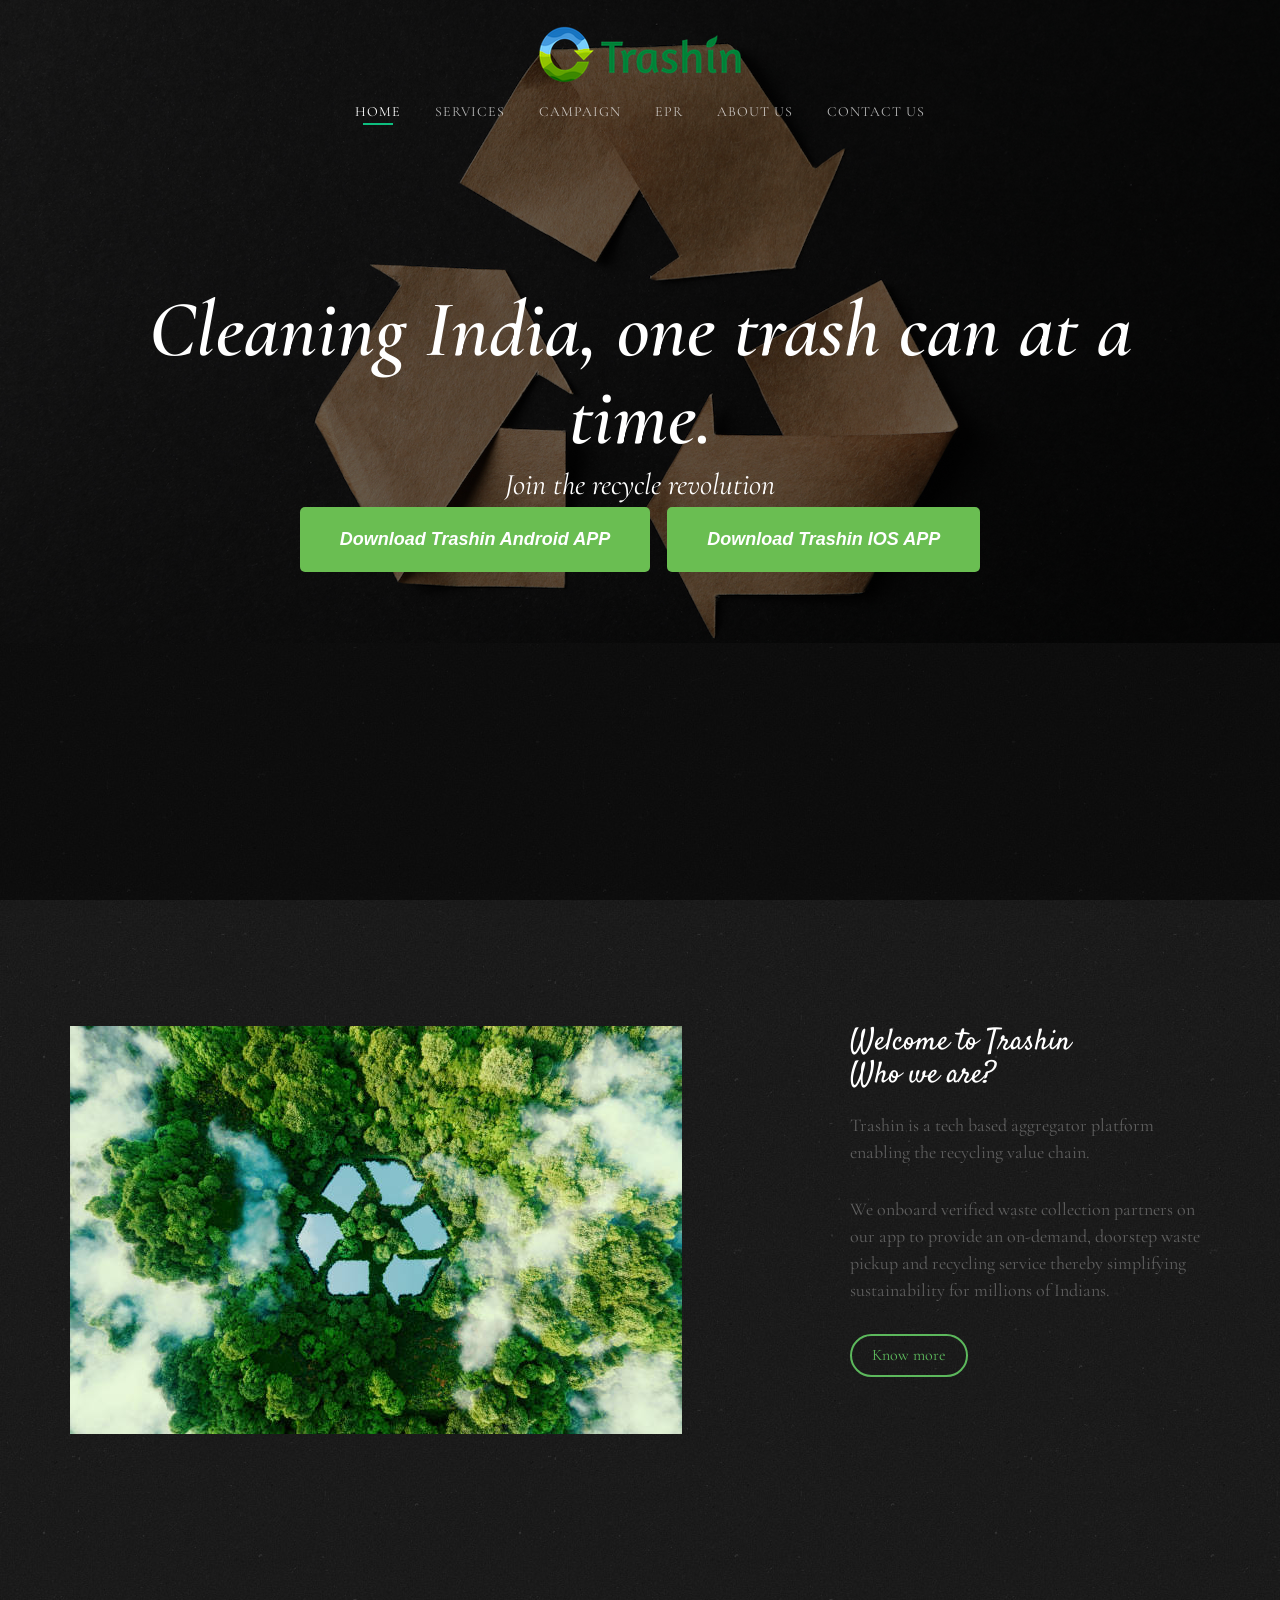
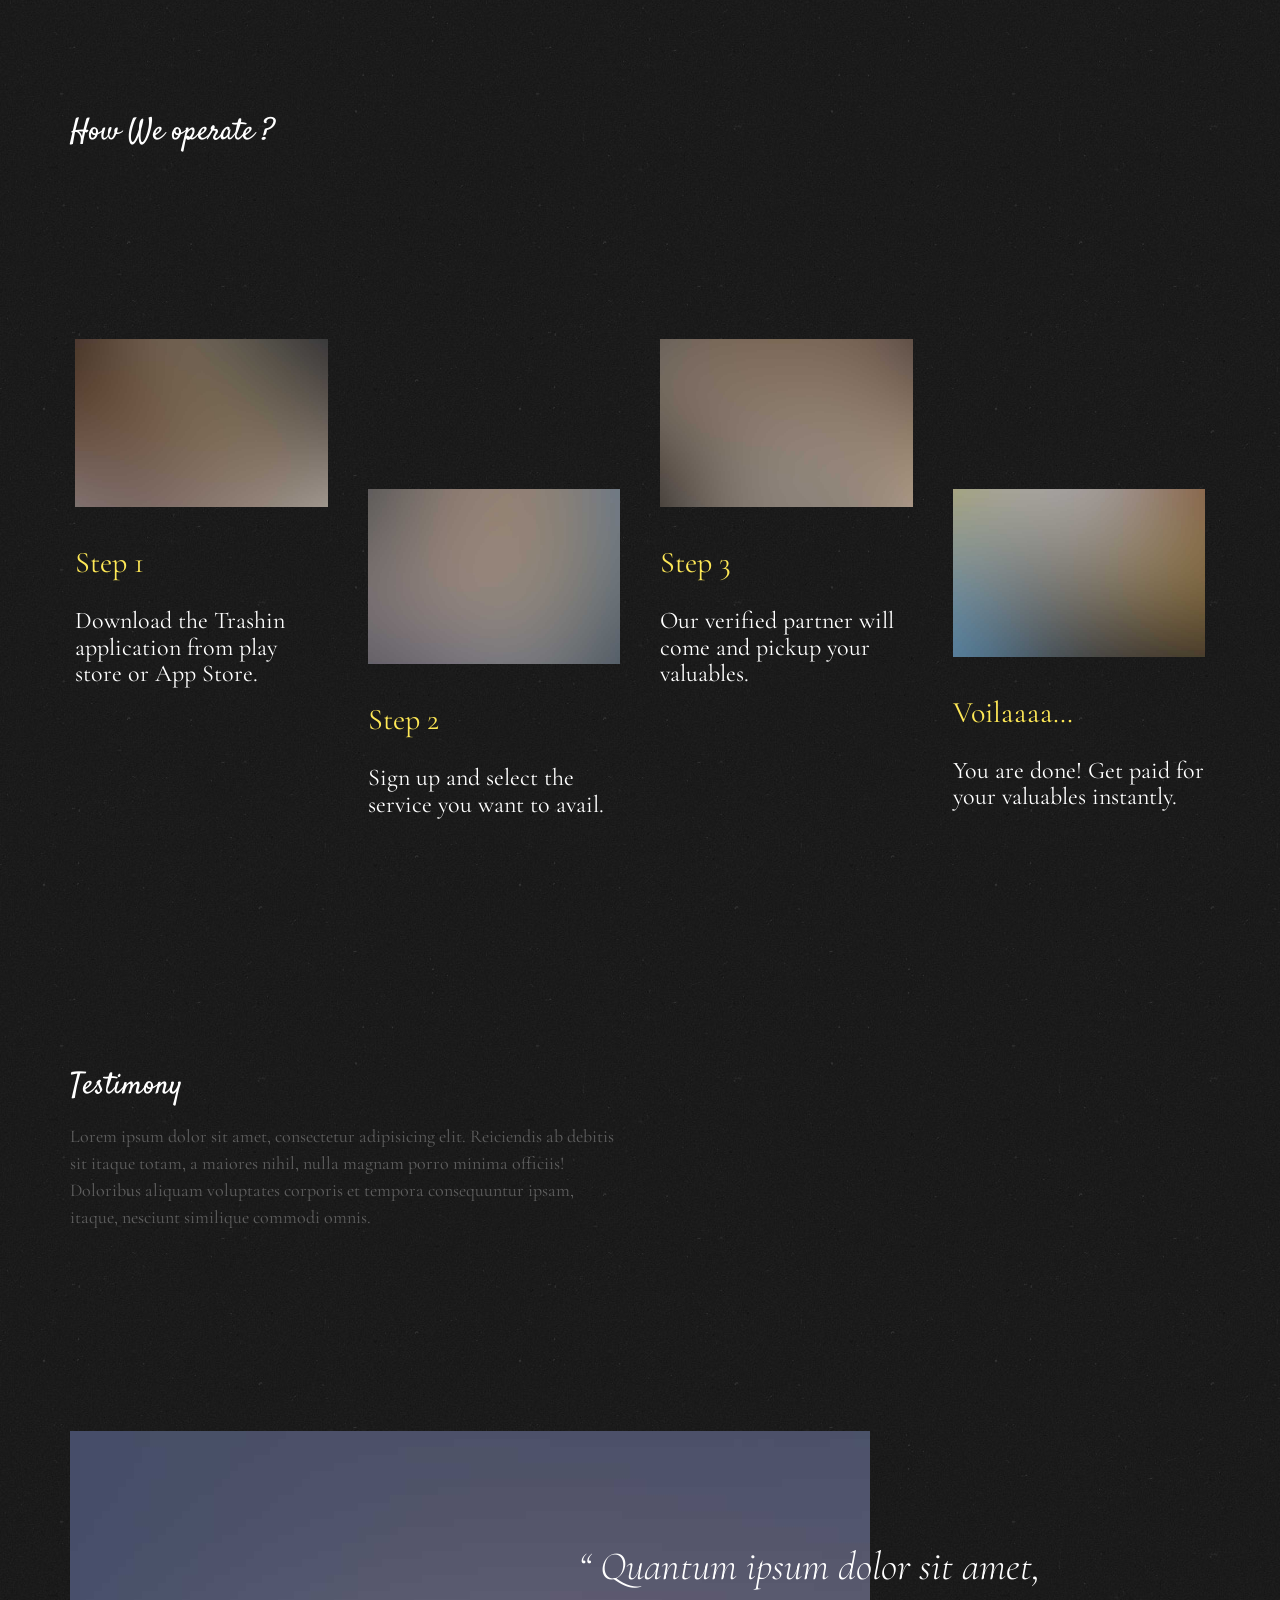
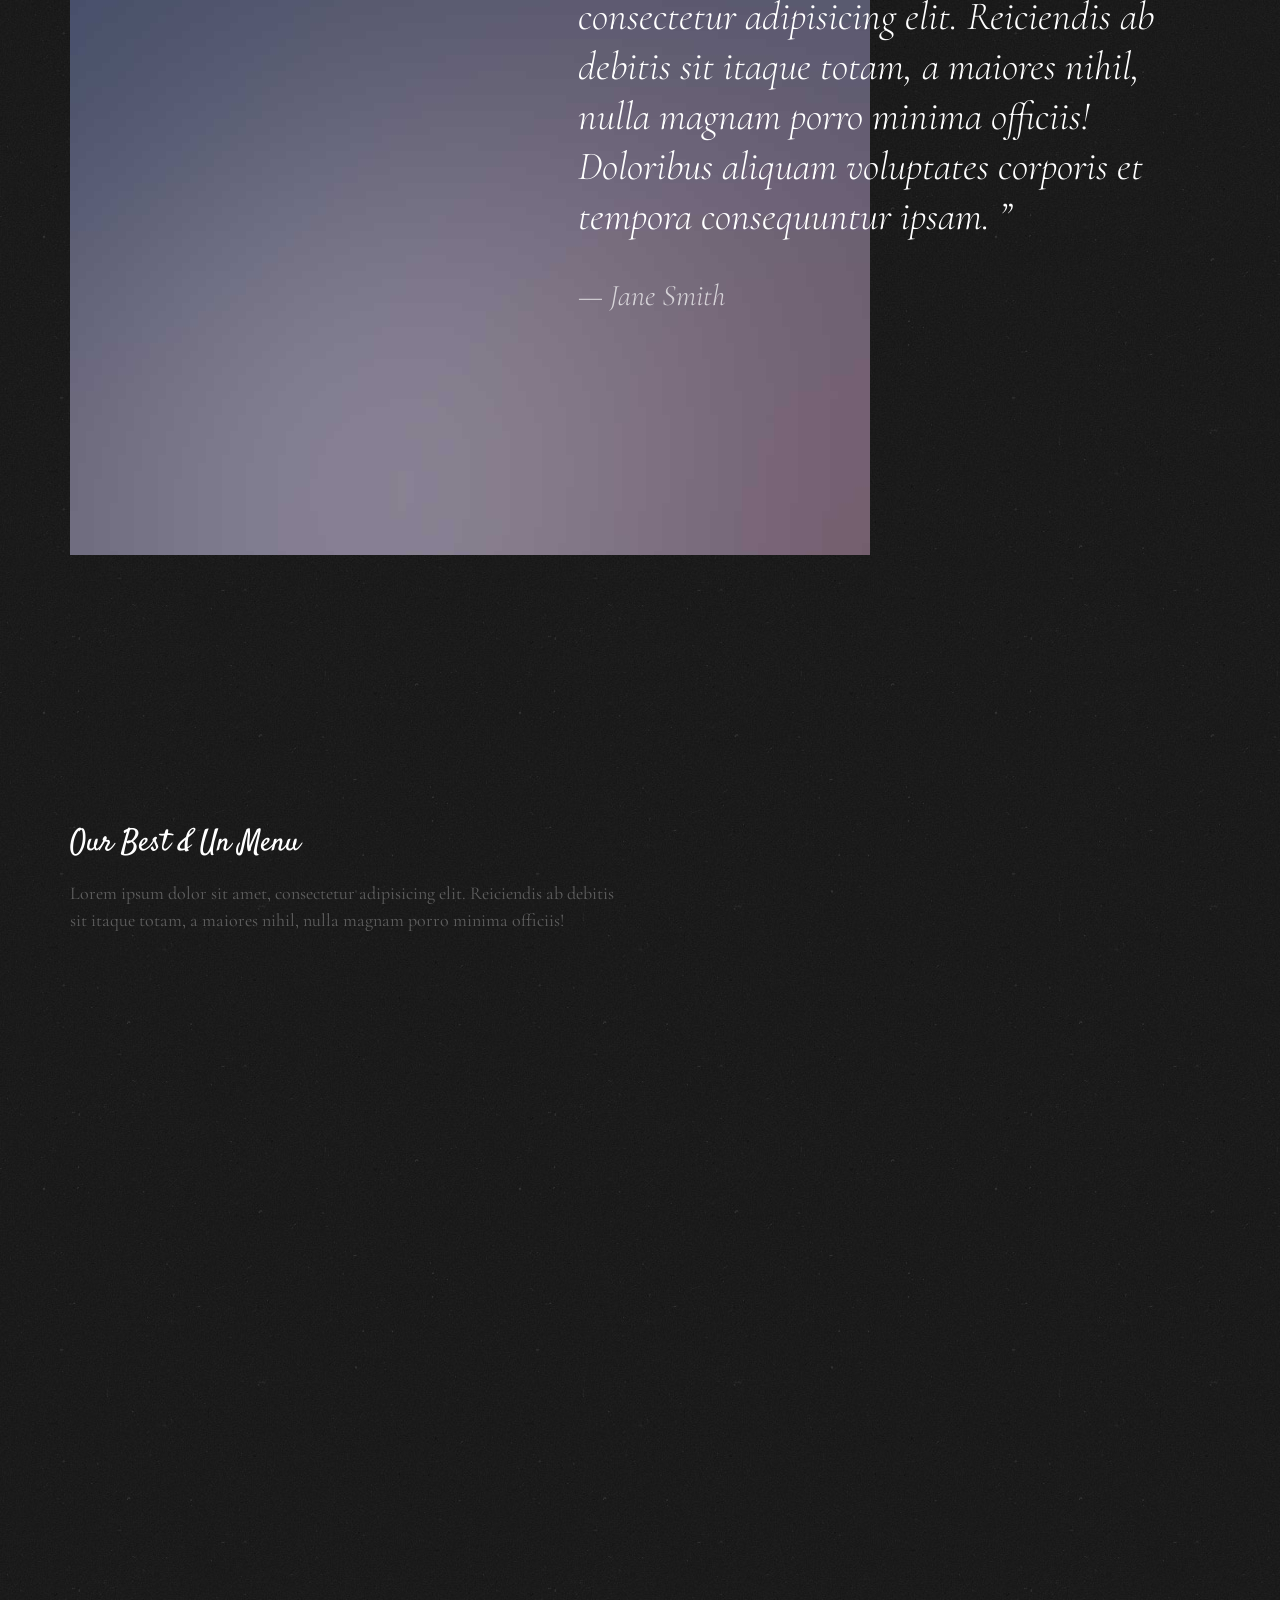
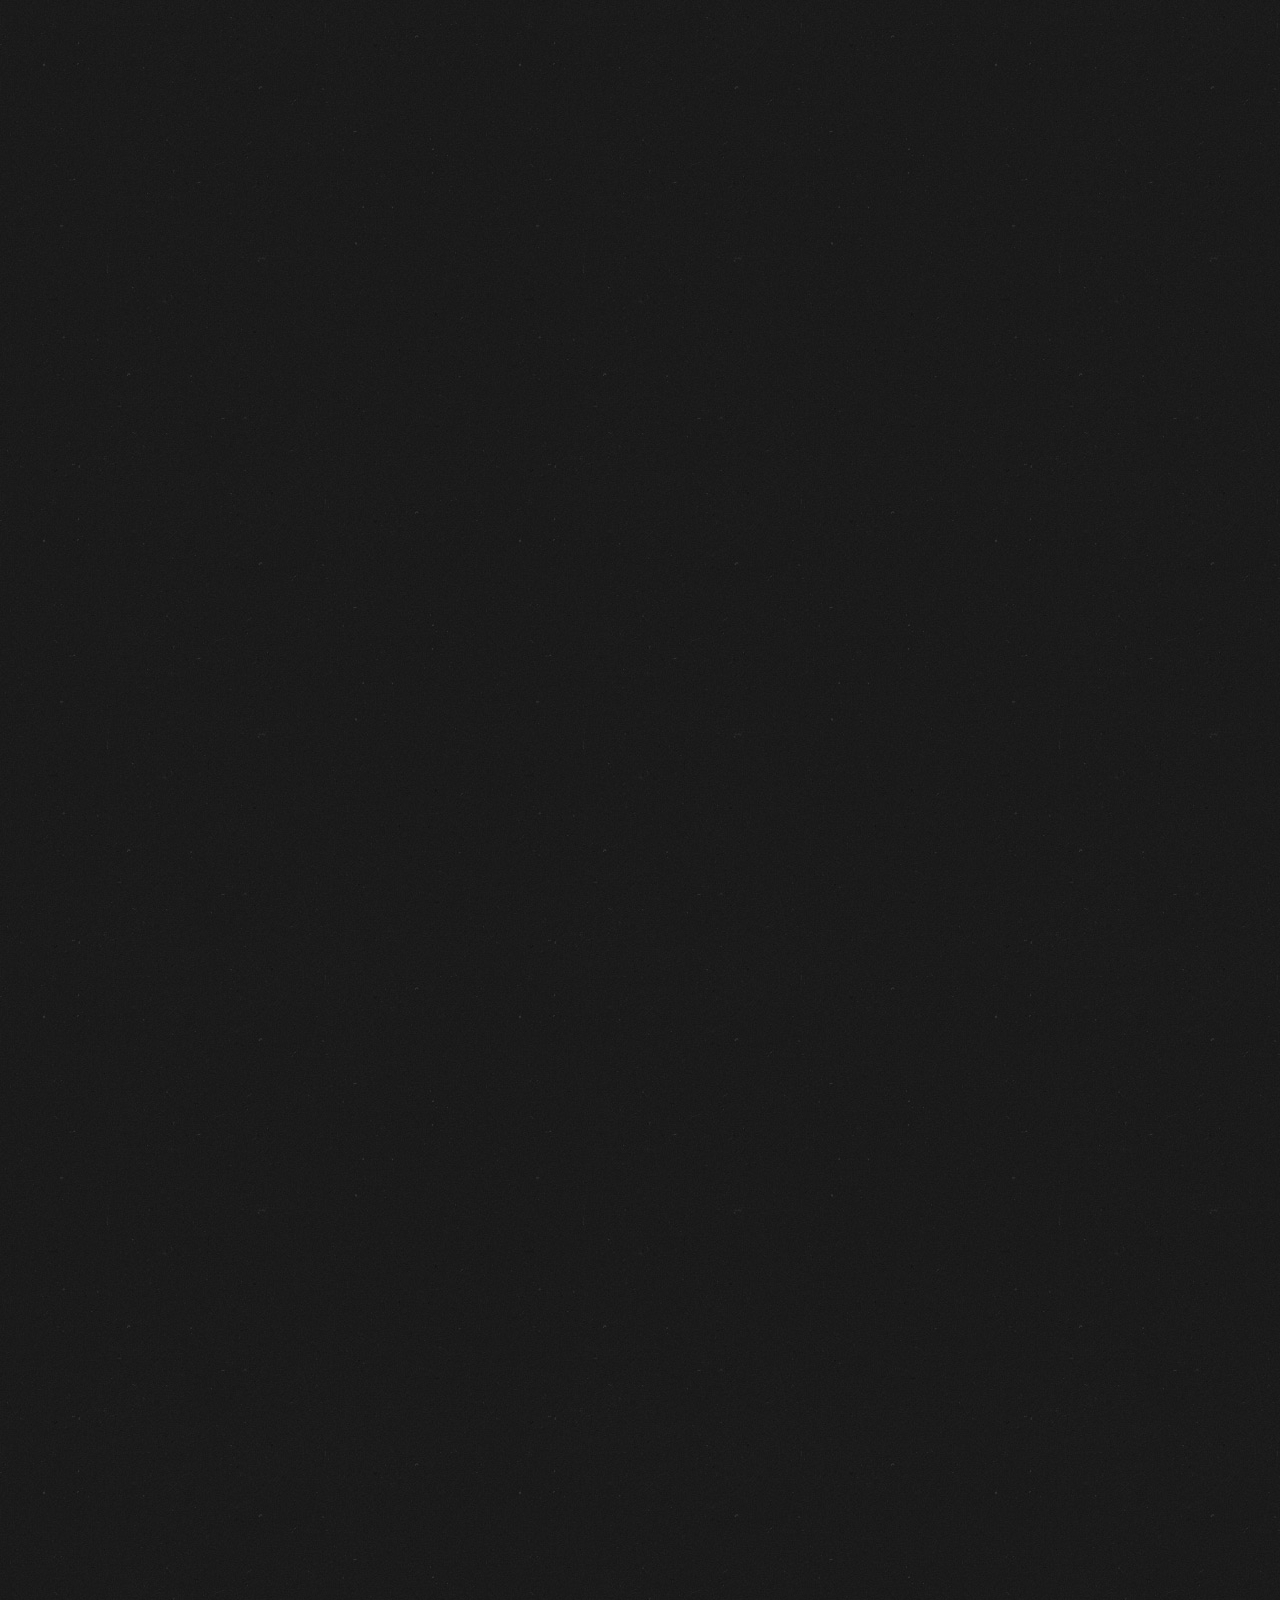
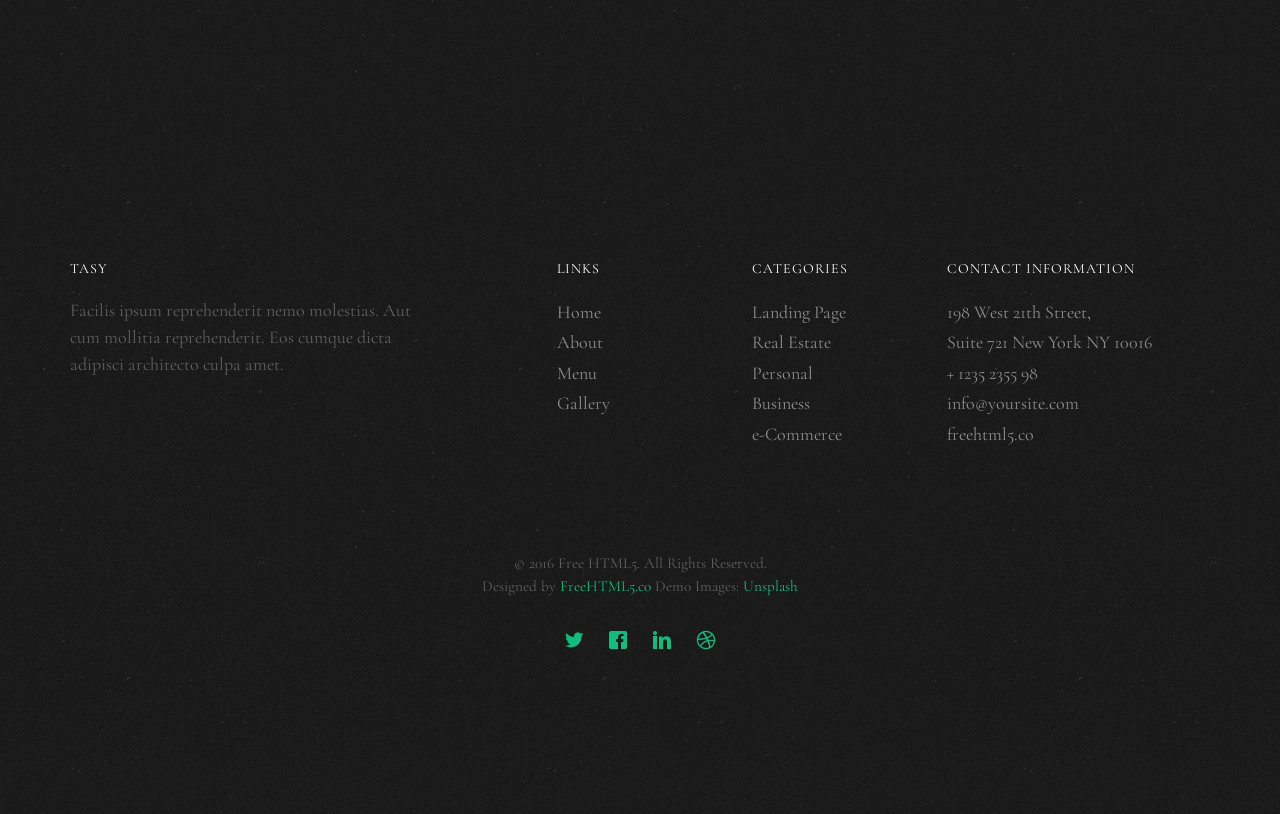
<file: index.html>
<!DOCTYPE HTML>
<html>
	<head>
	<meta charset="utf-8">
	<meta http-equiv="X-UA-Compatible" content="IE=edge">
	<title>Trashin</title>
	<meta name="viewport" content="width=device-width, initial-scale=1">
	<meta name="description" content="Free HTML5 Website Template by freehtml5.co" />
	<meta name="keywords" content="free website templates, free html5, free template, free bootstrap, free website template, html5, css3, mobile first, responsive" />
	<meta name="author" content="freehtml5.co" />

	<!-- 
	//////////////////////////////////////////////////////

	DESIGNED & DEVELOPED by Salman Moosa 
		
	Website: 		http://freehtml5.co/
	Email: 			info@freehtml5.co
	Twitter: 		http://twitter.com/fh5co
	Facebook: 		https://www.facebook.com/fh5co

	//////////////////////////////////////////////////////
	 -->

  	<!-- Facebook and Twitter integration -->
	<meta property="og:title" content=""/>
	<meta property="og:image" content=""/>
	<meta property="og:url" content=""/>
	<meta property="og:site_name" content=""/>
	<meta property="og:description" content=""/>
	<meta name="twitter:title" content="" />
	<meta name="twitter:image" content="" />
	<meta name="twitter:url" content="" />
	<meta name="twitter:card" content="" />

	<link href="https://fonts.googleapis.com/css?family=Cormorant+Garamond:300,300i,400,400i,500,600i,700" rel="stylesheet">
	<link href="https://fonts.googleapis.com/css?family=Satisfy" rel="stylesheet">
	
	<!-- Animate.css -->
	<link rel="stylesheet" href="css/animate.css">
	<!-- Icomoon Icon Fonts-->
	<link rel="stylesheet" href="css/icomoon.css">
	<!-- Bootstrap  -->
	<link rel="stylesheet" href="css/bootstrap.css">
	<!-- Flexslider  -->
	<link rel="stylesheet" href="css/flexslider.css">

	<!-- Theme style  -->
	<link rel="stylesheet" href="css/style.css">
    <!-- CSS Custom style -->
	<link rel="stylesheet" href="css/custom.css">

    <!-- CSS Custom Style -->
	<link rel="stylesheet" href="css/customstyle.css">

	<!-- Modernizr JS -->
	<script src="js/modernizr-2.6.2.min.js"></script>
	<!-- FOR IE9 below -->
	<!--[if lt IE 9]>
	<script src="js/respond.min.js"></script>
	<![endif]-->

	</head>
	<body>
		
	<div class="fh5co-loader"></div>
	
	<div id="page">
	<nav class="fh5co-nav" role="navigation">
		<!-- <div class="top-menu"> -->
			<div class="container">
				<div class="row">
					<div class="col-xs-12 text-center logo-wrap">
						<div id="fh5co-logo"><a href="index.html">	
							<img src="images/logo/01.png" alt="logo">
						</a><span></span></a></div>
					</div>
					<div class="col-xs-12 text-center menu-1 menu-wrap">
						<ul>
							<li class="active"><a href="index.html">Home</a></li>
							<li><a href="menu.html">Services</a></li>
							<li class="has-dropdown">
								<a href="gallery.html">Campaign</a>
								<ul class="dropdown">
									<li><a href="#">Trashin Yatra</a></li>
									<li><a href="#">Pick</a></li>
									<li><a href="#">Other</a></li>
								</ul>
							</li>
							<li><a href="reservation.html">EPR</a></li>
							<li><a href="about.html">About us</a></li>
							<li><a href="contact.html">Contact us</a></li>
						</ul>
					</div>
				</div>
				
			</div>
		<!-- </div> -->
	</nav>

	<header id="fh5co-header" class="fh5co-cover js-fullheight" role="banner" style="background-image: url(images/bg/01.jpg);" >
		<div class="overlay"></div>
		<div class="container">
			<div class="row">
				<div class="col-md-12 text-center">
					<div class="display-t js-fullheight">
						<div class="display-tc js-fullheight animate-box" data-animate-effect="fadeIn">
							<h1><em>Cleaning India</em><em>&comma;</em> <em>one trash can at a time.</em></h1>
							<h2>Join the recycle revolution<br><a href="#" class="thm-btn hvr-1 bg1 cw">Download Trashin Android APP</a><a href="#" class="thm-btn hvr-1 bg1 cw">Download Trashin IOS APP</a></h2>  						    
						</div>
					</div>
				</div>
			</div>
		</div>
	</header>

	<div id="fh5co-about" class="fh5co-section">
		<div class="container">
			<div class="row">
				<div class="col-md-8 img-wrap animate-box" data-animate-effect="fadeInLeft">
					<img src="images/bg/03.png" alt="o">
				</div>
				<div class="col-md-4 animate-box">
					<div class="section-heading">
						<h2>Welcome to Trashin<br>Who we are?</h2>
						<p>Trashin is a tech based aggregator platform enabling the recycling
							value chain.</p>
						<p>We onboard verified waste collection partners on our app to provide an
							on-demand, doorstep waste pickup and recycling service thereby simplifying
							sustainability for millions of Indians.</p>
						<p><a href="#" class="btn btn-success btn-outline">Know more</a></p>
					</div>
				</div>
			</div>
		</div>
	</div>

	<div id="fh5co-featured-menu" class="fh5co-section">
		<div class="container">
			<div class="row">
				<div class="col-md-12 fh5co-heading animate-box">
					<h2>How We operate ?</h2>

				</div>
				
				<div class="col-md-3 col-sm-6 col-xs-6 col-xxs-12 fh5co-item-wrap animate-box">
					<div class="fh5co-item">
						<img src="images/gallery_9.jpeg" class="img-responsive" alt="Free Restaurant Bootstrap Website Template by FreeHTML5.co">
						<span class="fh5co-price">Step 1</span>
						<h3>Download the Trashin application from play store or App Store.</h3>
					</div>
				</div>
				<div class="col-md-3 col-sm-6 col-xs-6 col-xxs-12 fh5co-item-wrap animate-box">
					<div class="fh5co-item margin_top">
						<img src="images/gallery_8.jpeg" class="img-responsive" alt="Free Restaurant Bootstrap Website Template by FreeHTML5.co">
						<span class="fh5co-price">Step 2</span>
						<h3>Sign up and select the service you want to avail.</h3>
					</div>
				</div>
				<div class="clearfix visible-sm-block visible-xs-block"></div>
				<div class="col-md-3 col-sm-6 col-xs-6 col-xxs-12 fh5co-item-wrap animate-box">
					<div class="fh5co-item">
						<img src="images/gallery_7.jpeg" class="img-responsive" alt="Free Restaurant Bootstrap Website Template by FreeHTML5.co">
						<span class="fh5co-price">Step 3</span>
						<h3>Our verified partner will come and pickup your valuables.
						</h3>
					</div>
				</div>
				<div class="col-md-3 col-sm-6 col-xs-6 col-xxs-12 fh5co-item-wrap animate-box">
					<div class="fh5co-item margin_top">
						<img src="images/gallery_6.jpeg" class="img-responsive" alt="Free Restaurant Bootstrap Website Template by FreeHTML5.co">
						<span class="fh5co-price">Voilaaaa…</span>
						<h3>You are done! Get paid for your valuables instantly.</h3>
					</div>
				</div>
			</div>
		</div>
	</div>

	<div id="fh5co-featured-testimony" class="fh5co-section">
		<div class="container">
			<div class="row">
				<div class="col-md-12 fh5co-heading animate-box">
					<h2>Testimony</h2>
					<div class="row">
						<div class="col-md-6">
							<p>Lorem ipsum dolor sit amet, consectetur adipisicing elit. Reiciendis ab debitis sit itaque totam, a maiores nihil, nulla magnam porro minima officiis! Doloribus aliquam voluptates corporis et tempora consequuntur ipsam, itaque, nesciunt similique commodi omnis.</p>
						</div>
					</div>
				</div>

				<div class="col-md-5 animate-box img-to-responsive animate-box" data-animate-effect="fadeInLeft">
						<img src="images/person_1.jpg" alt="">
				</div>
				<div class="col-md-7 animate-box" data-animate-effect="fadeInRight">
					<blockquote>
						<p> &ldquo; Quantum ipsum dolor sit amet, consectetur adipisicing elit. Reiciendis ab debitis sit itaque totam, a maiores nihil, nulla magnam porro minima officiis! Doloribus aliquam voluptates corporis et tempora consequuntur ipsam. &rdquo;</p>
						<p class="author"><cite>&mdash; Jane Smith</cite></p>
					</blockquote>
				</div>
			</div>
		</div>
	</div>

	<div id="fh5co-slider" class="fh5co-section animate-box">
		<div class="container">
			<div class="row">
				<div class="col-md-6 animate-box">
					<div class="fh5co-heading">
						<h2>Our Best <em>&amp;</em> Un Menu</h2>
						<p>Lorem ipsum dolor sit amet, consectetur adipisicing elit. Reiciendis ab debitis sit itaque totam, a maiores nihil, nulla magnam porro minima officiis!</p>
					</div>
				</div>
				<div class="col-md-6 col-md-push-1 animate-box">
					<aside id="fh5co-slider-wrwap">
					<div class="flexslider">
						<ul class="slides">
					   	<li style="background-image: url(images/gallery_7.jpeg);">
					   		<div class="overlay-gradient"></div>
					   		<div class="container-fluid">
					   			<div class="row">
						   			<div class="col-md-12 col-md-offset-0 col-md-pull-10 slider-text slider-text-bg">
						   				<div class="slider-text-inner">
						   					<div class="desc">
													<h2>Crab <em>with</em> Sources</h2>
													<p>Lorem ipsum dolor sit amet, consectetur adipisicing elit. Sunt eveniet quae, numquam magnam doloribus eligendi ratione rem, consequatur quos natus voluptates est totam magni! Nobis a temporibus, ipsum repudiandae dolorum.</p>
													<p><a href="#" class="btn btn-primary btn-outline">Learn More</a></p>
						   					</div>
						   				</div>
						   			</div>
						   		</div>
					   		</div>
					   	</li>
					   	<li style="background-image: url(images/gallery_6.jpeg);">
					   		<div class="overlay-gradient"></div>
					   		<div class="container-fluid">
					   			<div class="row">
						   			<div class="col-md-12 col-md-offset-0 col-md-pull-10 slider-text slider-text-bg">
						   				<div class="slider-text-inner">
						   					<div class="desc">
													<h2>Tuna <em>&amp;</em> Roa</h2>
													<p>Ink is a free html5 bootstrap and a multi-purpose template perfect for any type of websites. A combination of a minimal and modern design template. The features are big slider on homepage, smooth animation, product listing and many more</p>
													<p><a href="#" class="btn btn-primary btn-outline">Learn More</a></p>
						   					</div>
						   				</div>
						   			</div>
						   		</div>
					   		</div>
					   	</li>
					   	<li style="background-image: url(images/gallery_5.jpeg);">
					   		<div class="overlay-gradient"></div>
					   		<div class="container-fluid">
					   			<div class="row">
						   			<div class="col-md-12 col-md-offset-0 col-md-pull-10 slider-text slider-text-bg">
						   				<div class="slider-text-inner">
						   					<div class="desc">
													<h2>Egg <em>with</em> Mroom</h2>
													<p>Ink is a free html5 bootstrap and a multi-purpose template perfect for any type of websites. A combination of a minimal and modern design template. The features are big slider on homepage, smooth animation, product listing and many more</p>
													<p><a href="#" class="btn btn-primary btn-outline">Learn More</a></p>
						   					</div>
						   				</div>
						   			</div>
						   		</div>
					   		</div>
					   	</li>		   	
					  	</ul>
				  	</div>
				</aside>
				</div>
			</div>
		</div>
	</div>

	<div id="fh5co-blog" class="fh5co-section">
		<div class="container">
			<div class="row animate-box">
				<div class="col-md-8 col-md-offset-2 text-center fh5co-heading animate-box">
					<h2>Events</h2>
					<p>Lorem ipsum dolor sit amet, consectetur adipisicing elit. Eius, consequatur. Aliquam quaerat pariatur repellendus veniam nemo, saepe, culpa eius aspernatur cumque suscipit quae nobis illo tempora. Eum veniam necessitatibus, blanditiis facilis quidem dolore! Dolorem, molestiae.</p>
				</div>
			</div>
			<div class="row">
				<div class="col-md-4">
					<div class="fh5co-blog animate-box">
						<a href="#" class="blog-bg" style="background-image: url(images/gallery_1.jpeg);"></a>
						<div class="blog-text">
							<span class="posted_on">Feb. 15th 2016</span>
							<h3><a href="#">Photoshoot On The Street</a></h3>
							<p>Far far away, behind the word mountains, far from the countries Vokalia and Consonantia, there live the blind texts.</p>
							<ul class="stuff">
								<li><i class="icon-heart2"></i>1.2K</li>
								<li><i class="icon-eye2"></i>2K</li>
								<li><a href="#">Read More<i class="icon-arrow-right22"></i></a></li>
							</ul>
						</div> 
					</div>
				</div>
				<div class="col-md-4">
					<div class="fh5co-blog animate-box">
						<a href="#" class="blog-bg" style="background-image: url(images/gallery_2.jpeg);"></a>
						<div class="blog-text">
							<span class="posted_on">Feb. 15th 2016</span>
							<h3><a href="#">Surfing at Philippines</a></h3>
							<p>Far far away, behind the word mountains, far from the countries Vokalia and Consonantia, there live the blind texts.</p>
							<ul class="stuff">
								<li><i class="icon-heart2"></i>1.2K</li>
								<li><i class="icon-eye2"></i>2K</li>
								<li><a href="#">Read More<i class="icon-arrow-right22"></i></a></li>
							</ul>
						</div> 
					</div>
				</div>
				<div class="col-md-4">
					<div class="fh5co-blog animate-box">
						<a href="#" class="blog-bg" style="background-image: url(images/gallery_3.jpeg);"></a>
						<div class="blog-text">
							<span class="posted_on">Feb. 15th 2016</span>
							<h3><a href="#">Focus On Uderwater</a></h3>
							<p>Far far away, behind the word mountains, far from the countries Vokalia and Consonantia, there live the blind texts.</p>
							<ul class="stuff">
								<li><i class="icon-heart2"></i>1.2K</li>
								<li><i class="icon-eye2"></i>2K</li>
								<li><a href="#">Read More<i class="icon-arrow-right22"></i></a></li>
							</ul>
						</div> 
					</div>
				</div>
			</div>
		</div>
	</div>
	
	<div id="fh5co-started" class="fh5co-section animate-box" style="background-image: url(images/hero_1.jpeg);" data-stellar-background-ratio="0.5">
		<div class="overlay"></div>
		<div class="container">
			<div class="row animate-box">
				<div class="col-md-8 col-md-offset-2 text-center fh5co-heading">
					<h2>Book a Table</h2>
					<p>Lorem ipsum dolor sit amet, consectetur adipisicing elit. Recusandae enim quae vitae cupiditate, sequi quam ea id dolor reiciendis consectetur repudiandae. Rem quam, repellendus veniam ipsa fuga maxime odio? Eaque!</p>
					<p><a href="reservation.html" class="btn btn-primary btn-outline">Book Now</a></p>
				</div>
			</div>
		</div>
	</div>

	<footer id="fh5co-footer" role="contentinfo" class="fh5co-section">
		<div class="container">
			<div class="row row-pb-md">
				<div class="col-md-4 fh5co-widget">
					<h4>Tasy</h4>
					<p>Facilis ipsum reprehenderit nemo molestias. Aut cum mollitia reprehenderit. Eos cumque dicta adipisci architecto culpa amet.</p>
				</div>
				<div class="col-md-2 col-md-push-1 fh5co-widget">
					<h4>Links</h4>
					<ul class="fh5co-footer-links">
						<li><a href="#">Home</a></li>
						<li><a href="#">About</a></li>
						<li><a href="#">Menu</a></li>
						<li><a href="#">Gallery</a></li>
					</ul>
				</div>

				<div class="col-md-2 col-md-push-1 fh5co-widget">
					<h4>Categories</h4>
					<ul class="fh5co-footer-links">
						<li><a href="#">Landing Page</a></li>
						<li><a href="#">Real Estate</a></li>
						<li><a href="#">Personal</a></li>
						<li><a href="#">Business</a></li>
						<li><a href="#">e-Commerce</a></li>
					</ul>
				</div>

				<div class="col-md-4 col-md-push-1 fh5co-widget">
					<h4>Contact Information</h4>
					<ul class="fh5co-footer-links">
						<li>198 West 21th Street, <br> Suite 721 New York NY 10016</li>
						<li><a href="tel://1234567920">+ 1235 2355 98</a></li>
						<li><a href="mailto:info@yoursite.com">info@yoursite.com</a></li>
						<li><a href="http://https://freehtml5.co">freehtml5.co</a></li>
					</ul>
				</div>

			</div>

			<div class="row copyright">
				<div class="col-md-12 text-center">
					<p>
						<small class="block">&copy; 2016 Free HTML5. All Rights Reserved.</small> 
						<small class="block">Designed by <a href="http://freehtml5.co/" target="_blank">FreeHTML5.co</a> Demo Images: <a href="http://unsplash.co/" target="_blank">Unsplash</a></small>
					</p>
					<p>
						<ul class="fh5co-social-icons">
							<li><a href="#"><i class="icon-twitter2"></i></a></li>
							<li><a href="#"><i class="icon-facebook2"></i></a></li>
							<li><a href="#"><i class="icon-linkedin2"></i></a></li>
							<li><a href="#"><i class="icon-dribbble2"></i></a></li>
						</ul>
					</p>
				</div>
			</div>

		</div>
	</footer>
	</div>

	<div class="gototop js-top">
		<a href="#" class="js-gotop"><i class="icon-arrow-up22"></i></a>
	</div>
	
	<!-- jQuery -->
	<script src="js/jquery.min.js"></script>
	<!-- jQuery Easing -->
	<script src="js/jquery.easing.1.3.js"></script>
	<!-- Bootstrap -->
	<script src="js/bootstrap.min.js"></script>
	<!-- Waypoints -->
	<script src="js/jquery.waypoints.min.js"></script>
	<!-- Waypoints -->
	<script src="js/jquery.stellar.min.js"></script>
	<!-- Flexslider -->
	<script src="js/jquery.flexslider-min.js"></script>
	<!-- Main -->
	<script src="js/main.js"></script>

	</body>
</html>
</file>
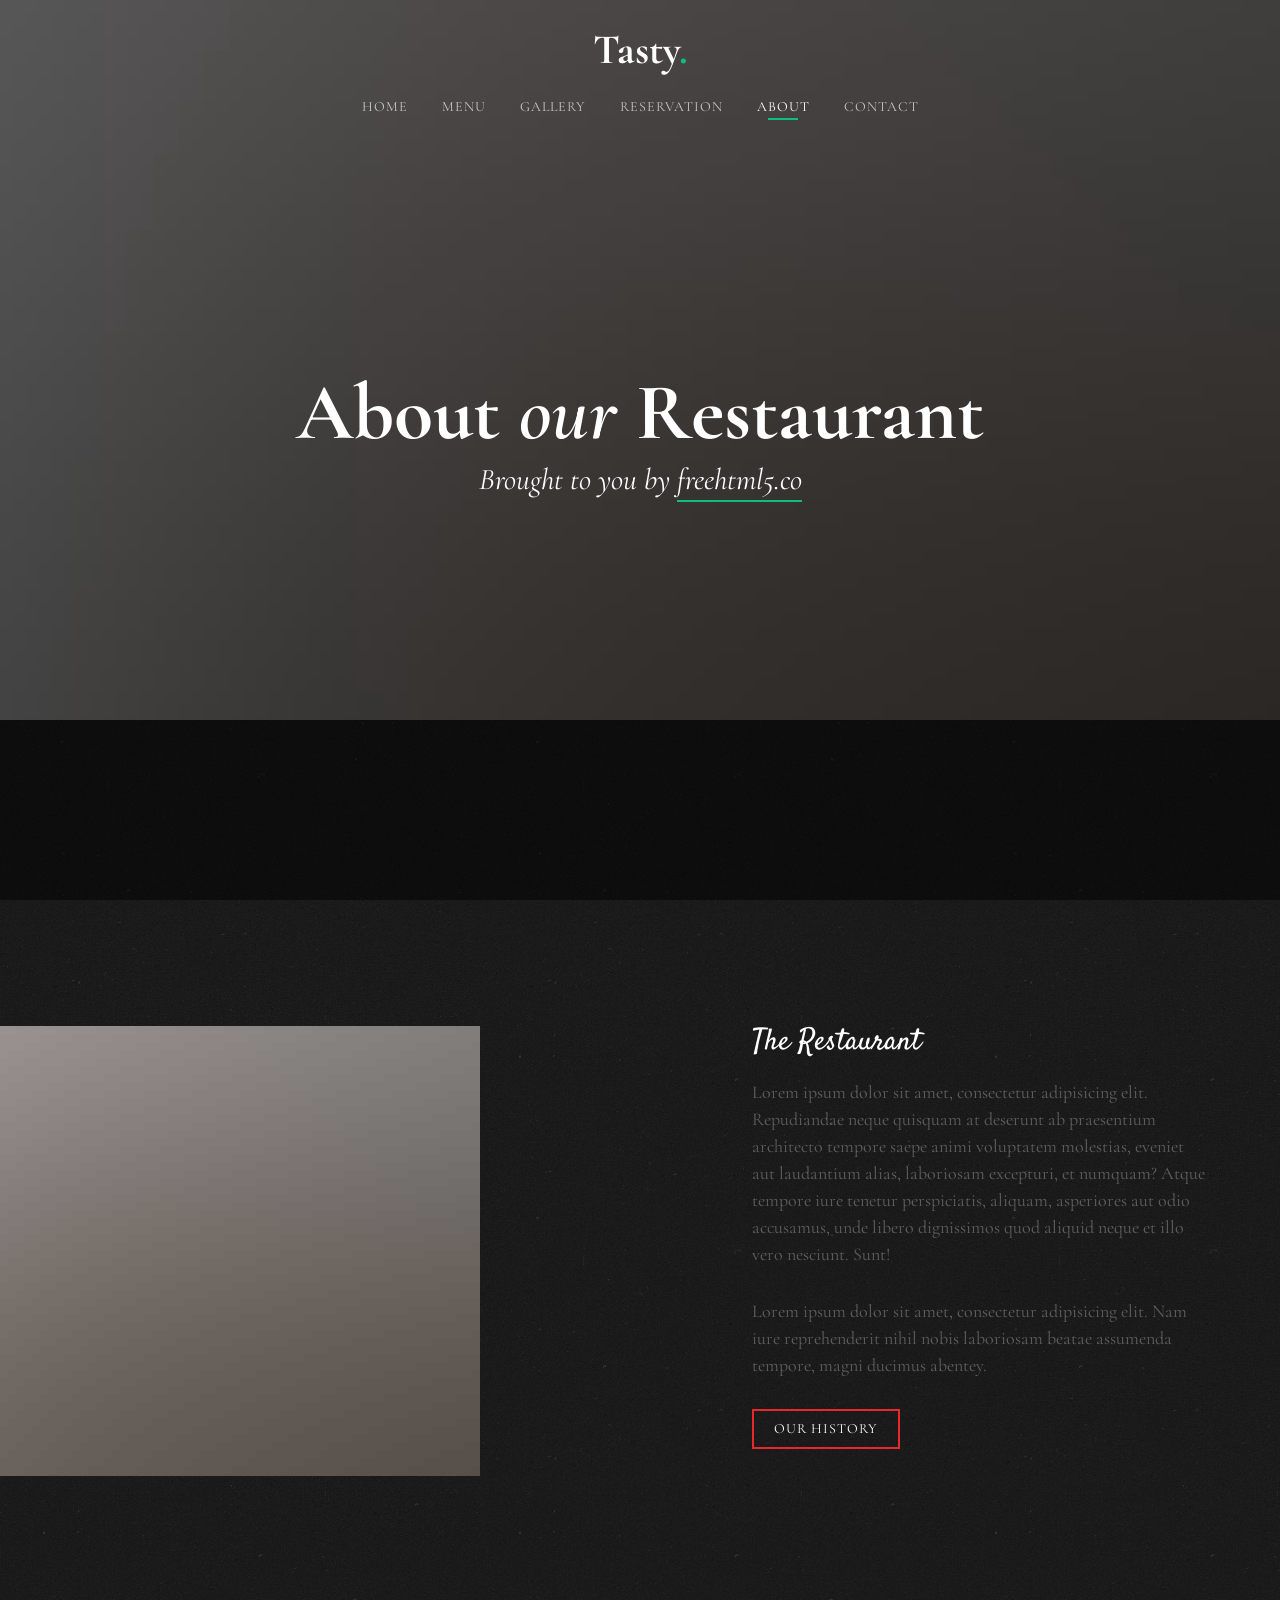
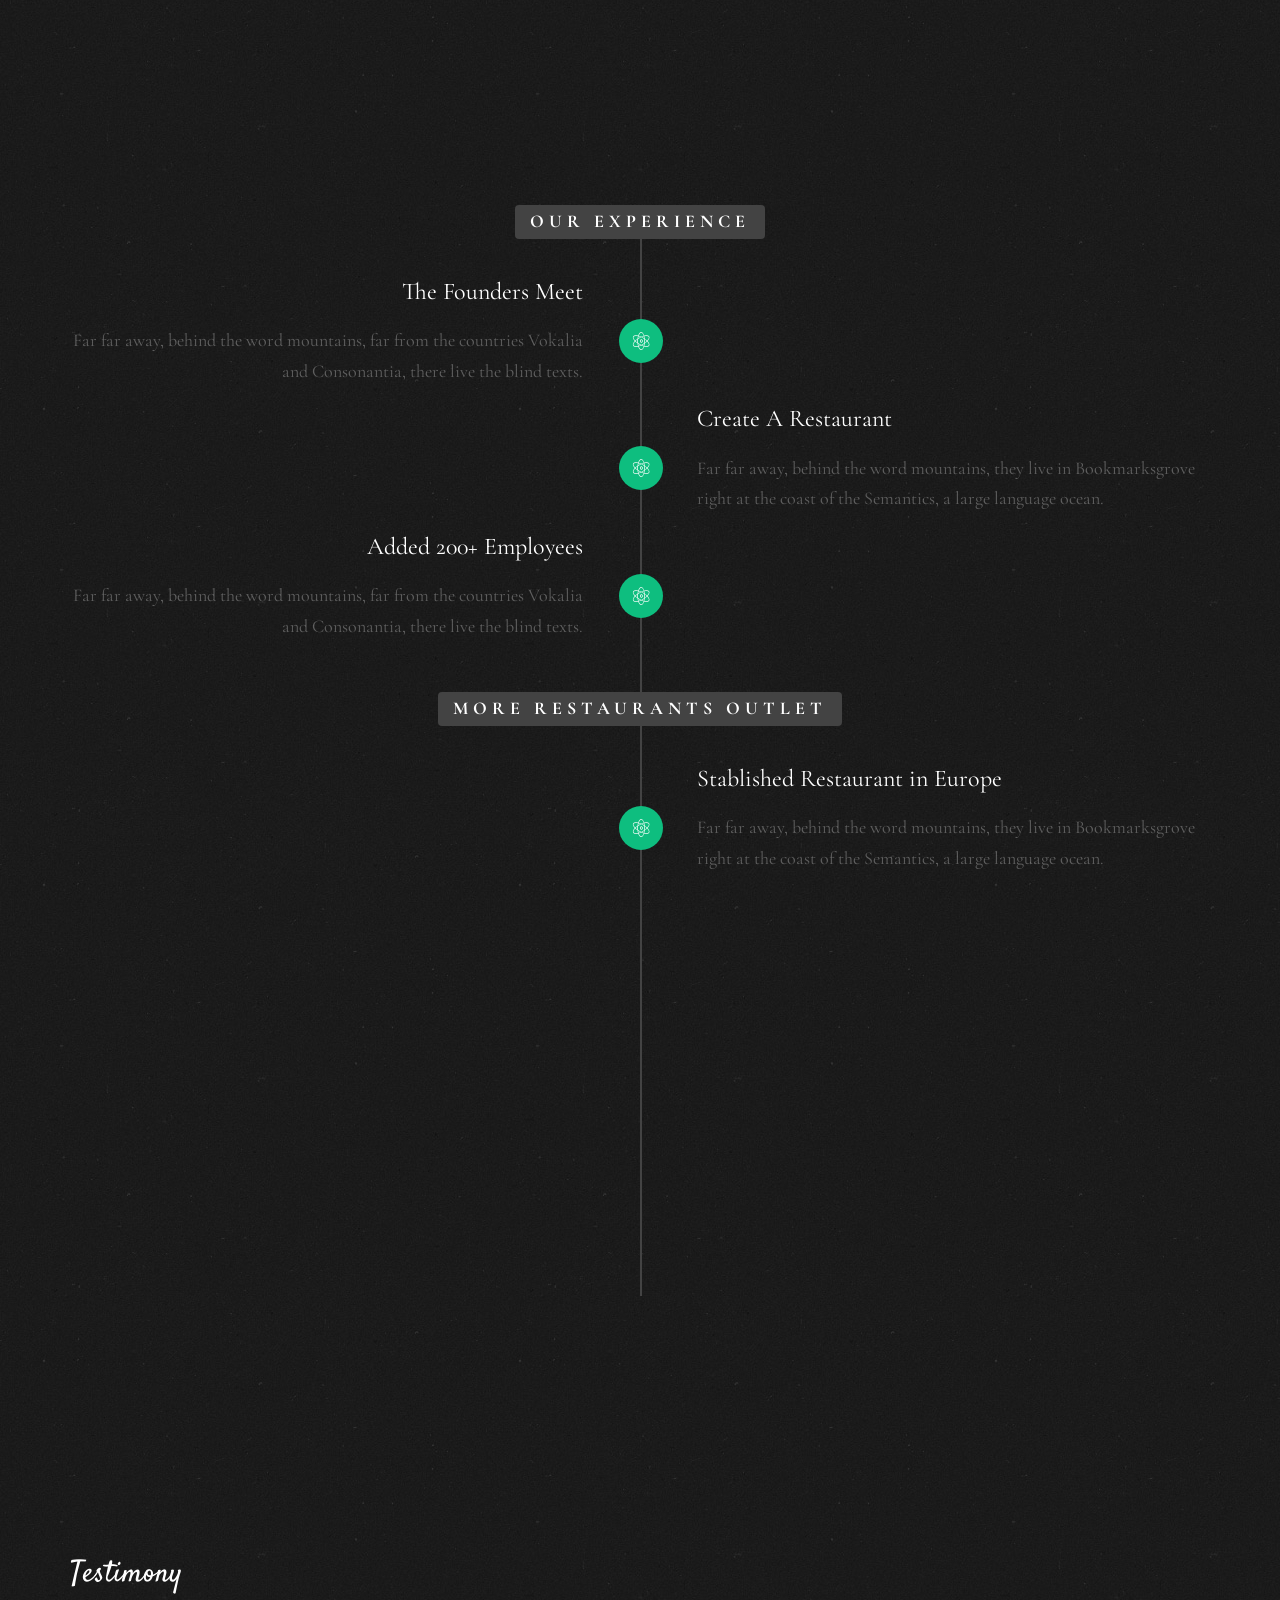
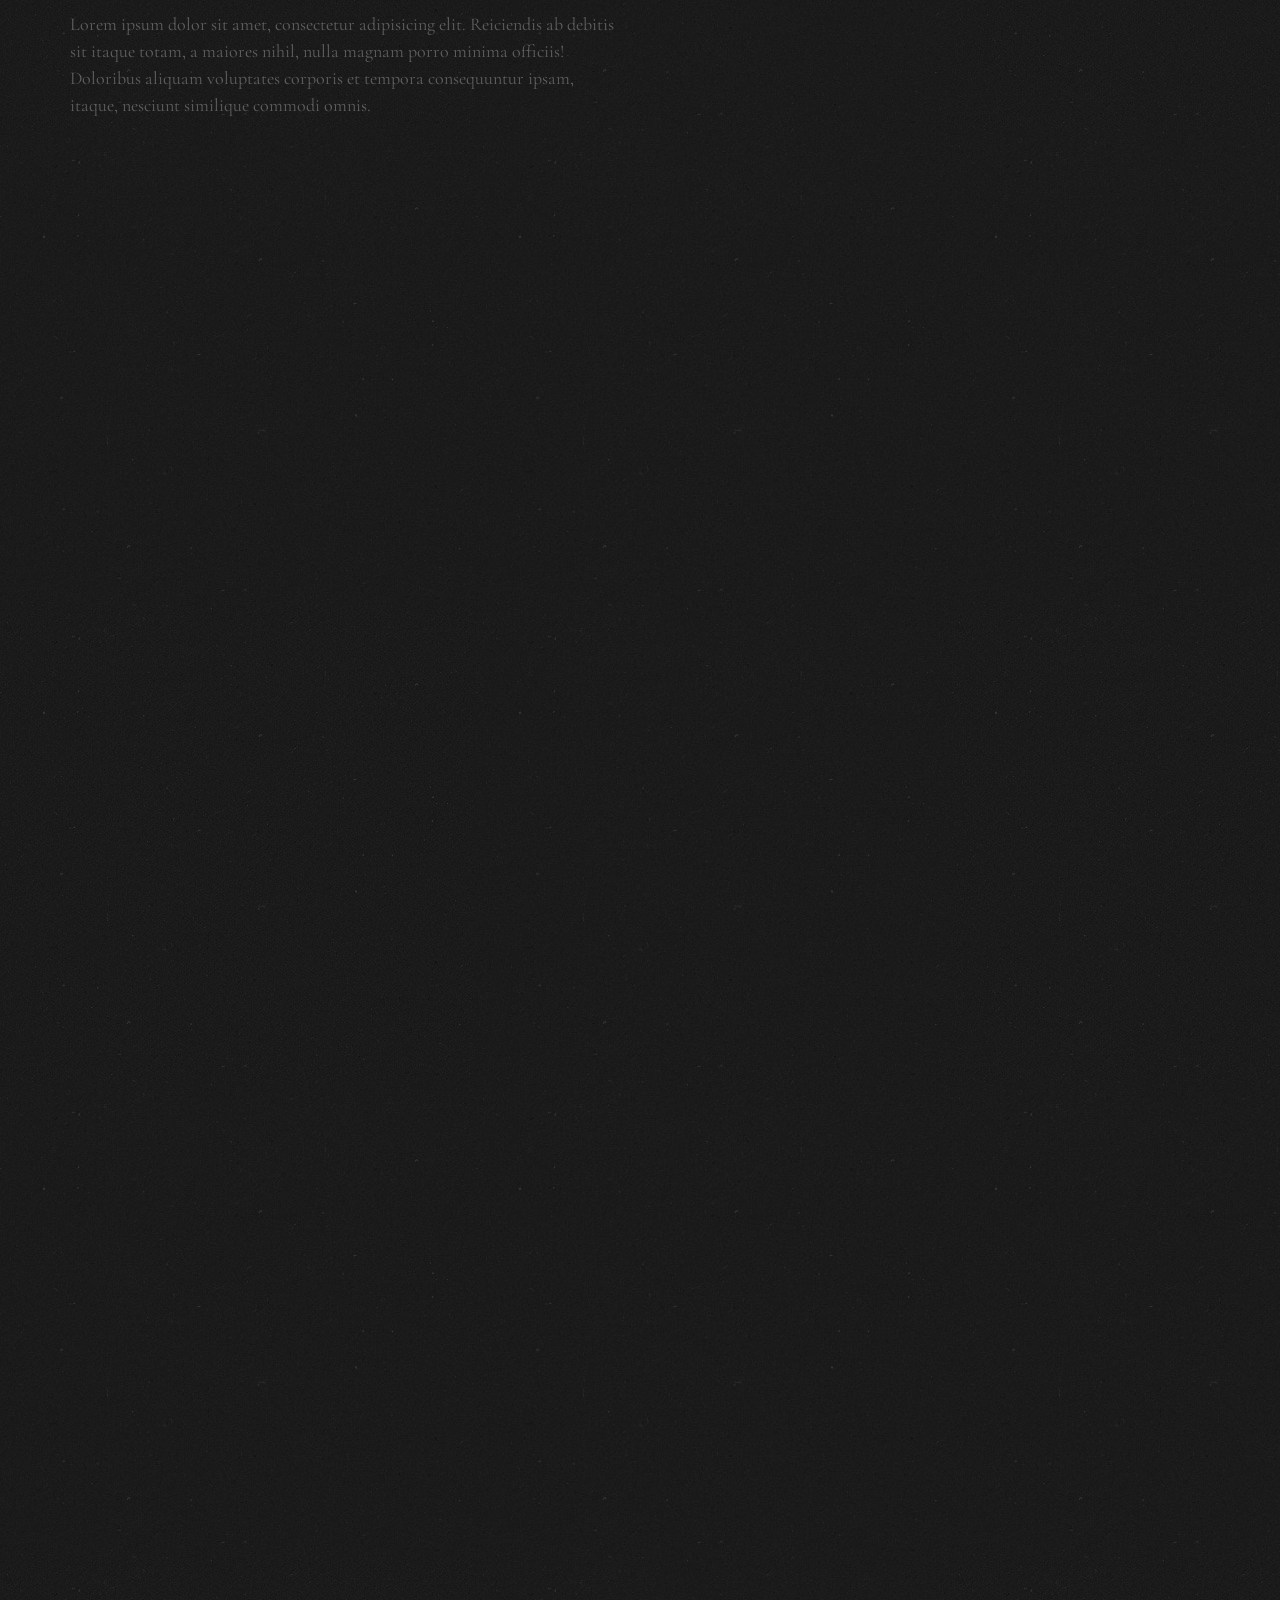
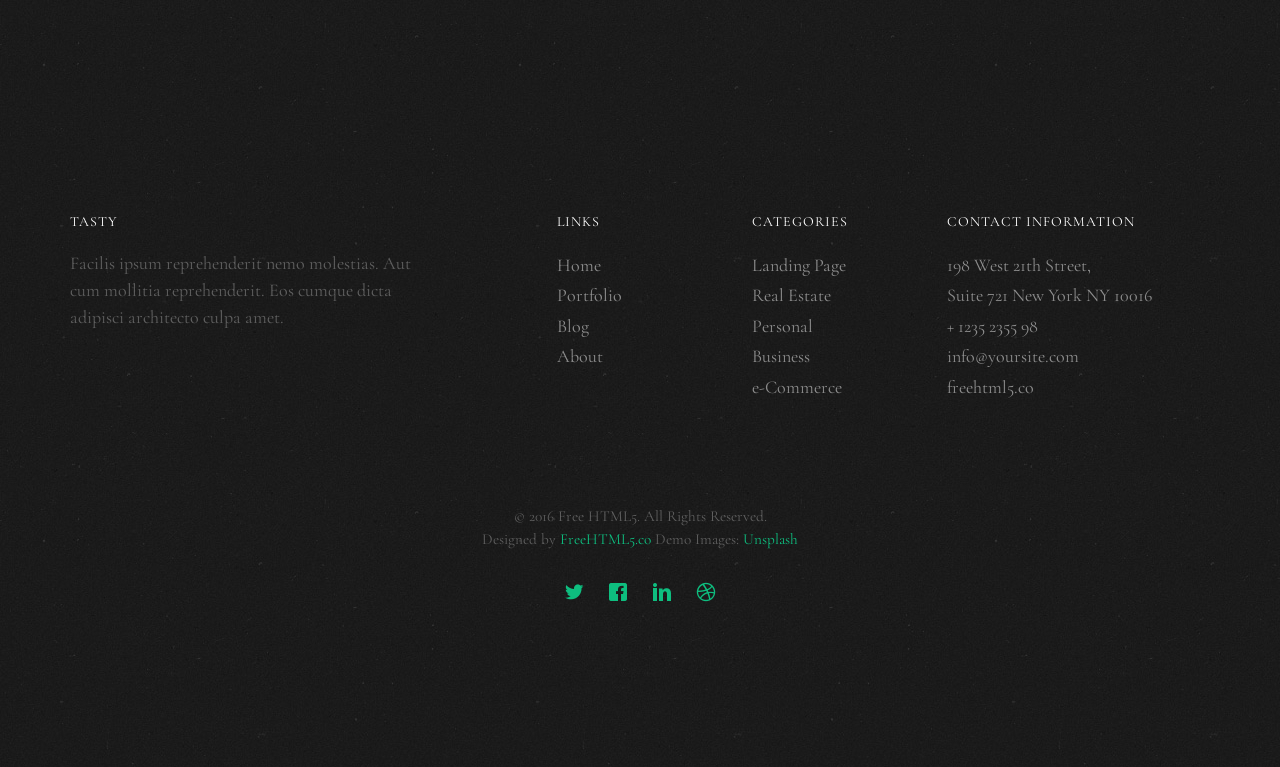
<file: about.html>
<!DOCTYPE HTML>
<html>
	<head>
	<meta charset="utf-8">
	<meta http-equiv="X-UA-Compatible" content="IE=edge">
	<title>Tasty &mdash; Free Website Template, Free HTML5 Template by freehtml5.co</title>
	<meta name="viewport" content="width=device-width, initial-scale=1">
	<meta name="description" content="Free HTML5 Website Template by freehtml5.co" />
	<meta name="keywords" content="free website templates, free html5, free template, free bootstrap, free website template, html5, css3, mobile first, responsive" />
	<meta name="author" content="freehtml5.co" />

	<!-- 
	//////////////////////////////////////////////////////

	FREE HTML5 TEMPLATE 
	DESIGNED & DEVELOPED by FreeHTML5.co
		
	Website: 		http://freehtml5.co/
	Email: 			info@freehtml5.co
	Twitter: 		http://twitter.com/fh5co
	Facebook: 		https://www.facebook.com/fh5co

	//////////////////////////////////////////////////////
	 -->

  	<!-- Facebook and Twitter integration -->
	<meta property="og:title" content=""/>
	<meta property="og:image" content=""/>
	<meta property="og:url" content=""/>
	<meta property="og:site_name" content=""/>
	<meta property="og:description" content=""/>
	<meta name="twitter:title" content="" />
	<meta name="twitter:image" content="" />
	<meta name="twitter:url" content="" />
	<meta name="twitter:card" content="" />

	<link href="https://fonts.googleapis.com/css?family=Cormorant+Garamond:300,300i,400,400i,500,600i,700" rel="stylesheet">
	<link href="https://fonts.googleapis.com/css?family=Satisfy" rel="stylesheet">
	
	<!-- Animate.css -->
	<link rel="stylesheet" href="css/animate.css">
	<!-- Icomoon Icon Fonts-->
	<link rel="stylesheet" href="css/icomoon.css">
	<!-- Bootstrap  -->
	<link rel="stylesheet" href="css/bootstrap.css">
	<!-- Flexslider  -->
	<link rel="stylesheet" href="css/flexslider.css">

	<!-- Theme style  -->
	<link rel="stylesheet" href="css/style.css">

	<!-- Modernizr JS -->
	<script src="js/modernizr-2.6.2.min.js"></script>
	<!-- FOR IE9 below -->
	<!--[if lt IE 9]>
	<script src="js/respond.min.js"></script>
	<![endif]-->

	</head>
	<body>
		
	<div class="fh5co-loader"></div>
	
	<div id="page">
	<nav class="fh5co-nav" role="navigation">
		<!-- <div class="top-menu"> -->
			<div class="container">
				<div class="row">
					<div class="col-xs-12 text-center logo-wrap">
						<div id="fh5co-logo"><a href="index.html">Tasty<span>.</span></a></div>
					</div>
					<div class="col-xs-12 text-center menu-1 menu-wrap">
						<ul>
							<li><a href="index.html">Home</a></li>
							<li><a href="menu.html">Menu</a></li>
							<li class="has-dropdown">
								<a href="gallery.html">Gallery</a>
								<ul class="dropdown">
									<li><a href="#">Events</a></li>
									<li><a href="#">Food</a></li>
									<li><a href="#">Coffees</a></li>
								</ul>
							</li>
							<li><a href="reservation.html">Reservation</a></li>
							<li class="active"><a href="about.html">About</a></li>
							<li><a href="contact.html">Contact</a></li>
						</ul>
					</div>
				</div>
				
			</div>
		<!-- </div> -->
	</nav>

	<header id="fh5co-header" class="fh5co-cover js-fullheight" role="banner" style="background-image: url(images/hero_1.jpeg);" data-stellar-background-ratio="0.5">
		<div class="overlay"></div>
		<div class="container">
			<div class="row">
				<div class="col-md-12 text-center">
					<div class="display-t js-fullheight">
						<div class="display-tc js-fullheight animate-box" data-animate-effect="fadeIn">
							<h1>About <em>our</em> Restaurant</h1>
							<h2>Brought to you by <a href="http://freehtml5.co/" target="_blank">freehtml5.co</a></h2>
						</div>
					</div>
				</div>
			</div>
		</div>
	</header>

	<div id="fh5co-about" class="fh5co-section">
		<div class="container">
			<div class="row">
				<div class="col-md-6 col-md-pull-4 img-wrap animate-box" data-animate-effect="fadeInLeft">
					<img src="images/hero_1.jpeg" alt="Free Restaurant Bootstrap Website Template by FreeHTML5.co">
				</div>
				<div class="col-md-5 col-md-push-1 animate-box">
					<div class="section-heading">
						<h2>The Restaurant</h2>
						<p>Lorem ipsum dolor sit amet, consectetur adipisicing elit. Repudiandae neque quisquam at deserunt ab praesentium architecto tempore saepe animi voluptatem molestias, eveniet aut laudantium alias, laboriosam excepturi, et numquam? Atque tempore iure tenetur perspiciatis, aliquam, asperiores aut odio accusamus, unde libero dignissimos quod aliquid neque et illo vero nesciunt. Sunt!</p>
						<p>Lorem ipsum dolor sit amet, consectetur adipisicing elit. Nam iure reprehenderit nihil nobis laboriosam beatae assumenda tempore, magni ducimus abentey.</p>
						<p><a href="#" class="btn btn-primary btn-outline">Our History</a></p>
					</div>
				</div>
			</div>
		</div>
	</div>

	<div id="fh5co-timeline">
		<div class="container">
			<div class="row">
				<div class="col-md-12 col-md-offset-0">
					<ul class="timeline animate-box">
						<li class="timeline-heading text-center animate-box">
							<div><h3>Our Experience</h3></div>
						</li>
						<li class="animate-box timeline-unverted">
							<div class="timeline-badge"><i class="icon-genius"></i></div>
							<div class="timeline-panel">
								<div class="timeline-heading">
									<h3 class="timeline-title">The Founders Meet</h3>
								
								</div>
								<div class="timeline-body">
									<p>Far far away, behind the word mountains, far from the countries Vokalia and Consonantia, there live the blind texts.</p>
								</div>
							</div>
						</li>
						<li class="timeline-inverted animate-box">
							<div class="timeline-badge"><i class="icon-genius"></i></div>
							<div class="timeline-panel">
								<div class="timeline-heading">
									<h3 class="timeline-title">Create A Restaurant</h3>
								</div>
								<div class="timeline-body">
									<p>Far far away, behind the word mountains, they live in Bookmarksgrove right at the coast of the Semantics, a large language ocean.</p>
								</div>
							</div>
						</li>
						<li class="animate-box timeline-unverted">
							<div class="timeline-badge"><i class="icon-genius"></i></div>
							<div class="timeline-panel">
								<div class="timeline-heading">
									<h3 class="timeline-title">Added 200+ Employees</h3>
								</div>
								<div class="timeline-body">
									<p>Far far away, behind the word mountains, far from the countries Vokalia and Consonantia, there live the blind texts.</p>
								</div>
							</div>
						</li>

						<br>
						<li class="timeline-heading text-center animate-box">
							<div><h3>More Restaurants Outlet</h3></div>
						</li>
						<li class="timeline-inverted animate-box">
							<div class="timeline-badge"><i class="icon-genius"></i></div>
							<div class="timeline-panel">
								<div class="timeline-heading">
									<h3 class="timeline-title">Stablished Restaurant in Europe</h3>
								</div>
								<div class="timeline-body">
									<p>Far far away, behind the word mountains, they live in Bookmarksgrove right at the coast of the Semantics, a large language ocean.</p>
								</div>
							</div>
						</li>
						<li class="animate-box timeline-unverted">
							<div class="timeline-badge"><i class="icon-genius"></i></div>
							<div class="timeline-panel">
								<div class="timeline-heading">
									<h3 class="timeline-title">Franchise Restaurants Brooklyn</h3>
								</div>
								<div class="timeline-body">
									<p>Far far away, behind the word mountains, far from the countries Vokalia and Consonantia, there live the blind texts.</p>
								</div>
							</div>
						</li>
						<li class="timeline-inverted animate-box">
							<div class="timeline-badge"><i class="icon-genius"></i></div>
							<div class="timeline-panel">
								<div class="timeline-heading">
									<h3 class="timeline-title">Added 100K More Employees</h3>
								</div>
								<div class="timeline-body">
									<p>Far far away, behind the word mountains, they live in Bookmarksgrove right at the coast of the Semantics, a large language ocean.</p>
								</div>
							</div>
						</li>
						<li class="animate-box timeline-unverted">
							<div class="timeline-badge"><i class="icon-genius"></i></div>
							<div class="timeline-panel">
								<div class="timeline-heading">
									<h3 class="timeline-title">Stablished Marketing</h3>
								</div>
								<div class="timeline-body">
									<p>Far far away, behind the word mountains, far from the countries Vokalia and Consonantia, there live the blind texts.</p>
								</div>
							</div>
						</li>
			    	</ul>
				</div>
			</div>
		</div>
	</div>

	<div id="fh5co-featured-testimony" class="fh5co-section">
		<div class="container">
			<div class="row">
				<div class="col-md-12 fh5co-heading">
					<h2>Testimony</h2>
					<div class="row">
						<div class="col-md-6">
							<p>Lorem ipsum dolor sit amet, consectetur adipisicing elit. Reiciendis ab debitis sit itaque totam, a maiores nihil, nulla magnam porro minima officiis! Doloribus aliquam voluptates corporis et tempora consequuntur ipsam, itaque, nesciunt similique commodi omnis.</p>
						</div>
					</div>
				</div>

				<div class="col-md-5 animate-box img-to-responsive">
						<img src="images/person_1.jpg" alt="">
				</div>
				<div class="col-md-7 animate-box">
					<blockquote>
						<p> &ldquo; Quantum ipsum dolor sit amet, consectetur adipisicing elit. Reiciendis ab debitis sit itaque totam, a maiores nihil, nulla magnam porro minima officiis! Doloribus aliquam voluptates corporis et tempora consequuntur ipsam. &rdquo;</p>
						<p class="author"><cite>&mdash; Jane Smith</cite></p>
					</blockquote>
				</div>
			</div>
		</div>
	</div>

	
	<div id="fh5co-started" class="fh5co-section animate-box" style="background-image: url(images/hero_1.jpeg);" data-stellar-background-ratio="0.5">
		<div class="overlay"></div>
		<div class="container">
			<div class="row animate-box">
				<div class="col-md-8 col-md-offset-2 text-center fh5co-heading">
					<h2>Book a Table</h2>
					<p>Lorem ipsum dolor sit amet, consectetur adipisicing elit. Recusandae enim quae vitae cupiditate, sequi quam ea id dolor reiciendis consectetur repudiandae. Rem quam, repellendus veniam ipsa fuga maxime odio? Eaque!</p>
					<p><a href="mailto:info@yourdomainname.com" class="btn btn-primary btn-outline">Contact Us</a></p>
				</div>
			</div>
		</div>
	</div>

	<footer id="fh5co-footer" role="contentinfo" class="fh5co-section">
		<div class="container">
			<div class="row row-pb-md">
				<div class="col-md-4 fh5co-widget">
					<h4>Tasty</h4>
					<p>Facilis ipsum reprehenderit nemo molestias. Aut cum mollitia reprehenderit. Eos cumque dicta adipisci architecto culpa amet.</p>
				</div>
				<div class="col-md-2 col-md-push-1 fh5co-widget">
					<h4>Links</h4>
					<ul class="fh5co-footer-links">
						<li><a href="#">Home</a></li>
						<li><a href="#">Portfolio</a></li>
						<li><a href="#">Blog</a></li>
						<li><a href="#">About</a></li>
					</ul>
				</div>

				<div class="col-md-2 col-md-push-1 fh5co-widget">
					<h4>Categories</h4>
					<ul class="fh5co-footer-links">
						<li><a href="#">Landing Page</a></li>
						<li><a href="#">Real Estate</a></li>
						<li><a href="#">Personal</a></li>
						<li><a href="#">Business</a></li>
						<li><a href="#">e-Commerce</a></li>
					</ul>
				</div>

				<div class="col-md-4 col-md-push-1 fh5co-widget">
					<h4>Contact Information</h4>
					<ul class="fh5co-footer-links">
						<li>198 West 21th Street, <br> Suite 721 New York NY 10016</li>
						<li><a href="tel://1234567920">+ 1235 2355 98</a></li>
						<li><a href="mailto:info@yoursite.com">info@yoursite.com</a></li>
						<li><a href="http://https://freehtml5.co">freehtml5.co</a></li>
					</ul>
				</div>

			</div>

			<div class="row copyright">
				<div class="col-md-12 text-center">
					<p>
						<small class="block">&copy; 2016 Free HTML5. All Rights Reserved.</small> 
						<small class="block">Designed by <a href="http://freehtml5.co/" target="_blank">FreeHTML5.co</a> Demo Images: <a href="http://unsplash.co/" target="_blank">Unsplash</a></small>
					</p>
					<p>
						<ul class="fh5co-social-icons">
							<li><a href="#"><i class="icon-twitter2"></i></a></li>
							<li><a href="#"><i class="icon-facebook2"></i></a></li>
							<li><a href="#"><i class="icon-linkedin2"></i></a></li>
							<li><a href="#"><i class="icon-dribbble2"></i></a></li>
						</ul>
					</p>
				</div>
			</div>

		</div>
	</footer>
	</div>

	<div class="gototop js-top">
		<a href="#" class="js-gotop"><i class="icon-arrow-up22"></i></a>
	</div>
	
	<!-- jQuery -->
	<script src="js/jquery.min.js"></script>
	<!-- jQuery Easing -->
	<script src="js/jquery.easing.1.3.js"></script>
	<!-- Bootstrap -->
	<script src="js/bootstrap.min.js"></script>
	<!-- Waypoints -->
	<script src="js/jquery.waypoints.min.js"></script>
	<!-- Waypoints -->
	<script src="js/jquery.stellar.min.js"></script>
	<!-- Flexslider -->
	<script src="js/jquery.flexslider-min.js"></script>
	<!-- Main -->
	<script src="js/main.js"></script>

	</body>
</html>
</file>
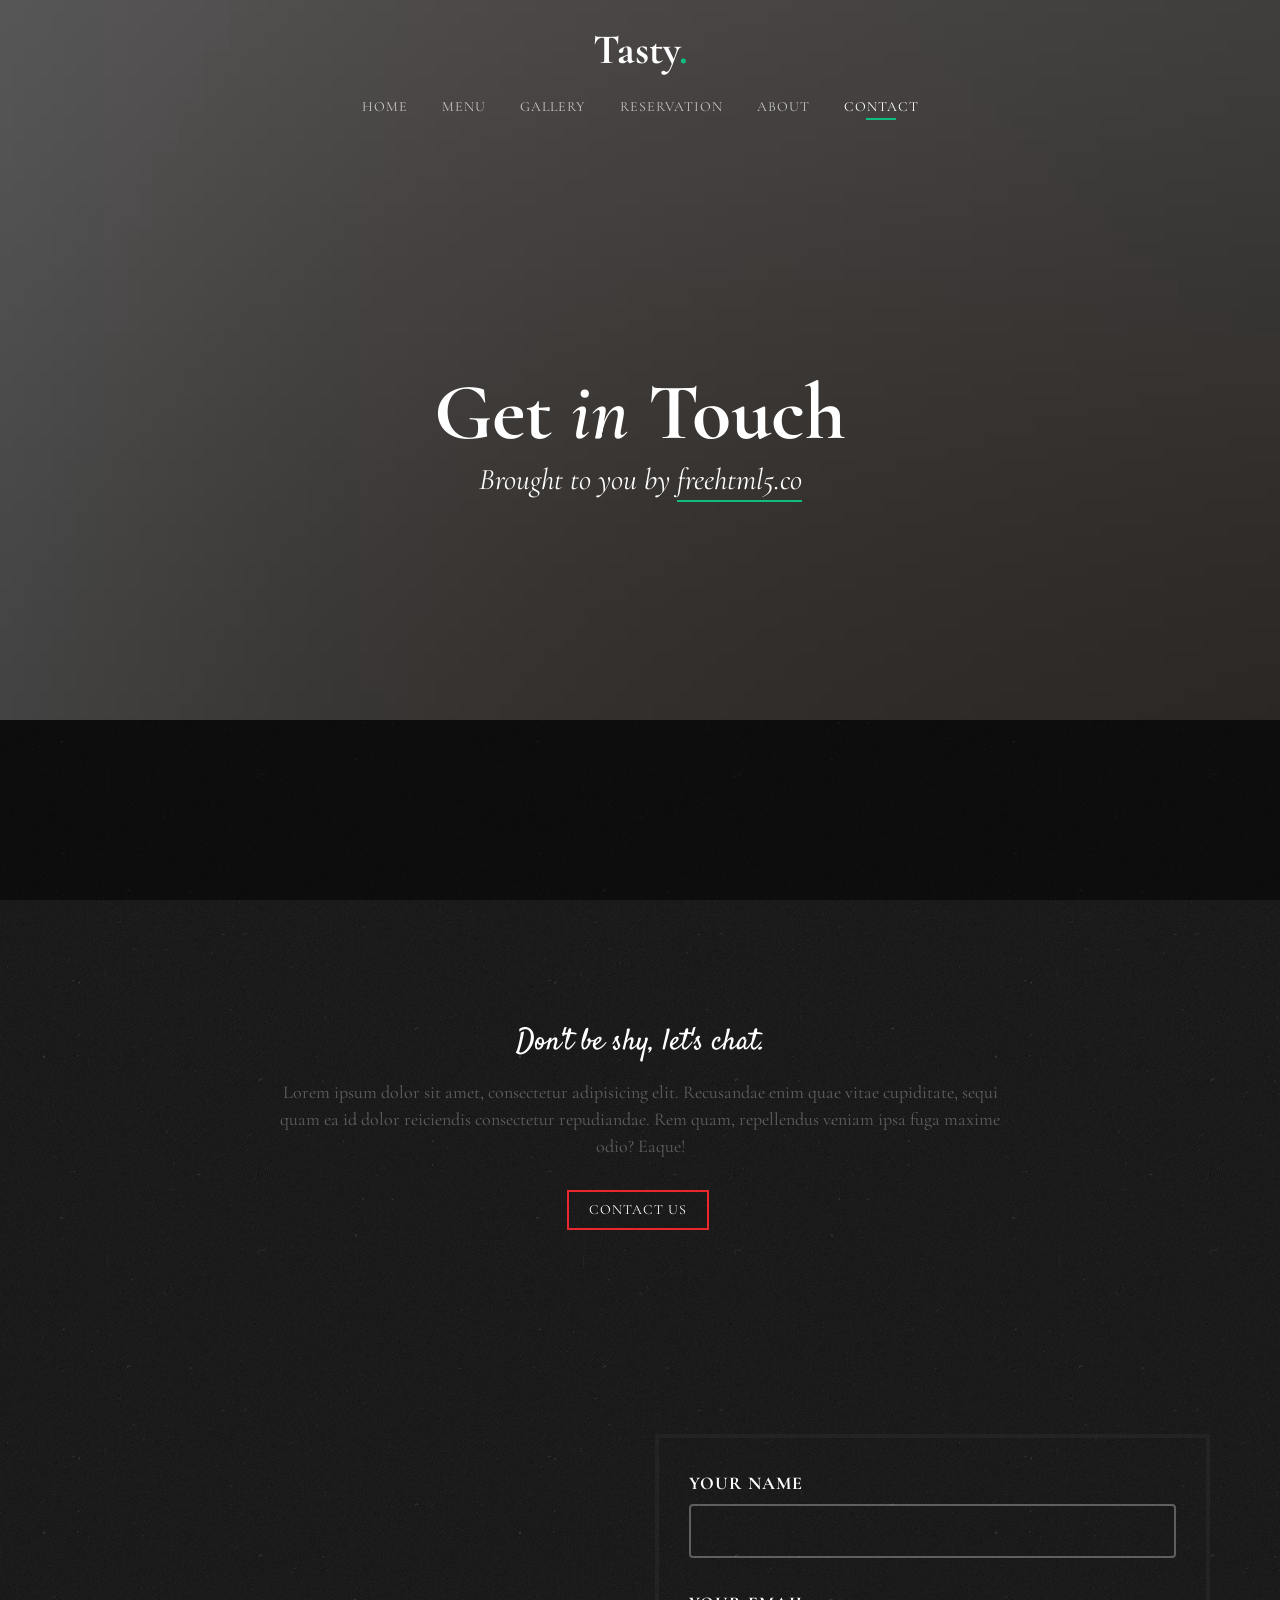
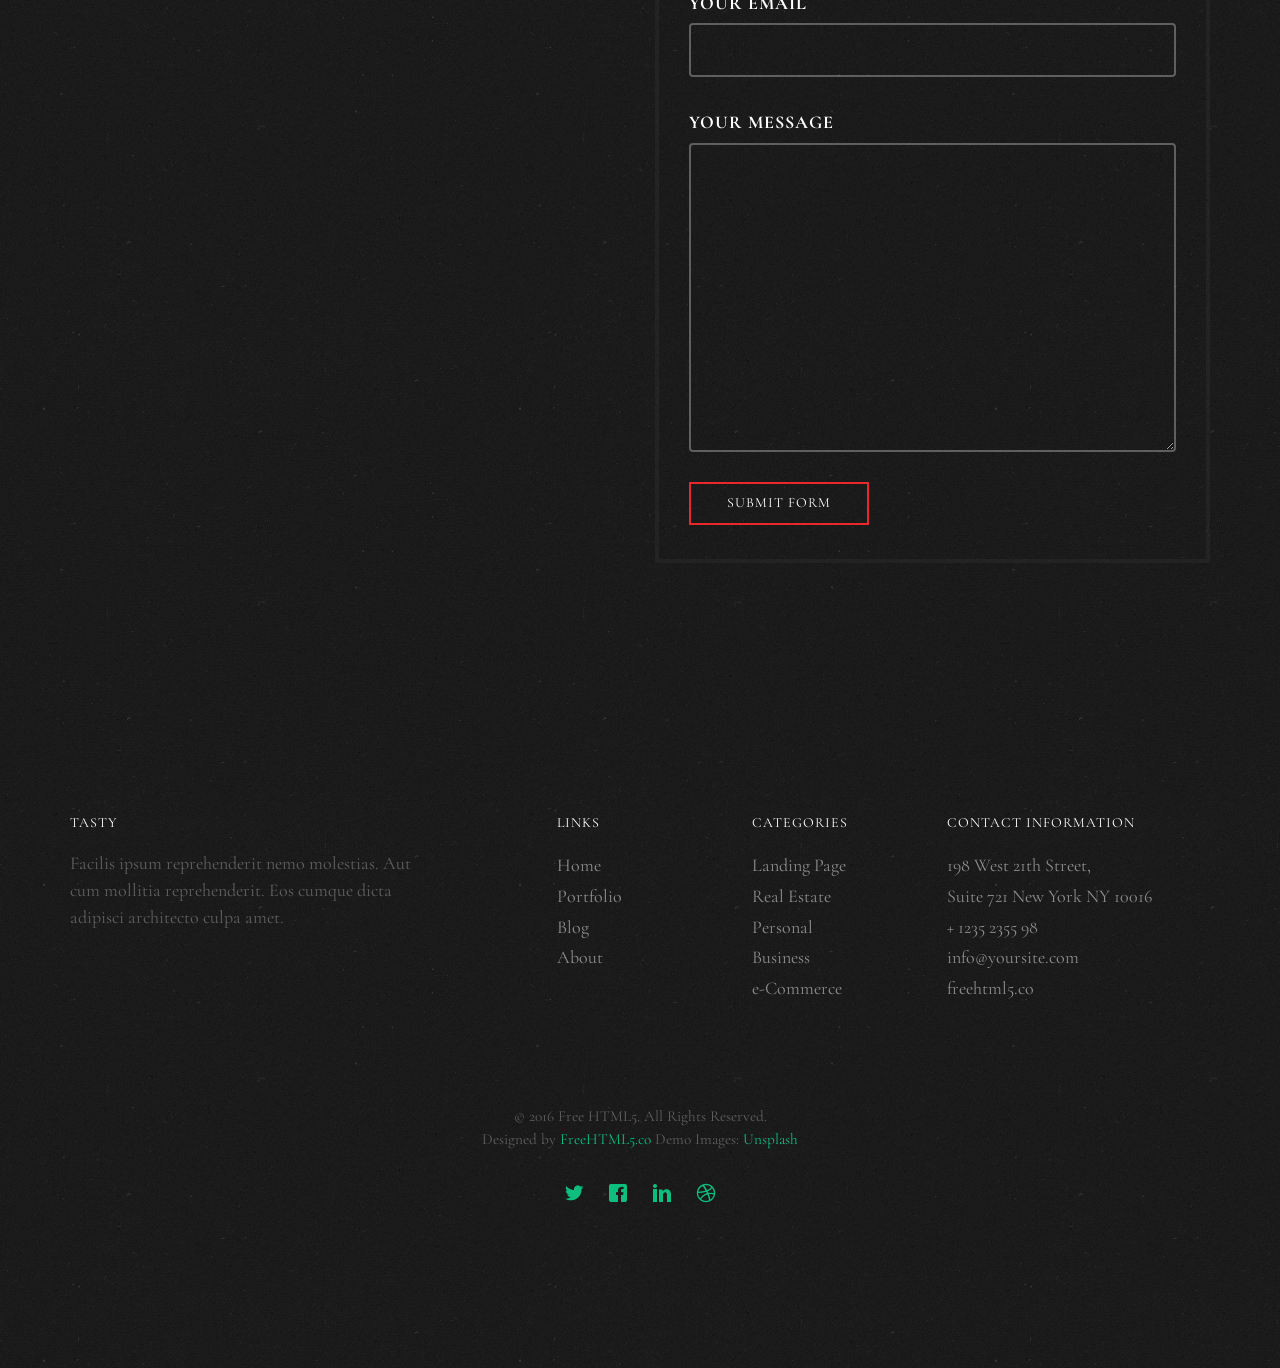
<file: contact.html>
<!DOCTYPE HTML>
<html>
	<head>
	<meta charset="utf-8">
	<meta http-equiv="X-UA-Compatible" content="IE=edge">
	<title>Tasty &mdash; Free Website Template, Free HTML5 Template by freehtml5.co</title>
	<meta name="viewport" content="width=device-width, initial-scale=1">
	<meta name="description" content="Free HTML5 Website Template by freehtml5.co" />
	<meta name="keywords" content="free website templates, free html5, free template, free bootstrap, free website template, html5, css3, mobile first, responsive" />
	<meta name="author" content="freehtml5.co" />

	<!-- 
	//////////////////////////////////////////////////////

	FREE HTML5 TEMPLATE 
	DESIGNED & DEVELOPED by FreeHTML5.co
		
	Website: 		http://freehtml5.co/
	Email: 			info@freehtml5.co
	Twitter: 		http://twitter.com/fh5co
	Facebook: 		https://www.facebook.com/fh5co

	//////////////////////////////////////////////////////
	 -->

  	<!-- Facebook and Twitter integration -->
	<meta property="og:title" content=""/>
	<meta property="og:image" content=""/>
	<meta property="og:url" content=""/>
	<meta property="og:site_name" content=""/>
	<meta property="og:description" content=""/>
	<meta name="twitter:title" content="" />
	<meta name="twitter:image" content="" />
	<meta name="twitter:url" content="" />
	<meta name="twitter:card" content="" />

	<link href="https://fonts.googleapis.com/css?family=Cormorant+Garamond:300,300i,400,400i,500,600i,700" rel="stylesheet">
	<link href="https://fonts.googleapis.com/css?family=Satisfy" rel="stylesheet">
	
	<!-- Animate.css -->
	<link rel="stylesheet" href="css/animate.css">
	<!-- Icomoon Icon Fonts-->
	<link rel="stylesheet" href="css/icomoon.css">
	<!-- Bootstrap  -->
	<link rel="stylesheet" href="css/bootstrap.css">

	<!-- Flexslider  -->
	<link rel="stylesheet" href="css/flexslider.css">

	<!-- Theme style  -->
	<link rel="stylesheet" href="css/style.css">

	<!-- Modernizr JS -->
	<script src="js/modernizr-2.6.2.min.js"></script>
	<!-- FOR IE9 below -->
	<!--[if lt IE 9]>
	<script src="js/respond.min.js"></script>
	<![endif]-->

	</head>
	<body>
		
	<div class="fh5co-loader"></div>
	
	<div id="page">
	<nav class="fh5co-nav" role="navigation">
		<!-- <div class="top-menu"> -->
			<div class="container">
				<div class="row">
					<div class="col-xs-12 text-center logo-wrap">
						<div id="fh5co-logo"><a href="index.html">Tasty<span>.</span></a></div>
					</div>
					<div class="col-xs-12 text-center menu-1 menu-wrap">
						<ul>
							<li><a href="index.html">Home</a></li>
							<li><a href="menu.html">Menu</a></li>
							<li class="has-dropdown">
								<a href="gallery.html">Gallery</a>
								<ul class="dropdown">
									<li><a href="#">Events</a></li>
									<li><a href="#">Food</a></li>
									<li><a href="#">Coffees</a></li>
								</ul>
							</li>
							<li><a href="reservation.html">Reservation</a></li>
							<li><a href="about.html">About</a></li>
							<li class="active"><a href="contact.html">Contact</a></li>
						</ul>
					</div>
				</div>
				
			</div>
		<!-- </div> -->
	</nav>

	<header id="fh5co-header" class="fh5co-cover js-fullheight" role="banner" style="background-image: url(images/hero_1.jpeg);" data-stellar-background-ratio="0.5">
		<div class="overlay"></div>
		<div class="container">
			<div class="row">
				<div class="col-md-12 text-center">
					<div class="display-t js-fullheight">
						<div class="display-tc js-fullheight animate-box" data-animate-effect="fadeIn">
							<h1>Get <em>in</em> Touch</h1>
							<h2>Brought to you by <a href="http://freehtml5.co/" target="_blank">freehtml5.co</a></h2>
						</div>
					</div>
				</div>
			</div>
		</div>
	</header>

	
	<div id="fh5co-contact" class="fh5co-section animate-box">
		<div class="container">
			<div class="row animate-box">
				<div class="col-md-8 col-md-offset-2 text-center fh5co-heading">
					<h2>Don't be shy, let's chat.</h2>
					<p>Lorem ipsum dolor sit amet, consectetur adipisicing elit. Recusandae enim quae vitae cupiditate, sequi quam ea id dolor reiciendis consectetur repudiandae. Rem quam, repellendus veniam ipsa fuga maxime odio? Eaque!</p>
					<p><a href="mailto:info@yourdomainname.com" class="btn btn-primary btn-outline">Contact Us</a></p>
				</div>
			</div>
			
			<div class="row">
				<div class="col-md-6 col-md-push-6 col-sm-6 col-sm-push-6">
					<form action="#" id="form-wrap">
						<div class="row form-group">
							<div class="col-md-12">
								<label for="name">Your Name</label>
								<input type="text" class="form-control" id="name">
							</div>
						</div>
						<div class="row form-group">
							<div class="col-md-12">
								<label for="email">Your Email</label>
								<input type="text" class="form-control" id="email">
							</div>
						</div>
						<div class="row form-group">
							<div class="col-md-12">
								<label for="message">Your Message</label>
								<textarea name="" id="message" cols="30" rows="10" class="form-control"></textarea>
							</div>
						</div>
						<div class="row form-group">
							<div class="col-md-12">
								<input type="submit" class="btn btn-primary btn-outline btn-lg" value="Submit Form">
							</div>
						</div>

					</form>
				</div>
			</div>

		</div>
	</div>

	<footer id="fh5co-footer" role="contentinfo" class="fh5co-section">
		<div class="container">
			<div class="row row-pb-md">
				<div class="col-md-4 fh5co-widget">
					<h4>Tasty</h4>
					<p>Facilis ipsum reprehenderit nemo molestias. Aut cum mollitia reprehenderit. Eos cumque dicta adipisci architecto culpa amet.</p>
				</div>
				<div class="col-md-2 col-md-push-1 fh5co-widget">
					<h4>Links</h4>
					<ul class="fh5co-footer-links">
						<li><a href="#">Home</a></li>
						<li><a href="#">Portfolio</a></li>
						<li><a href="#">Blog</a></li>
						<li><a href="#">About</a></li>
					</ul>
				</div>

				<div class="col-md-2 col-md-push-1 fh5co-widget">
					<h4>Categories</h4>
					<ul class="fh5co-footer-links">
						<li><a href="#">Landing Page</a></li>
						<li><a href="#">Real Estate</a></li>
						<li><a href="#">Personal</a></li>
						<li><a href="#">Business</a></li>
						<li><a href="#">e-Commerce</a></li>
					</ul>
				</div>

				<div class="col-md-4 col-md-push-1 fh5co-widget">
					<h4>Contact Information</h4>
					<ul class="fh5co-footer-links">
						<li>198 West 21th Street, <br> Suite 721 New York NY 10016</li>
						<li><a href="tel://1234567920">+ 1235 2355 98</a></li>
						<li><a href="mailto:info@yoursite.com">info@yoursite.com</a></li>
						<li><a href="http://https://freehtml5.co">freehtml5.co</a></li>
					</ul>
				</div>

			</div>

			<div class="row copyright">
				<div class="col-md-12 text-center">
					<p>
						<small class="block">&copy; 2016 Free HTML5. All Rights Reserved.</small> 
						<small class="block">Designed by <a href="http://freehtml5.co/" target="_blank">FreeHTML5.co</a> Demo Images: <a href="http://unsplash.co/" target="_blank">Unsplash</a></small>
					</p>
					<p>
						<ul class="fh5co-social-icons">
							<li><a href="#"><i class="icon-twitter2"></i></a></li>
							<li><a href="#"><i class="icon-facebook2"></i></a></li>
							<li><a href="#"><i class="icon-linkedin2"></i></a></li>
							<li><a href="#"><i class="icon-dribbble2"></i></a></li>
						</ul>
					</p>
				</div>
			</div>

		</div>
	</footer>
	</div>

	<div class="gototop js-top">
		<a href="#" class="js-gotop"><i class="icon-arrow-up22"></i></a>
	</div>
	
	<!-- jQuery -->
	<script src="js/jquery.min.js"></script>
	<!-- jQuery Easing -->
	<script src="js/jquery.easing.1.3.js"></script>
	<!-- Bootstrap -->
	<script src="js/bootstrap.min.js"></script>
	<!-- Waypoints -->
	<script src="js/jquery.waypoints.min.js"></script>
	<!-- Waypoints -->
	<script src="js/jquery.stellar.min.js"></script>
	<!-- Flexslider -->
	<script src="js/jquery.flexslider-min.js"></script>
	<!-- Main -->
	<script src="js/main.js"></script>

	</body>
</html>
</file>
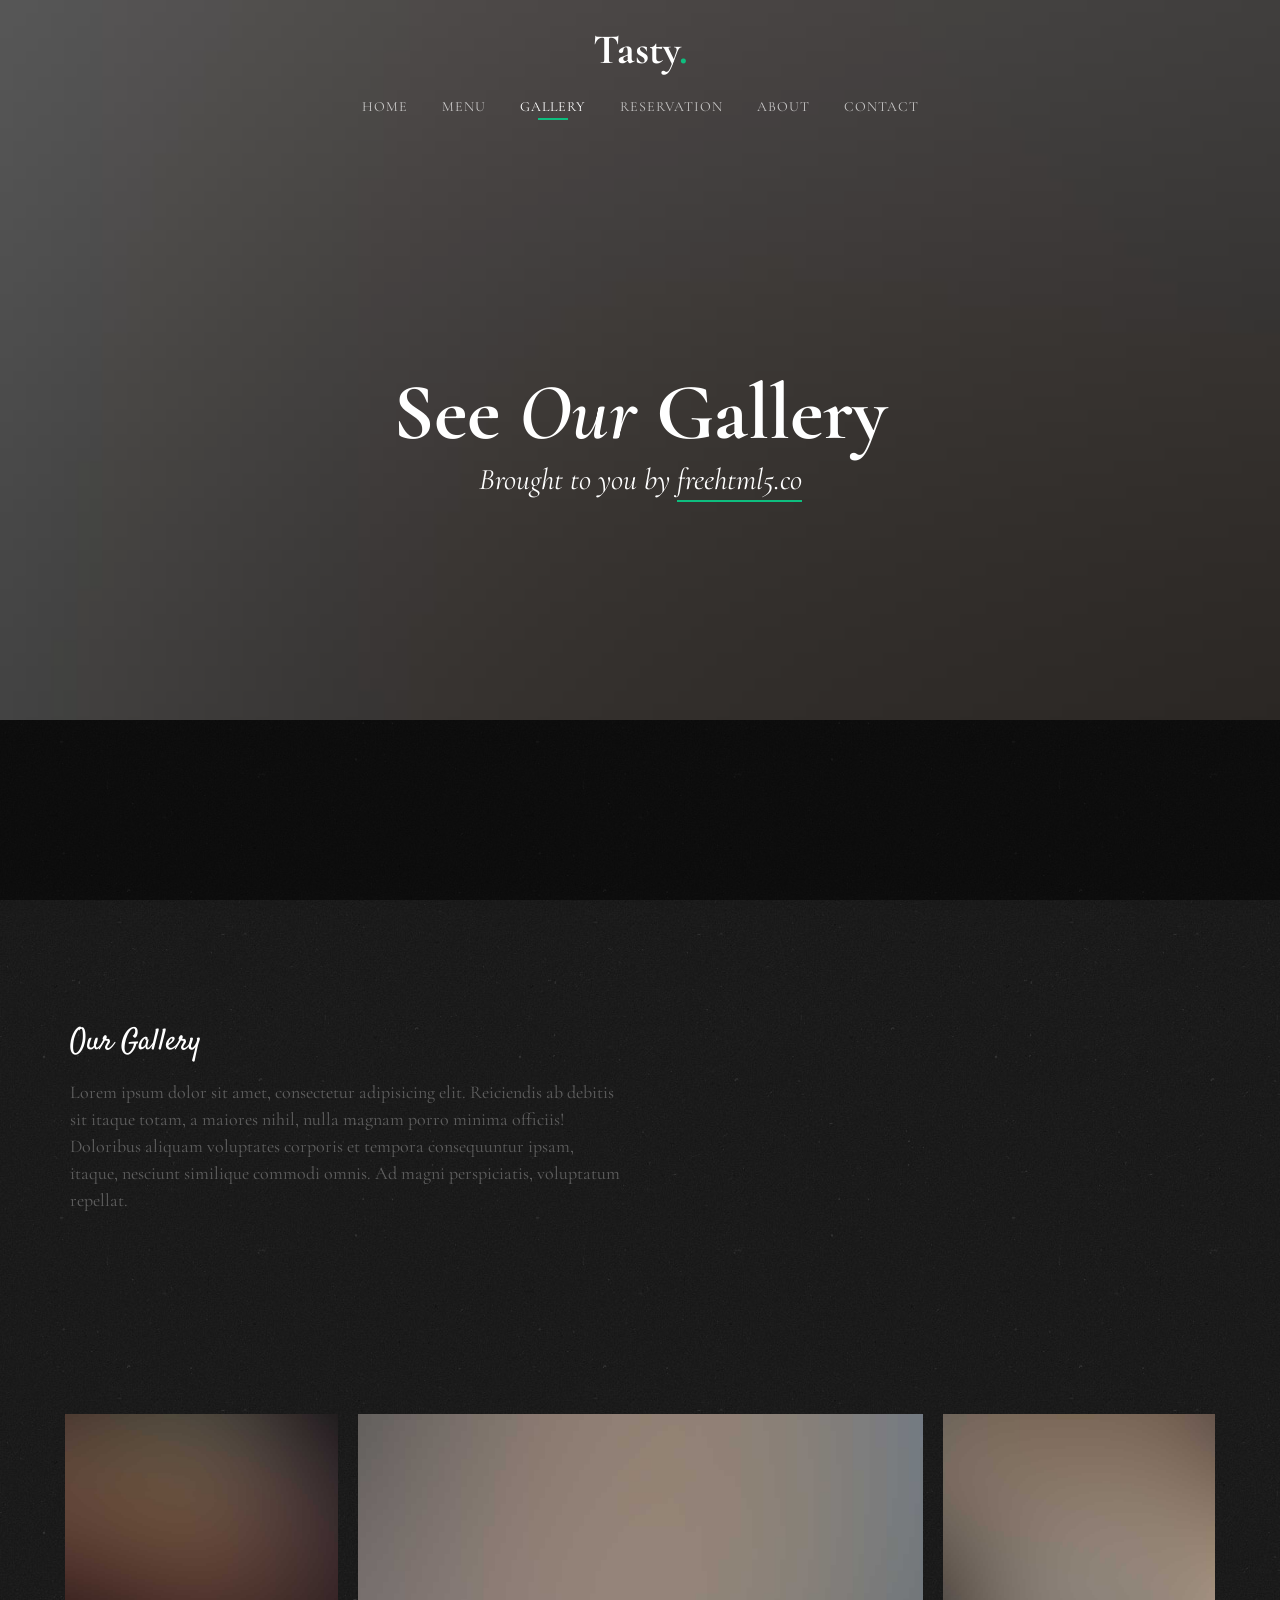
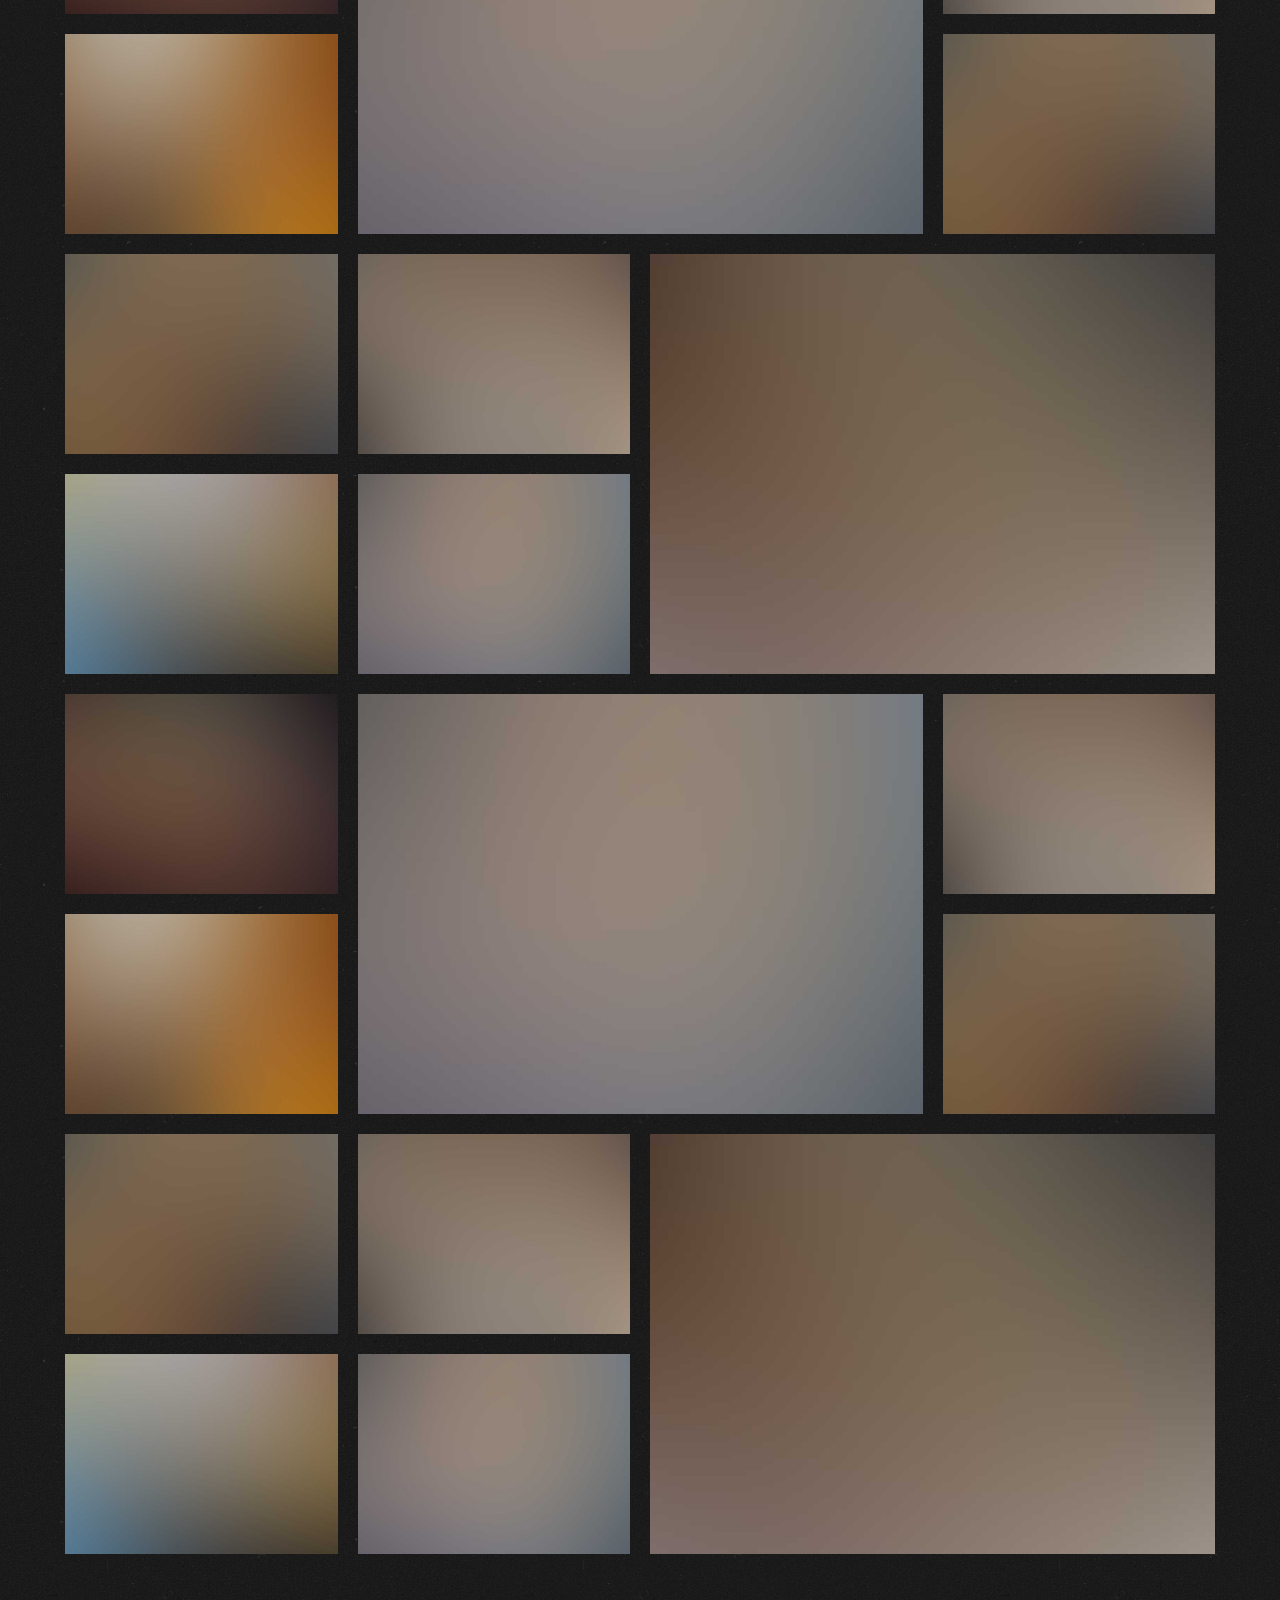
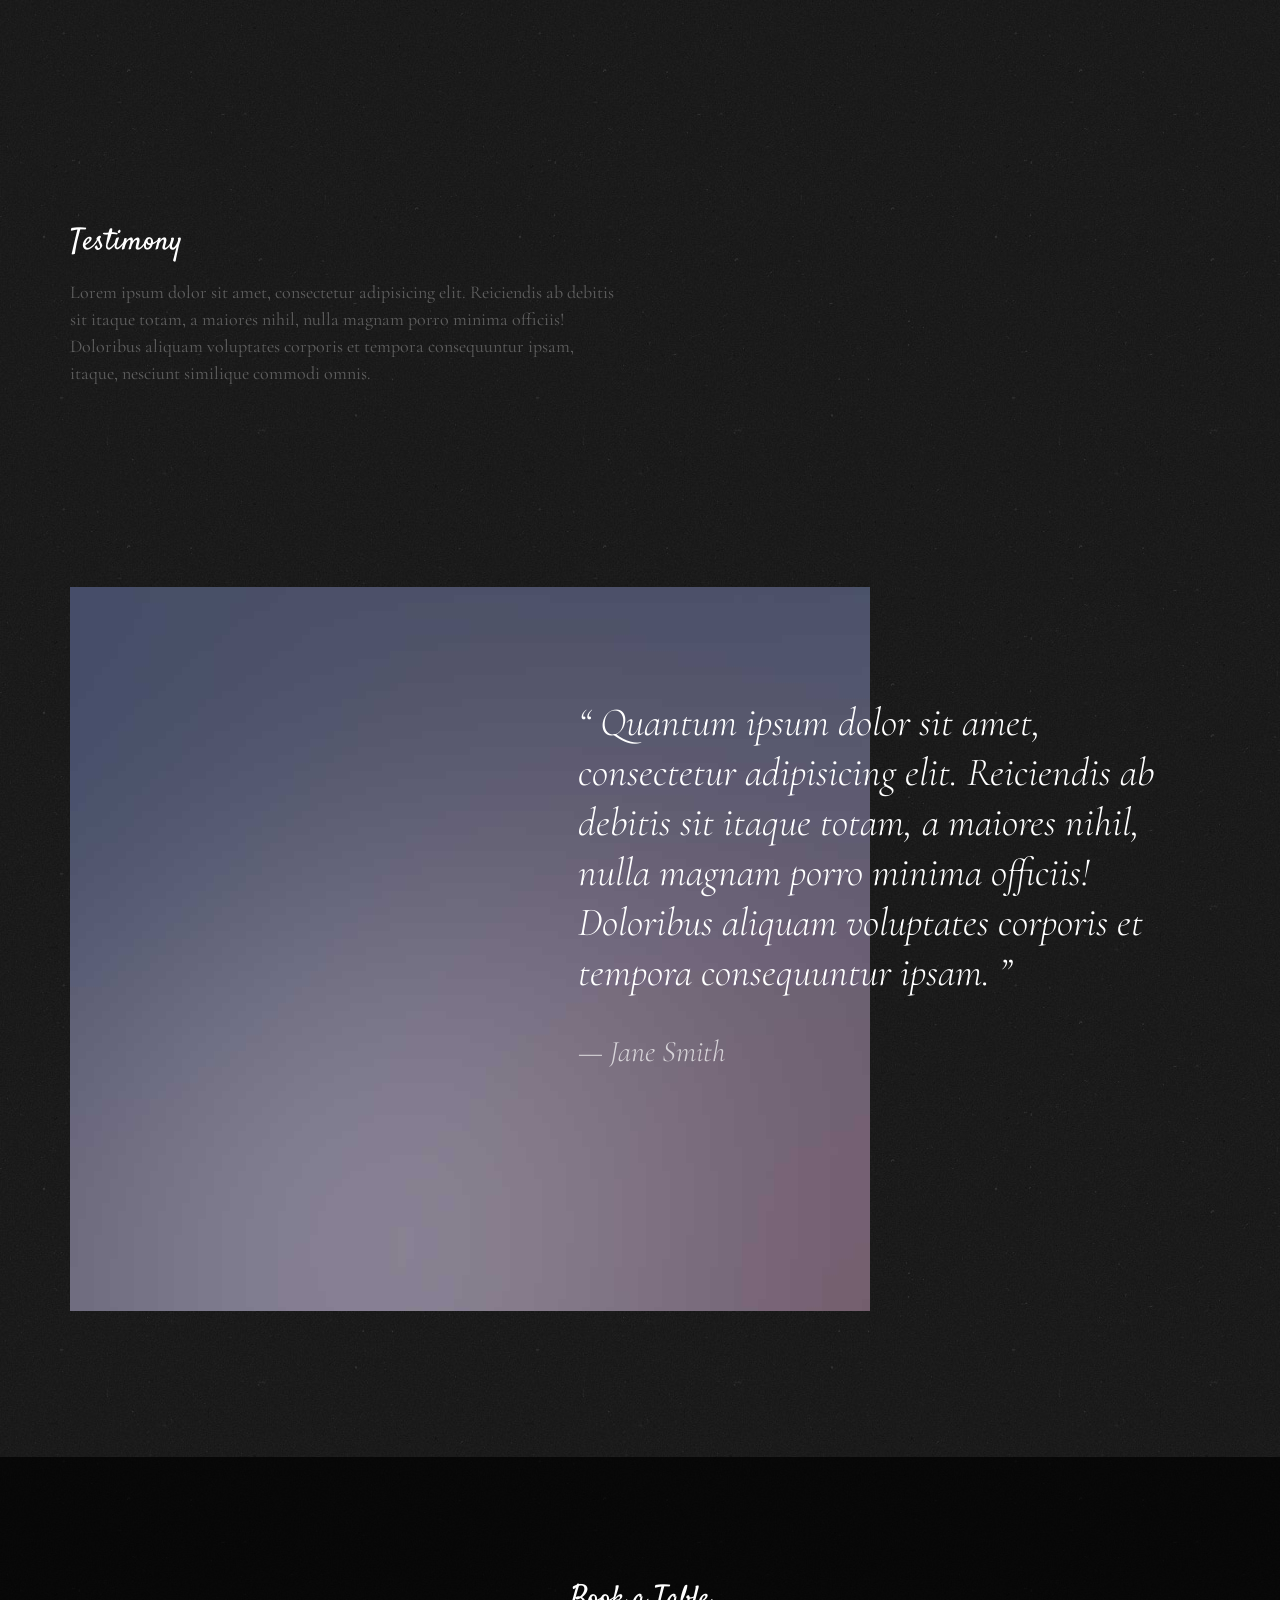
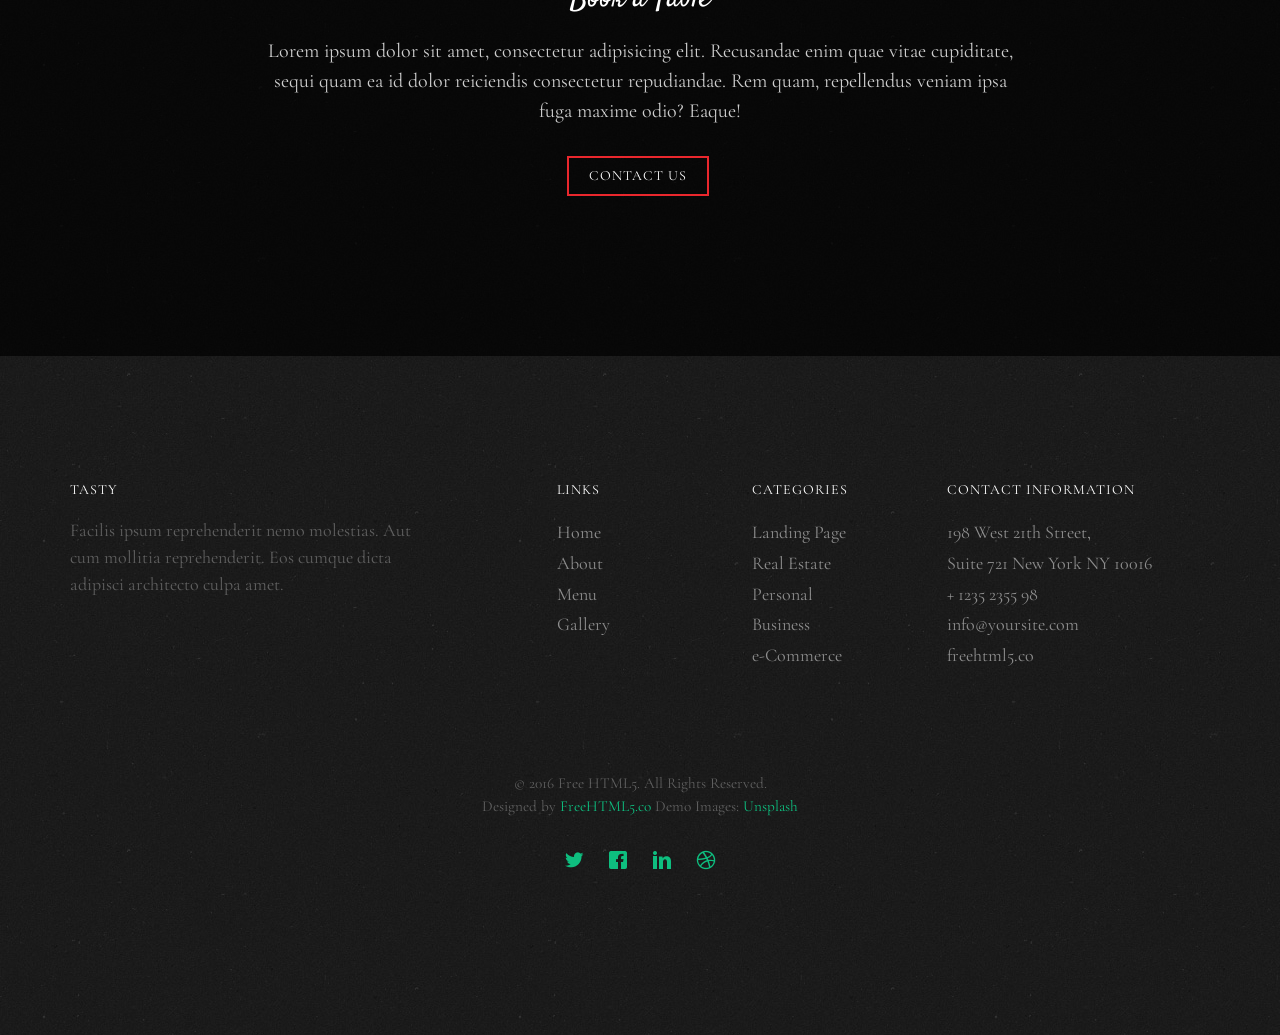
<file: gallery.html>
<!DOCTYPE HTML>
<html>
	<head>
	<meta charset="utf-8">
	<meta http-equiv="X-UA-Compatible" content="IE=edge">
	<title>Tasty &mdash; Free Website Template, Free HTML5 Template by freehtml5.co</title>
	<meta name="viewport" content="width=device-width, initial-scale=1">
	<meta name="description" content="Free HTML5 Website Template by freehtml5.co" />
	<meta name="keywords" content="free website templates, free html5, free template, free bootstrap, free website template, html5, css3, mobile first, responsive" />
	<meta name="author" content="freehtml5.co" />

	<!-- 
	//////////////////////////////////////////////////////

	FREE HTML5 TEMPLATE 
	DESIGNED & DEVELOPED by FreeHTML5.co
		
	Website: 		http://freehtml5.co/
	Email: 			info@freehtml5.co
	Twitter: 		http://twitter.com/fh5co
	Facebook: 		https://www.facebook.com/fh5co

	//////////////////////////////////////////////////////
	 -->

  	<!-- Facebook and Twitter integration -->
	<meta property="og:title" content=""/>
	<meta property="og:image" content=""/>
	<meta property="og:url" content=""/>
	<meta property="og:site_name" content=""/>
	<meta property="og:description" content=""/>
	<meta name="twitter:title" content="" />
	<meta name="twitter:image" content="" />
	<meta name="twitter:url" content="" />
	<meta name="twitter:card" content="" />

	<link href="https://fonts.googleapis.com/css?family=Cormorant+Garamond:300,300i,400,400i,500,600i,700" rel="stylesheet">
	<link href="https://fonts.googleapis.com/css?family=Satisfy" rel="stylesheet">
	
	<!-- Animate.css -->
	<link rel="stylesheet" href="css/animate.css">
	<!-- Icomoon Icon Fonts-->
	<link rel="stylesheet" href="css/icomoon.css">
	<!-- Bootstrap  -->
	<link rel="stylesheet" href="css/bootstrap.css">

	<!-- Flexslider  -->
	<link rel="stylesheet" href="css/flexslider.css">

	<!-- Theme style  -->
	<link rel="stylesheet" href="css/style.css">

	<!-- Modernizr JS -->
	<script src="js/modernizr-2.6.2.min.js"></script>
	<!-- FOR IE9 below -->
	<!--[if lt IE 9]>
	<script src="js/respond.min.js"></script>
	<![endif]-->

	</head>
	<body>
		
	<div class="fh5co-loader"></div>
	
	<div id="page">
	<nav class="fh5co-nav" role="navigation">
		<!-- <div class="top-menu"> -->
			<div class="container">
				<div class="row">
					<div class="col-xs-12 text-center logo-wrap">
						<div id="fh5co-logo"><a href="index.html">Tasty<span>.</span></a></div>
					</div>
					<div class="col-xs-12 text-center menu-1 menu-wrap">
						<ul>
							<li><a href="index.html">Home</a></li>
							<li><a href="menu.html">Menu</a></li>
							<li class="has-dropdown active">
								<a href="gallery.html">Gallery</a>
								<ul class="dropdown">
									<li><a href="#">Events</a></li>
									<li><a href="#">Food</a></li>
									<li><a href="#">Coffees</a></li>
								</ul>
							</li>
							<li><a href="reservation.html">Reservation</a></li>
							<li><a href="about.html">About</a></li>
							<li><a href="contact.html">Contact</a></li>
						</ul>
					</div>
				</div>
				
			</div>
		<!-- </div> -->
	</nav>

	<header id="fh5co-header" class="fh5co-cover js-fullheight" role="banner" style="background-image: url(images/hero_1.jpeg);" data-stellar-background-ratio="0.5">
		<div class="overlay"></div>
		<div class="container">
			<div class="row">
				<div class="col-md-12 text-center">
					<div class="display-t js-fullheight">
						<div class="display-tc js-fullheight animate-box" data-animate-effect="fadeIn">
							<h1>See <em>Our</em> Gallery</h1>
							<h2>Brought to you by <a href="http://freehtml5.co/" target="_blank">freehtml5.co</a></h2>
						</div>
					</div>
				</div>
			</div>
		</div>
	</header>

	
	<div id="fh5co-gallery" class="fh5co-section">
		<div class="container">
			<div class="row">
				<div class="col-md-12 fh5co-heading animate-box">
					<h2>Our Gallery</h2>
					<div class="row">
						<div class="col-md-6">
							<p>Lorem ipsum dolor sit amet, consectetur adipisicing elit. Reiciendis ab debitis sit itaque totam, a maiores nihil, nulla magnam porro minima officiis! Doloribus aliquam voluptates corporis et tempora consequuntur ipsam, itaque, nesciunt similique commodi omnis. Ad magni perspiciatis, voluptatum repellat.</p>
						</div>
					</div>
				</div>
				

				<div class="col-md-3 col-sm-3 fh5co-gallery_item">
					<div class="fh5co-bg-img" style="background-image: url(images/gallery_1.jpeg);" data-trigger="zoomerang"></div>
					<div class="fh5co-bg-img" style="background-image: url(images/gallery_2.jpeg);" data-trigger="zoomerang"></div>
				</div>
				<div class="col-md-6 col-sm-6 fh5co-gallery_item">
					<div class="fh5co-bg-img fh5co-gallery_big" style="background-image: url(images/gallery_8.jpeg);" data-trigger="zoomerang"></div>
				</div>
				<div class="col-md-3 col-sm-3 fh5co-gallery_item">
					<div class="fh5co-bg-img" style="background-image: url(images/gallery_4.jpeg);" data-trigger="zoomerang"></div>
					<div class="fh5co-bg-img" style="background-image: url(images/gallery_5.jpeg);" data-trigger="zoomerang"></div>
				</div>

				<div class="col-md-3 col-sm-3 fh5co-gallery_item">
					<div class="fh5co-bg-img" style="background-image: url(images/gallery_5.jpeg);" data-trigger="zoomerang"></div>
					<div class="fh5co-bg-img" style="background-image: url(images/gallery_6.jpeg);" data-trigger="zoomerang"></div>
				</div>
				<div class="col-md-3 col-sm-3 fh5co-gallery_item">
					<div class="fh5co-bg-img" style="background-image: url(images/gallery_7.jpeg);" data-trigger="zoomerang"></div>
					<div class="fh5co-bg-img" style="background-image: url(images/gallery_8.jpeg);" data-trigger="zoomerang"></div>
				</div>
				<div class="col-md-6 col-sm-6 fh5co-gallery_item">
					<div class="fh5co-bg-img fh5co-gallery_big" style="background-image: url(images/gallery_9.jpeg);" data-trigger="zoomerang"></div>
				</div>

				<div class="col-md-3 col-sm-3 fh5co-gallery_item">
					<div class="fh5co-bg-img" style="background-image: url(images/gallery_1.jpeg);" data-trigger="zoomerang"></div>
					<div class="fh5co-bg-img" style="background-image: url(images/gallery_2.jpeg);" data-trigger="zoomerang"></div>
				</div>
				<div class="col-md-6 col-sm-6 fh5co-gallery_item">
					<div class="fh5co-bg-img fh5co-gallery_big" style="background-image: url(images/gallery_8.jpeg);" data-trigger="zoomerang"></div>
				</div>
				<div class="col-md-3 col-sm-3 fh5co-gallery_item">
					<div class="fh5co-bg-img" style="background-image: url(images/gallery_4.jpeg);" data-trigger="zoomerang"></div>
					<div class="fh5co-bg-img" style="background-image: url(images/gallery_5.jpeg);" data-trigger="zoomerang"></div>
				</div>

				<div class="col-md-3 col-sm-3 fh5co-gallery_item">
					<div class="fh5co-bg-img" style="background-image: url(images/gallery_5.jpeg);" data-trigger="zoomerang"></div>
					<div class="fh5co-bg-img" style="background-image: url(images/gallery_6.jpeg);" data-trigger="zoomerang"></div>
				</div>
				<div class="col-md-3 col-sm-3 fh5co-gallery_item">
					<div class="fh5co-bg-img" style="background-image: url(images/gallery_7.jpeg);" data-trigger="zoomerang"></div>
					<div class="fh5co-bg-img" style="background-image: url(images/gallery_8.jpeg);" data-trigger="zoomerang"></div>
				</div>
				<div class="col-md-6 col-sm-6 fh5co-gallery_item">
					<div class="fh5co-bg-img fh5co-gallery_big" style="background-image: url(images/gallery_9.jpeg);" data-trigger="zoomerang"></div>
				</div>
			</div>
		</div>
	</div>

	<div id="fh5co-featured-testimony" class="fh5co-section">
		<div class="container">
			<div class="row">
				<div class="col-md-12 fh5co-heading animate-box">
					<h2>Testimony</h2>
					<div class="row">
						<div class="col-md-6">
							<p>Lorem ipsum dolor sit amet, consectetur adipisicing elit. Reiciendis ab debitis sit itaque totam, a maiores nihil, nulla magnam porro minima officiis! Doloribus aliquam voluptates corporis et tempora consequuntur ipsam, itaque, nesciunt similique commodi omnis.</p>
						</div>
					</div>
				</div>

				<div class="col-md-5 animate-box img-to-responsive animate-box" data-animate-effect="fadeInLeft">
						<img src="images/person_1.jpg" alt="">
				</div>
				<div class="col-md-7 animate-box" data-animate-effect="fadeInRight">
					<blockquote>
						<p> &ldquo; Quantum ipsum dolor sit amet, consectetur adipisicing elit. Reiciendis ab debitis sit itaque totam, a maiores nihil, nulla magnam porro minima officiis! Doloribus aliquam voluptates corporis et tempora consequuntur ipsam. &rdquo;</p>
						<p class="author"><cite>&mdash; Jane Smith</cite></p>
					</blockquote>
				</div>
			</div>
		</div>
	</div>
	
	<div id="fh5co-started" class="fh5co-section animate-box" style="background-image: url(images/hero_1.jpeg);" data-stellar-background-ratio="0.5">
		<div class="overlay"></div>
		<div class="container">
			<div class="row animate-box">
				<div class="col-md-8 col-md-offset-2 text-center fh5co-heading">
					<h2>Book a Table</h2>
					<p>Lorem ipsum dolor sit amet, consectetur adipisicing elit. Recusandae enim quae vitae cupiditate, sequi quam ea id dolor reiciendis consectetur repudiandae. Rem quam, repellendus veniam ipsa fuga maxime odio? Eaque!</p>
					<p><a href="mailto:info@yourdomainname.com" class="btn btn-primary btn-outline">Contact Us</a></p>
				</div>
			</div>
		</div>
	</div>

	<footer id="fh5co-footer" role="contentinfo" class="fh5co-section">
		<div class="container">
			<div class="row row-pb-md">
				<div class="col-md-4 fh5co-widget">
					<h4>Tasty</h4>
					<p>Facilis ipsum reprehenderit nemo molestias. Aut cum mollitia reprehenderit. Eos cumque dicta adipisci architecto culpa amet.</p>
				</div>
				<div class="col-md-2 col-md-push-1 fh5co-widget">
					<h4>Links</h4>
					<ul class="fh5co-footer-links">
						<li><a href="#">Home</a></li>
						<li><a href="#">About</a></li>
						<li><a href="#">Menu</a></li>
						<li><a href="#">Gallery</a></li>
					</ul>
				</div>

				<div class="col-md-2 col-md-push-1 fh5co-widget">
					<h4>Categories</h4>
					<ul class="fh5co-footer-links">
						<li><a href="#">Landing Page</a></li>
						<li><a href="#">Real Estate</a></li>
						<li><a href="#">Personal</a></li>
						<li><a href="#">Business</a></li>
						<li><a href="#">e-Commerce</a></li>
					</ul>
				</div>

				<div class="col-md-4 col-md-push-1 fh5co-widget">
					<h4>Contact Information</h4>
					<ul class="fh5co-footer-links">
						<li>198 West 21th Street, <br> Suite 721 New York NY 10016</li>
						<li><a href="tel://1234567920">+ 1235 2355 98</a></li>
						<li><a href="mailto:info@yoursite.com">info@yoursite.com</a></li>
						<li><a href="http://https://freehtml5.co">freehtml5.co</a></li>
					</ul>
				</div>

			</div>

			<div class="row copyright">
				<div class="col-md-12 text-center">
					<p>
						<small class="block">&copy; 2016 Free HTML5. All Rights Reserved.</small> 
						<small class="block">Designed by <a href="http://freehtml5.co/" target="_blank">FreeHTML5.co</a> Demo Images: <a href="http://unsplash.co/" target="_blank">Unsplash</a></small>
					</p>
					<p>
						<ul class="fh5co-social-icons">
							<li><a href="#"><i class="icon-twitter2"></i></a></li>
							<li><a href="#"><i class="icon-facebook2"></i></a></li>
							<li><a href="#"><i class="icon-linkedin2"></i></a></li>
							<li><a href="#"><i class="icon-dribbble2"></i></a></li>
						</ul>
					</p>
				</div>
			</div>

		</div>
	</footer>
	</div>

	<div class="gototop js-top">
		<a href="#" class="js-gotop"><i class="icon-arrow-up22"></i></a>
	</div>
	
	<!-- jQuery -->
	<script src="js/jquery.min.js"></script>
	<!-- jQuery Easing -->
	<script src="js/jquery.easing.1.3.js"></script>
	<!-- Bootstrap -->
	<script src="js/bootstrap.min.js"></script>
	<!-- Waypoints -->
	<script src="js/jquery.waypoints.min.js"></script>
	<!-- Waypoints -->
	<script src="js/jquery.stellar.min.js"></script>
	<!-- Flexslider -->
	<script src="js/jquery.flexslider-min.js"></script>
	<script src="js/zoomerang.js"></script>
	<!-- Main -->
	<script src="js/main.js"></script>

	<script>
		Zoomerang
      .config({
        maxHeight: 600,
        maxWidth: 900,
        bgColor: '#000',
        bgOpacity: .85
      })
      .listen('[data-trigger="zoomerang"]')
	</script>

	</body>
</html>
</file>
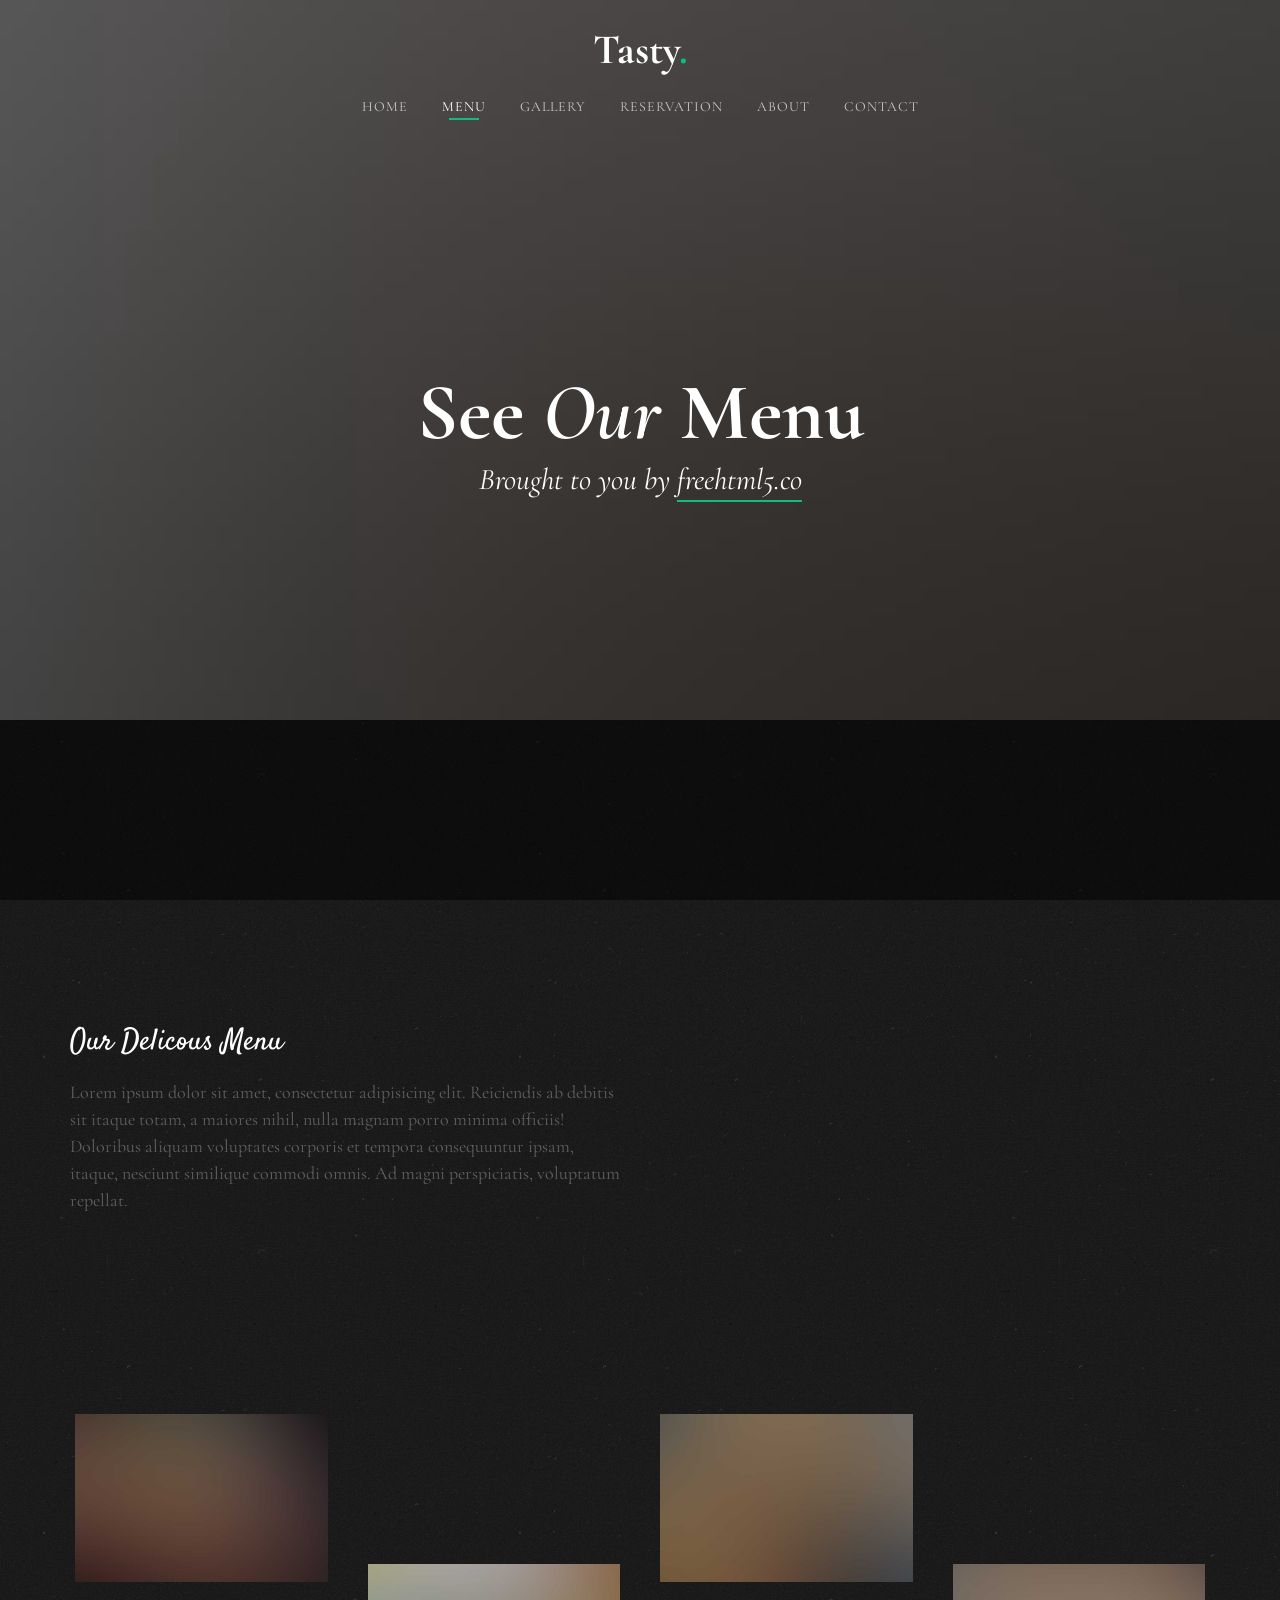
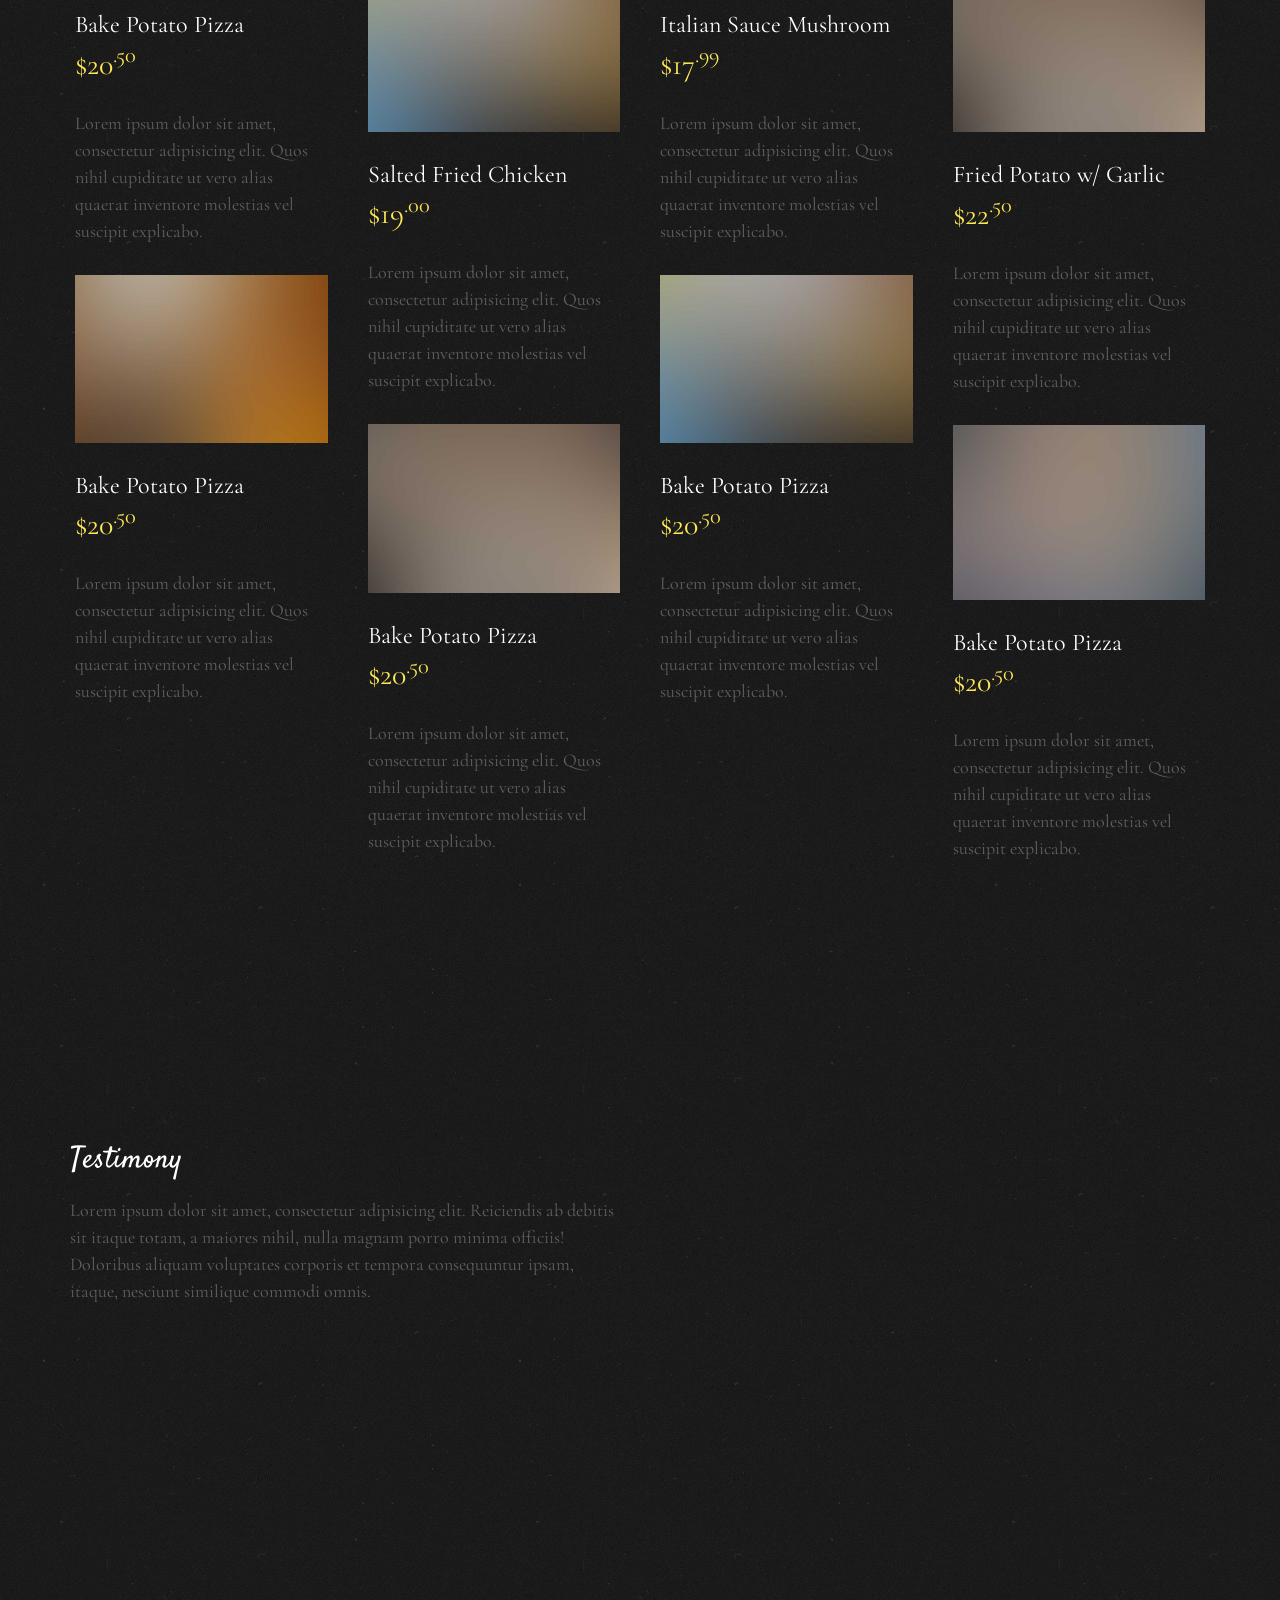
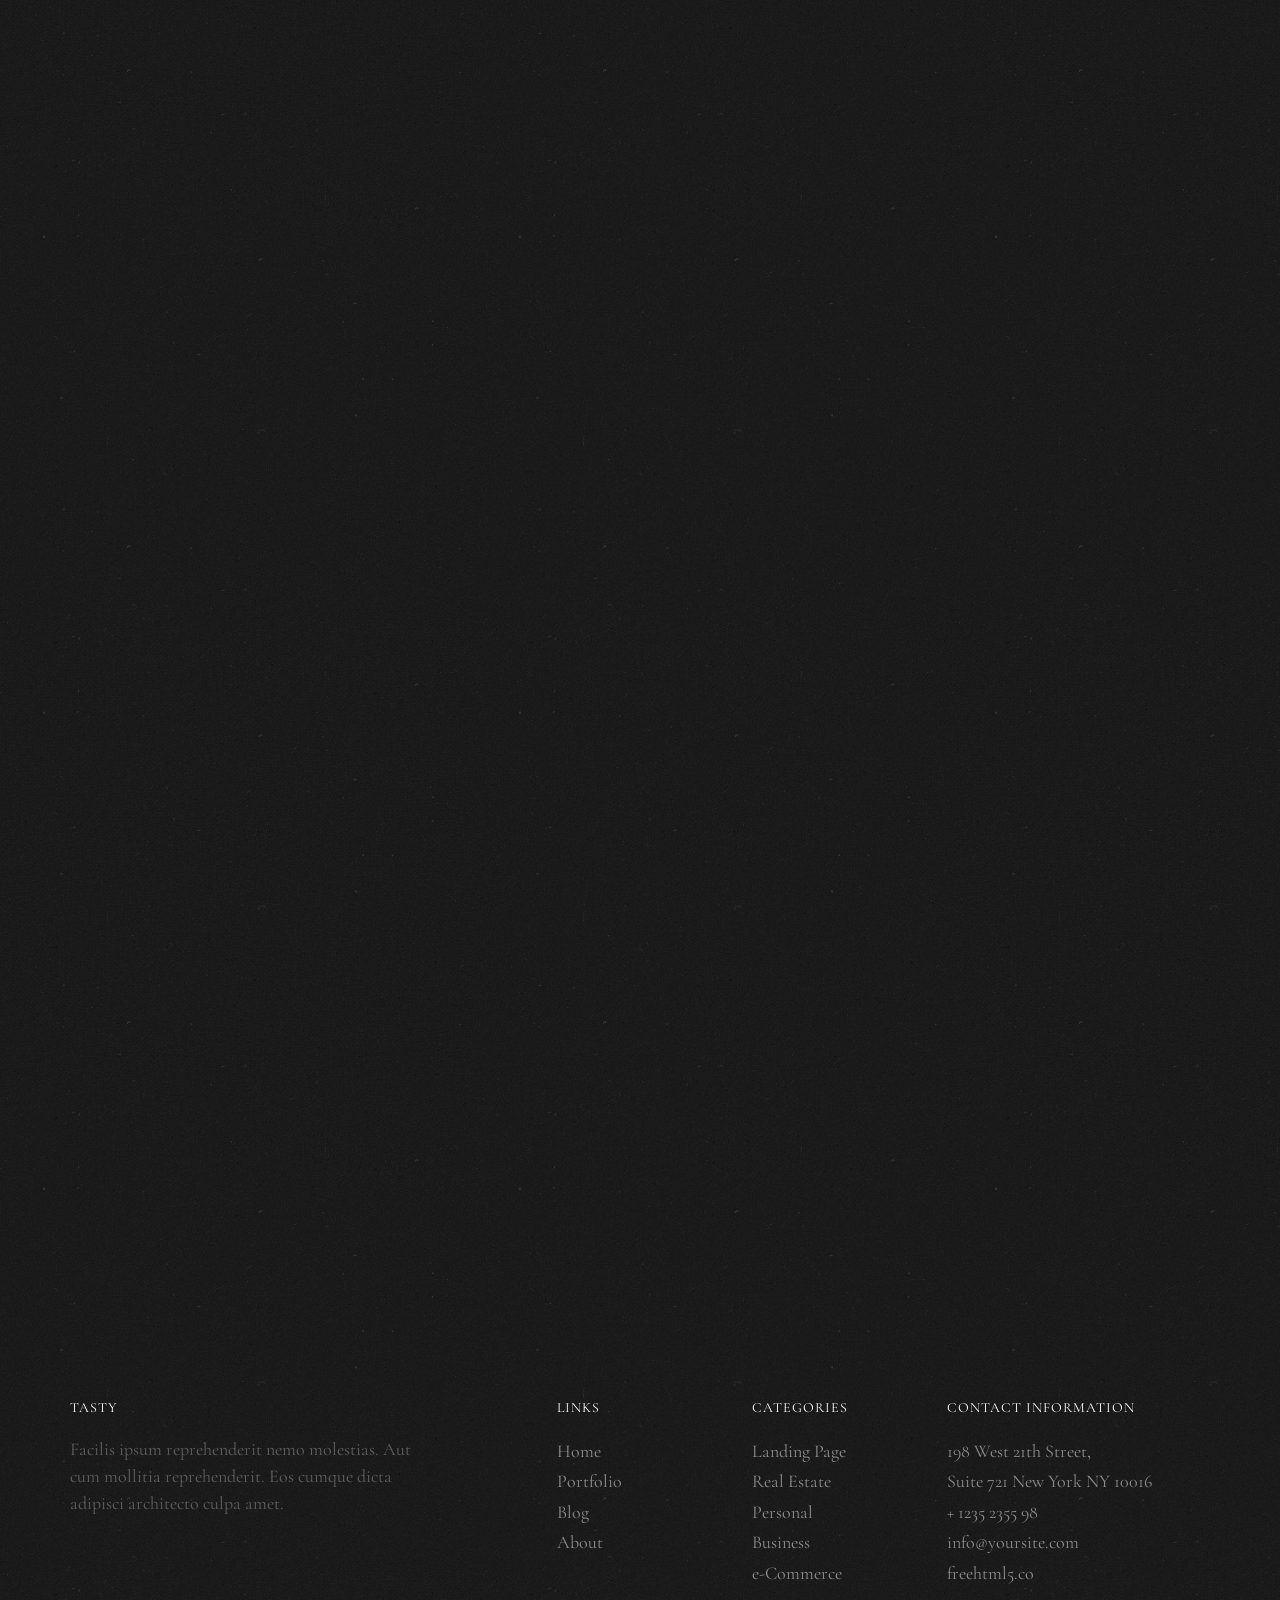
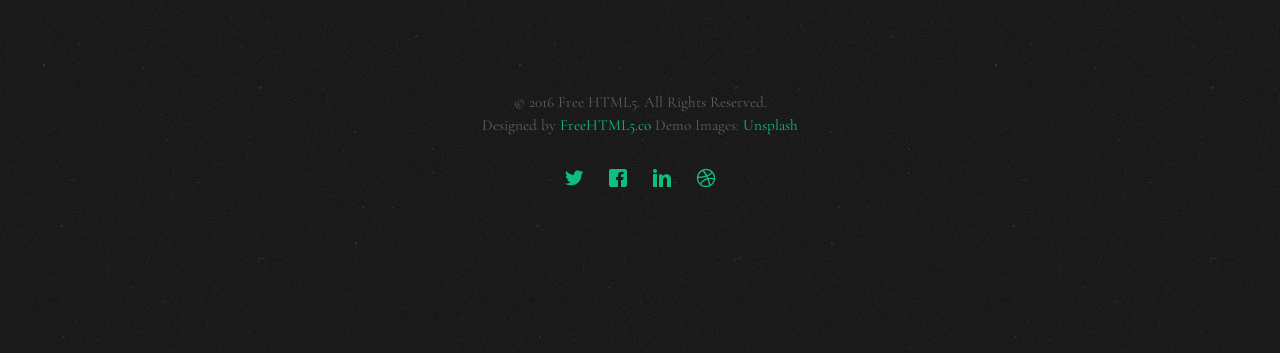
<file: menu.html>
<!DOCTYPE HTML>
<html>
	<head>
	<meta charset="utf-8">
	<meta http-equiv="X-UA-Compatible" content="IE=edge">
	<title>Tasty &mdash; Free Website Template, Free HTML5 Template by freehtml5.co</title>
	<meta name="viewport" content="width=device-width, initial-scale=1">
	<meta name="description" content="Free HTML5 Website Template by freehtml5.co" />
	<meta name="keywords" content="free website templates, free html5, free template, free bootstrap, free website template, html5, css3, mobile first, responsive" />
	<meta name="author" content="freehtml5.co" />

	<!-- 
	//////////////////////////////////////////////////////

	FREE HTML5 TEMPLATE 
	DESIGNED & DEVELOPED by FreeHTML5.co
		
	Website: 		http://freehtml5.co/
	Email: 			info@freehtml5.co
	Twitter: 		http://twitter.com/fh5co
	Facebook: 		https://www.facebook.com/fh5co

	//////////////////////////////////////////////////////
	 -->

  	<!-- Facebook and Twitter integration -->
	<meta property="og:title" content=""/>
	<meta property="og:image" content=""/>
	<meta property="og:url" content=""/>
	<meta property="og:site_name" content=""/>
	<meta property="og:description" content=""/>
	<meta name="twitter:title" content="" />
	<meta name="twitter:image" content="" />
	<meta name="twitter:url" content="" />
	<meta name="twitter:card" content="" />

	<link href="https://fonts.googleapis.com/css?family=Cormorant+Garamond:300,300i,400,400i,500,600i,700" rel="stylesheet">
	<link href="https://fonts.googleapis.com/css?family=Satisfy" rel="stylesheet">
	
	<!-- Animate.css -->
	<link rel="stylesheet" href="css/animate.css">
	<!-- Icomoon Icon Fonts-->
	<link rel="stylesheet" href="css/icomoon.css">
	<!-- Bootstrap  -->
	<link rel="stylesheet" href="css/bootstrap.css">
	<!-- Flexslider  -->
	<link rel="stylesheet" href="css/flexslider.css">

	<!-- Theme style  -->
	<link rel="stylesheet" href="css/style.css">

	<!-- Modernizr JS -->
	<script src="js/modernizr-2.6.2.min.js"></script>
	<!-- FOR IE9 below -->
	<!--[if lt IE 9]>
	<script src="js/respond.min.js"></script>
	<![endif]-->

	</head>
	<body>
		
	<div class="fh5co-loader"></div>
	
	<div id="page">
	<nav class="fh5co-nav" role="navigation">
		<!-- <div class="top-menu"> -->
			<div class="container">
				<div class="row">
					<div class="col-xs-12 text-center logo-wrap">
						<div id="fh5co-logo"><a href="index.html">Tasty<span>.</span></a></div>
					</div>
					<div class="col-xs-12 text-center menu-1 menu-wrap">
						<ul>
							<li><a href="index.html">Home</a></li>
							<li class="active"><a href="menu.html">Menu</a></li>
							<li class="has-dropdown">
								<a href="gallery.html">Gallery</a>
								<ul class="dropdown">
									<li><a href="#">Events</a></li>
									<li><a href="#">Food</a></li>
									<li><a href="#">Coffees</a></li>
								</ul>
							</li>
							<li><a href="reservation.html">Reservation</a></li>
							<li><a href="about.html">About</a></li>
							<li><a href="contact.html">Contact</a></li>
						</ul>
					</div>
				</div>
				
			</div>
		<!-- </div> -->
	</nav>

	<header id="fh5co-header" class="fh5co-cover js-fullheight" role="banner" style="background-image: url(images/hero_1.jpeg);" data-stellar-background-ratio="0.5">
		<div class="overlay"></div>
		<div class="container">
			<div class="row">
				<div class="col-md-12 text-center">
					<div class="display-t js-fullheight">
						<div class="display-tc js-fullheight animate-box" data-animate-effect="fadeIn">
							<h1>See <em>Our</em> Menu</h1>
							<h2>Brought to you by <a href="http://freehtml5.co/" target="_blank">freehtml5.co</a></h2>
						</div>
					</div>
				</div>
			</div>
		</div>
	</header>

	<div id="fh5co-featured-menu" class="fh5co-section">
		<div class="container">
			<div class="row">
				<div class="col-md-12 fh5co-heading animate-box">
					<h2>Our Delicous Menu</h2>
					<div class="row">
						<div class="col-md-6">
							<p>Lorem ipsum dolor sit amet, consectetur adipisicing elit. Reiciendis ab debitis sit itaque totam, a maiores nihil, nulla magnam porro minima officiis! Doloribus aliquam voluptates corporis et tempora consequuntur ipsam, itaque, nesciunt similique commodi omnis. Ad magni perspiciatis, voluptatum repellat.</p>
						</div>
					</div>
				</div>
				
				<div class="col-md-3 col-sm-6 col-xs-6 col-xxs-12 fh5co-item-wrap">
					<div class="fh5co-item animate-box">
						<img src="images/gallery_1.jpeg" class="img-responsive" alt="Free Restaurant Bootstrap Website Template by FreeHTML5.co">
						<h3>Bake Potato Pizza</h3>
						<span class="fh5co-price">$20<sup>.50</sup></span>
						<p>Lorem ipsum dolor sit amet, consectetur adipisicing elit. Quos nihil cupiditate ut vero alias quaerat inventore molestias vel suscipit explicabo.</p>
					</div>
					<div class="fh5co-item animate-box">
						<img src="images/gallery_2.jpeg" class="img-responsive" alt="Free Restaurant Bootstrap Website Template by FreeHTML5.co">
						<h3>Bake Potato Pizza</h3>
						<span class="fh5co-price">$20<sup>.50</sup></span>
						<p>Lorem ipsum dolor sit amet, consectetur adipisicing elit. Quos nihil cupiditate ut vero alias quaerat inventore molestias vel suscipit explicabo.</p>
					</div>
				</div>
				<div class="col-md-3 col-sm-6 col-xs-6 col-xxs-12 fh5co-item-wrap">
					<div class="fh5co-item margin_top animate-box">
						<img src="images/gallery_3.jpeg" class="img-responsive" alt="Free Restaurant Bootstrap Website Template by FreeHTML5.co">
						<h3>Salted Fried Chicken</h3>
						<span class="fh5co-price">$19<sup>.00</sup></span>
						<p>Lorem ipsum dolor sit amet, consectetur adipisicing elit. Quos nihil cupiditate ut vero alias quaerat inventore molestias vel suscipit explicabo.</p>
					</div>
					<div class="fh5co-item animate-box">
						<img src="images/gallery_4.jpeg" class="img-responsive" alt="Free Restaurant Bootstrap Website Template by FreeHTML5.co">
						<h3>Bake Potato Pizza</h3>
						<span class="fh5co-price">$20<sup>.50</sup></span>
						<p>Lorem ipsum dolor sit amet, consectetur adipisicing elit. Quos nihil cupiditate ut vero alias quaerat inventore molestias vel suscipit explicabo.</p>
					</div>
				</div>
				<div class="clearfix visible-sm-block visible-xs-block"></div>
				<div class="col-md-3 col-sm-6 col-xs-6 col-xxs-12 fh5co-item-wrap">
					<div class="fh5co-item animate-box">
						<img src="images/gallery_5.jpeg" class="img-responsive" alt="Free Restaurant Bootstrap Website Template by FreeHTML5.co">
						<h3>Italian Sauce Mushroom</h3>
						<span class="fh5co-price">$17<sup>.99</sup></span>
						<p>Lorem ipsum dolor sit amet, consectetur adipisicing elit. Quos nihil cupiditate ut vero alias quaerat inventore molestias vel suscipit explicabo.</p>
					</div>
					<div class="fh5co-item animate-box">
						<img src="images/gallery_6.jpeg" class="img-responsive" alt="Free Restaurant Bootstrap Website Template by FreeHTML5.co">
						<h3>Bake Potato Pizza</h3>
						<span class="fh5co-price">$20<sup>.50</sup></span>
						<p>Lorem ipsum dolor sit amet, consectetur adipisicing elit. Quos nihil cupiditate ut vero alias quaerat inventore molestias vel suscipit explicabo.</p>
					</div>
				</div>
				<div class="col-md-3 col-sm-6 col-xs-6 col-xxs-12 fh5co-item-wrap">
					<div class="fh5co-item margin_top animate-box">
						<img src="images/gallery_7.jpeg" class="img-responsive" alt="Free Restaurant Bootstrap Website Template by FreeHTML5.co">
						<h3>Fried Potato w/ Garlic</h3>
						<span class="fh5co-price">$22<sup>.50</sup></span>
						<p>Lorem ipsum dolor sit amet, consectetur adipisicing elit. Quos nihil cupiditate ut vero alias quaerat inventore molestias vel suscipit explicabo.</p>
					</div>
					<div class="fh5co-item animate-box">
						<img src="images/gallery_8.jpeg" class="img-responsive" alt="Free Restaurant Bootstrap Website Template by FreeHTML5.co">
						<h3>Bake Potato Pizza</h3>
						<span class="fh5co-price">$20<sup>.50</sup></span>
						<p>Lorem ipsum dolor sit amet, consectetur adipisicing elit. Quos nihil cupiditate ut vero alias quaerat inventore molestias vel suscipit explicabo.</p>
					</div>
				</div>
			</div>
		</div>
	</div>

	<div id="fh5co-featured-testimony" class="fh5co-section">
		<div class="container">
			<div class="row">
				<div class="col-md-12 fh5co-heading animate-box">
					<h2>Testimony</h2>
					<div class="row">
						<div class="col-md-6">
							<p>Lorem ipsum dolor sit amet, consectetur adipisicing elit. Reiciendis ab debitis sit itaque totam, a maiores nihil, nulla magnam porro minima officiis! Doloribus aliquam voluptates corporis et tempora consequuntur ipsam, itaque, nesciunt similique commodi omnis.</p>
						</div>
					</div>
				</div>

				<div class="col-md-5 animate-box img-to-responsive">
						<img src="images/person_1.jpg" alt="">
				</div>
				<div class="col-md-7 animate-box">
					<blockquote>
						<p> &ldquo; Quantum ipsum dolor sit amet, consectetur adipisicing elit. Reiciendis ab debitis sit itaque totam, a maiores nihil, nulla magnam porro minima officiis! Doloribus aliquam voluptates corporis et tempora consequuntur ipsam. &rdquo;</p>
						<p class="author"><cite>&mdash; Jane Smith</cite></p>
					</blockquote>
				</div>
			</div>
		</div>
	</div>

	
	<div id="fh5co-started" class="fh5co-section animate-box" style="background-image: url(images/hero_1.jpeg);" data-stellar-background-ratio="0.5">
		<div class="overlay"></div>
		<div class="container">
			<div class="row animate-box">
				<div class="col-md-8 col-md-offset-2 text-center fh5co-heading">
					<h2>Book a Table</h2>
					<p>Lorem ipsum dolor sit amet, consectetur adipisicing elit. Recusandae enim quae vitae cupiditate, sequi quam ea id dolor reiciendis consectetur repudiandae. Rem quam, repellendus veniam ipsa fuga maxime odio? Eaque!</p>
					<p><a href="reservation.html" class="btn btn-primary btn-outline">Book Now</a></p>
				</div>
			</div>
		</div>
	</div>

	<footer id="fh5co-footer" role="contentinfo" class="fh5co-section">
		<div class="container">
			<div class="row row-pb-md">
				<div class="col-md-4 fh5co-widget">
					<h4>Tasty</h4>
					<p>Facilis ipsum reprehenderit nemo molestias. Aut cum mollitia reprehenderit. Eos cumque dicta adipisci architecto culpa amet.</p>
				</div>
				<div class="col-md-2 col-md-push-1 fh5co-widget">
					<h4>Links</h4>
					<ul class="fh5co-footer-links">
						<li><a href="#">Home</a></li>
						<li><a href="#">Portfolio</a></li>
						<li><a href="#">Blog</a></li>
						<li><a href="#">About</a></li>
					</ul>
				</div>

				<div class="col-md-2 col-md-push-1 fh5co-widget">
					<h4>Categories</h4>
					<ul class="fh5co-footer-links">
						<li><a href="#">Landing Page</a></li>
						<li><a href="#">Real Estate</a></li>
						<li><a href="#">Personal</a></li>
						<li><a href="#">Business</a></li>
						<li><a href="#">e-Commerce</a></li>
					</ul>
				</div>

				<div class="col-md-4 col-md-push-1 fh5co-widget">
					<h4>Contact Information</h4>
					<ul class="fh5co-footer-links">
						<li>198 West 21th Street, <br> Suite 721 New York NY 10016</li>
						<li><a href="tel://1234567920">+ 1235 2355 98</a></li>
						<li><a href="mailto:info@yoursite.com">info@yoursite.com</a></li>
						<li><a href="http://https://freehtml5.co">freehtml5.co</a></li>
					</ul>
				</div>

			</div>

			<div class="row copyright">
				<div class="col-md-12 text-center">
					<p>
						<small class="block">&copy; 2016 Free HTML5. All Rights Reserved.</small> 
						<small class="block">Designed by <a href="http://freehtml5.co/" target="_blank">FreeHTML5.co</a> Demo Images: <a href="http://unsplash.co/" target="_blank">Unsplash</a></small>
					</p>
					<p>
						<ul class="fh5co-social-icons">
							<li><a href="#"><i class="icon-twitter2"></i></a></li>
							<li><a href="#"><i class="icon-facebook2"></i></a></li>
							<li><a href="#"><i class="icon-linkedin2"></i></a></li>
							<li><a href="#"><i class="icon-dribbble2"></i></a></li>
						</ul>
					</p>
				</div>
			</div>

		</div>
	</footer>
	</div>

	<div class="gototop js-top">
		<a href="#" class="js-gotop"><i class="icon-arrow-up22"></i></a>
	</div>
	
	<!-- jQuery -->
	<script src="js/jquery.min.js"></script>
	<!-- jQuery Easing -->
	<script src="js/jquery.easing.1.3.js"></script>
	<!-- Bootstrap -->
	<script src="js/bootstrap.min.js"></script>
	<!-- Waypoints -->
	<script src="js/jquery.waypoints.min.js"></script>
	<!-- Waypoints -->
	<script src="js/jquery.stellar.min.js"></script>
	<!-- Flexslider -->
	<script src="js/jquery.flexslider-min.js"></script>
	<!-- Main -->
	<script src="js/main.js"></script>

	</body>
</html>
</file>
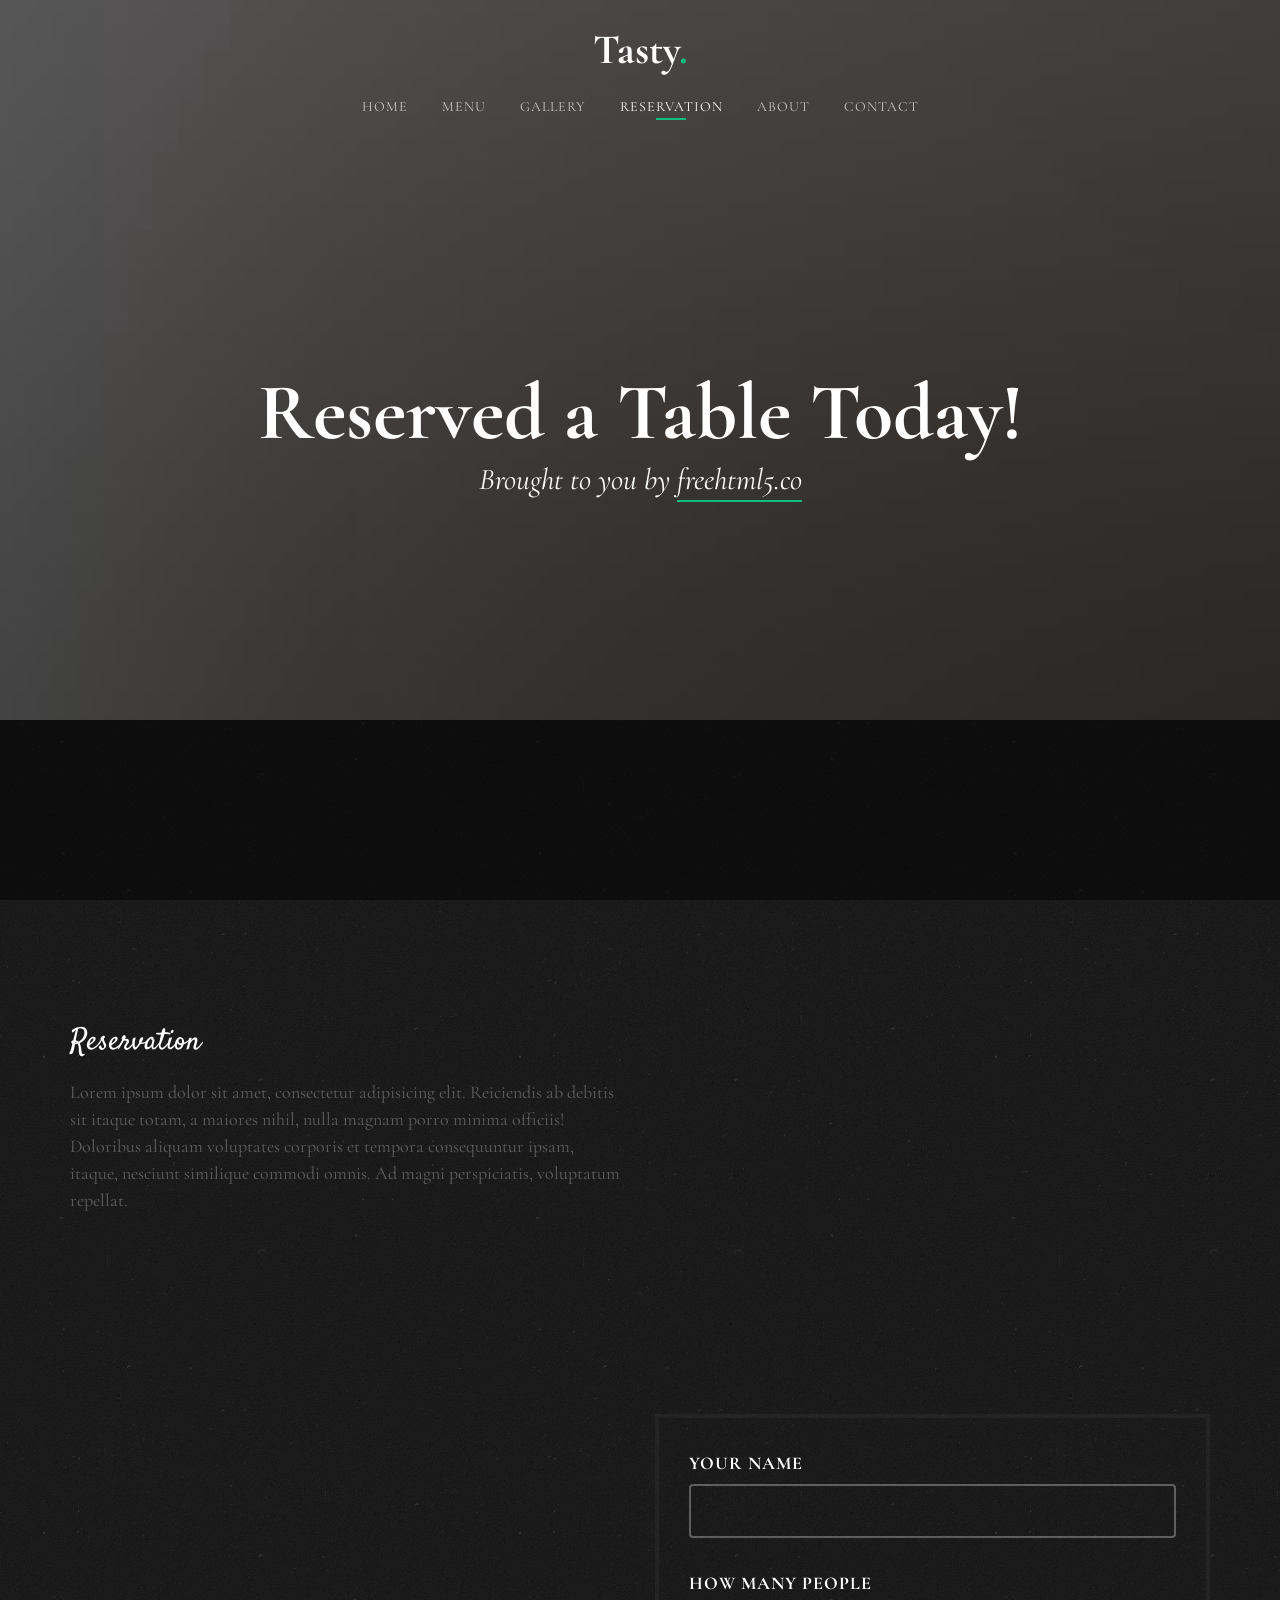
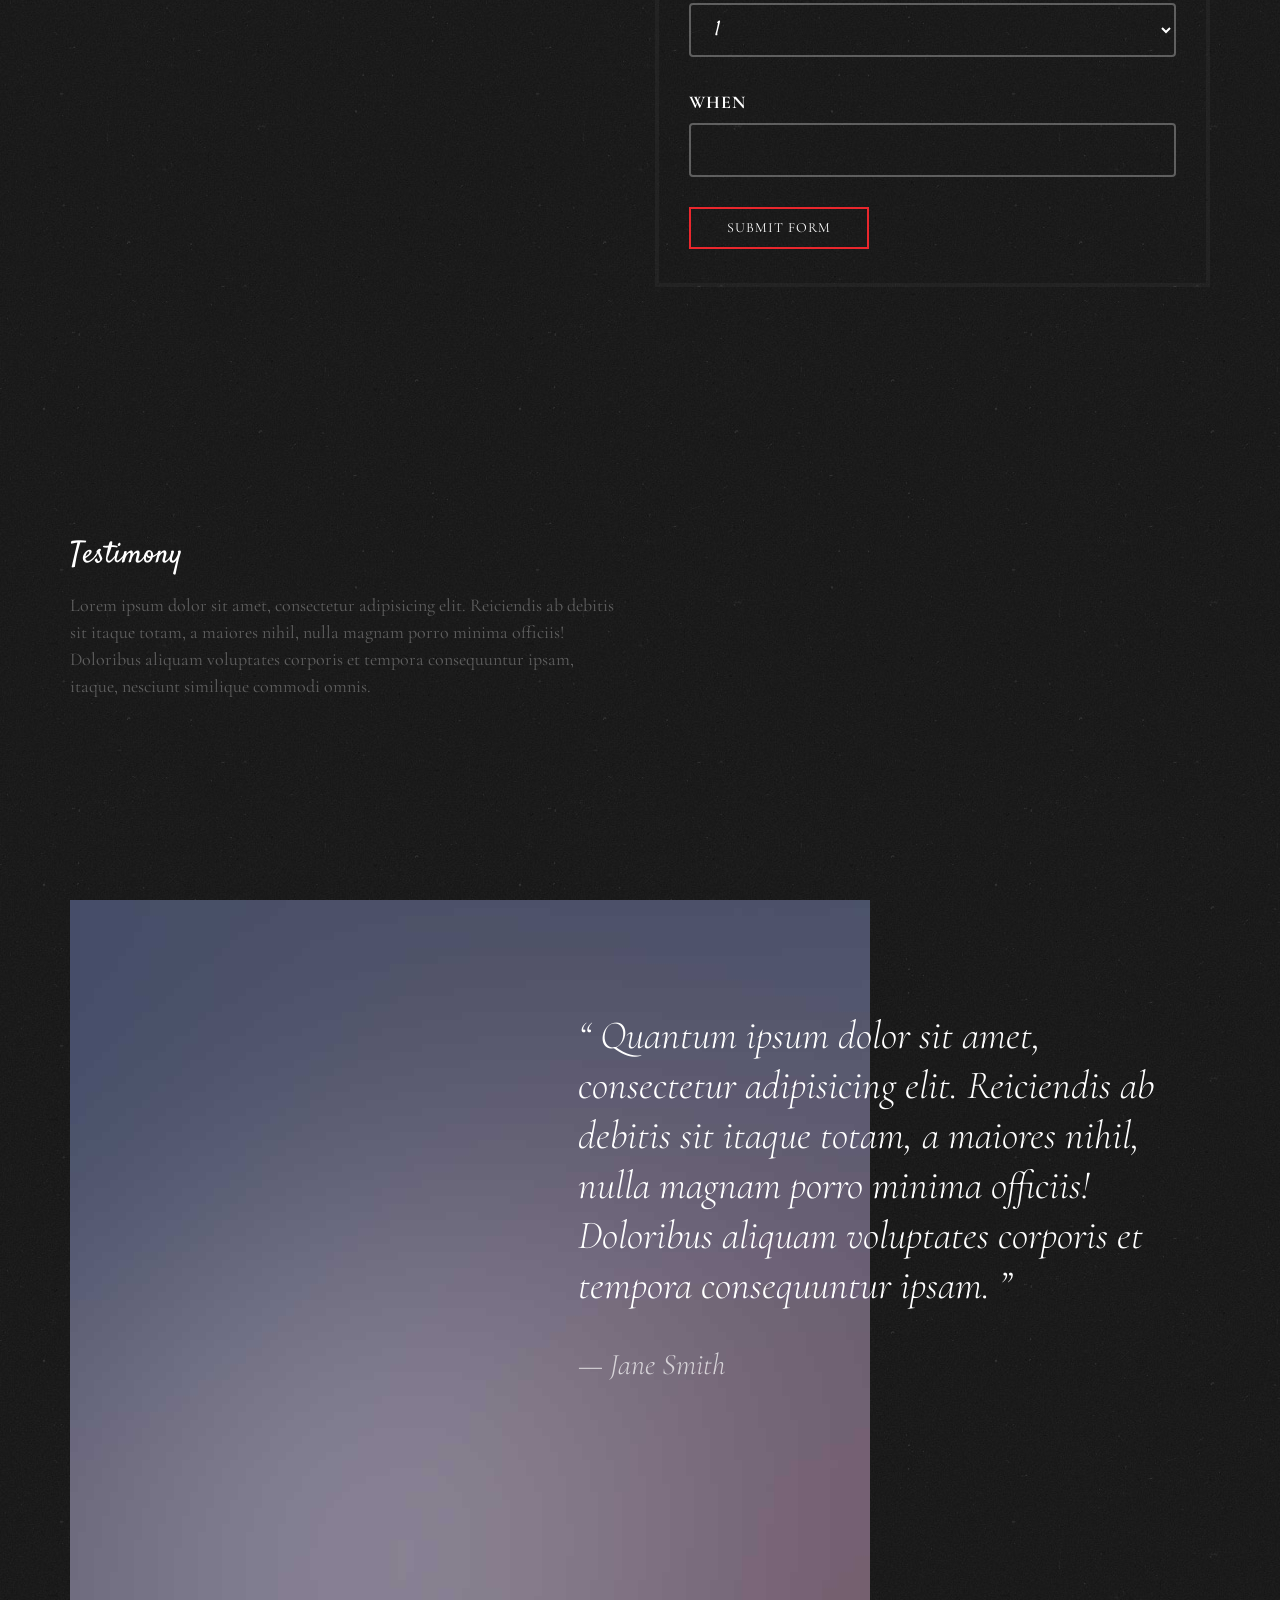
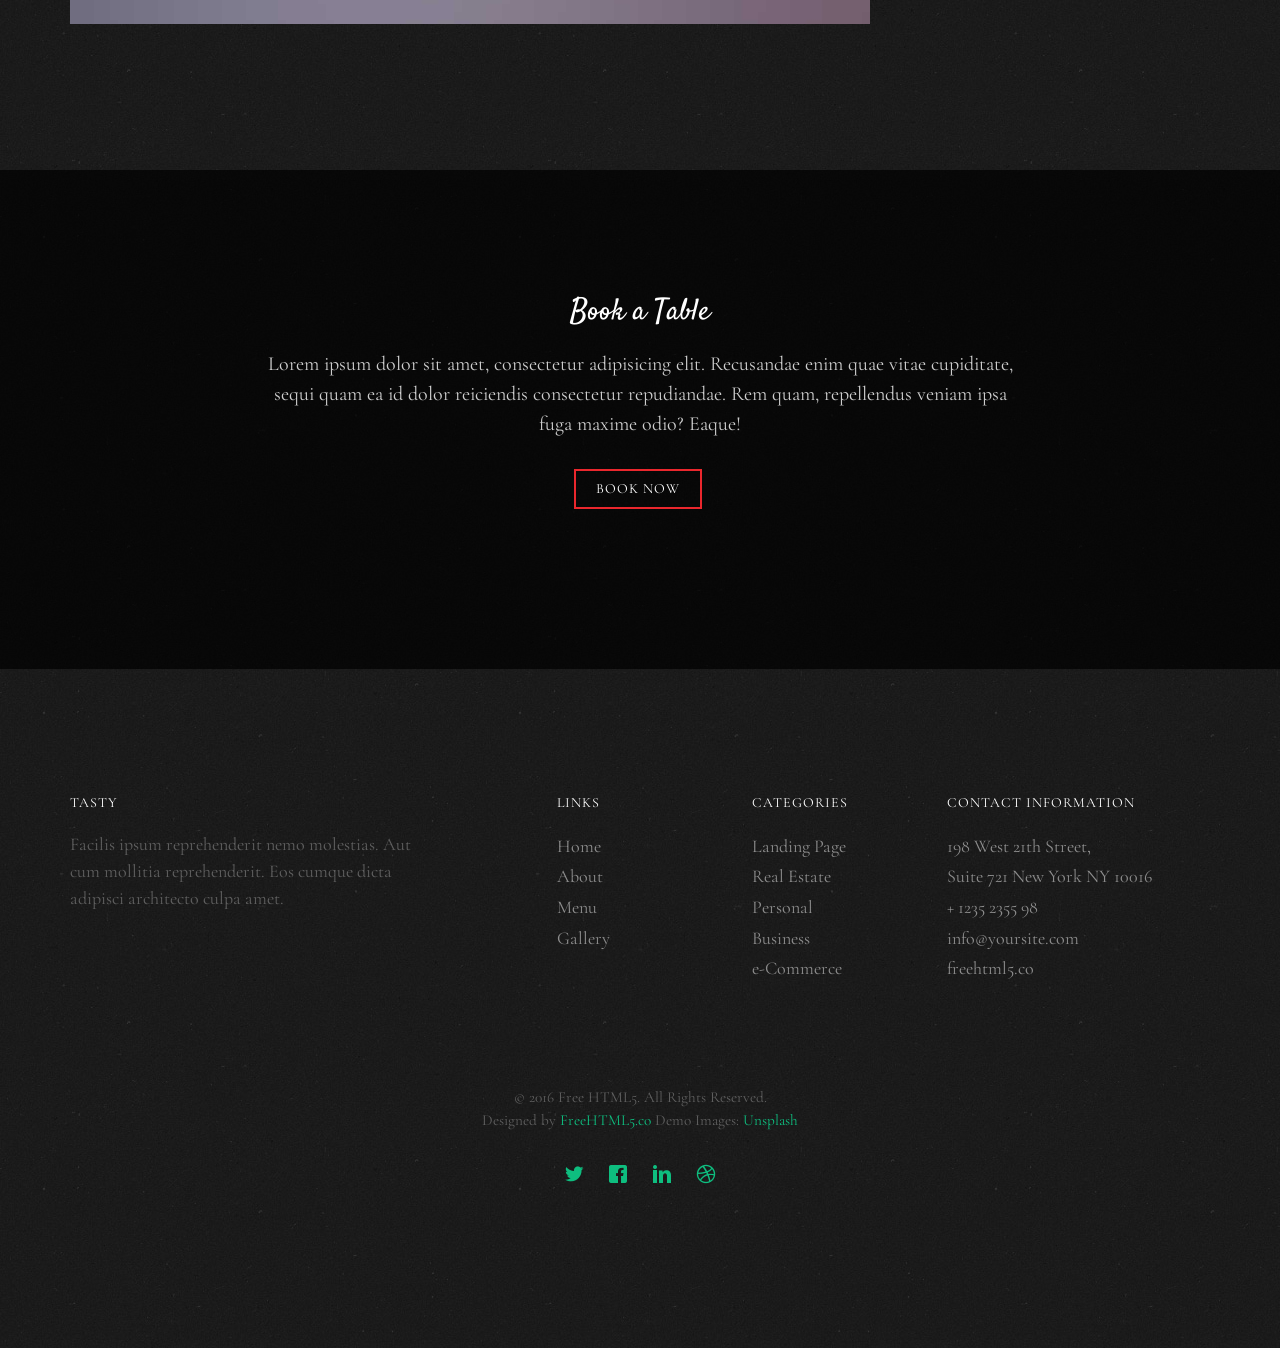
<file: reservation.html>
<!DOCTYPE HTML>
<html>
	<head>
	<meta charset="utf-8">
	<meta http-equiv="X-UA-Compatible" content="IE=edge">
	<title>Tasty &mdash; Free Website Template, Free HTML5 Template by freehtml5.co</title>
	<meta name="viewport" content="width=device-width, initial-scale=1">
	<meta name="description" content="Free HTML5 Website Template by freehtml5.co" />
	<meta name="keywords" content="free website templates, free html5, free template, free bootstrap, free website template, html5, css3, mobile first, responsive" />
	<meta name="author" content="freehtml5.co" />

	<!-- 
	//////////////////////////////////////////////////////

	FREE HTML5 TEMPLATE 
	DESIGNED & DEVELOPED by FreeHTML5.co
		
	Website: 		http://freehtml5.co/
	Email: 			info@freehtml5.co
	Twitter: 		http://twitter.com/fh5co
	Facebook: 		https://www.facebook.com/fh5co

	//////////////////////////////////////////////////////
	 -->

  	<!-- Facebook and Twitter integration -->
	<meta property="og:title" content=""/>
	<meta property="og:image" content=""/>
	<meta property="og:url" content=""/>
	<meta property="og:site_name" content=""/>
	<meta property="og:description" content=""/>
	<meta name="twitter:title" content="" />
	<meta name="twitter:image" content="" />
	<meta name="twitter:url" content="" />
	<meta name="twitter:card" content="" />

	<link href="https://fonts.googleapis.com/css?family=Cormorant+Garamond:300,300i,400,400i,500,600i,700" rel="stylesheet">
	<link href="https://fonts.googleapis.com/css?family=Satisfy" rel="stylesheet">
	
	<!-- Animate.css -->
	<link rel="stylesheet" href="css/animate.css">
	<!-- Icomoon Icon Fonts-->
	<link rel="stylesheet" href="css/icomoon.css">
	<!-- Bootstrap  -->
	<link rel="stylesheet" href="css/bootstrap.css">

	<!-- Flexslider  -->
	<link rel="stylesheet" href="css/flexslider.css">
	<!-- Date Time -->
	<link rel="stylesheet" href="css/bootstrap-datetimepicker.min.css">

	<!-- Theme style  -->
	<link rel="stylesheet" href="css/style.css">

	<!-- Modernizr JS -->
	<script src="js/modernizr-2.6.2.min.js"></script>
	<!-- FOR IE9 below -->
	<!--[if lt IE 9]>
	<script src="js/respond.min.js"></script>
	<![endif]-->

	</head>
	<body>
		
	<div class="fh5co-loader"></div>
	
	<div id="page">
	<nav class="fh5co-nav" role="navigation">
		<!-- <div class="top-menu"> -->
			<div class="container">
				<div class="row">
					<div class="col-xs-12 text-center logo-wrap">
						<div id="fh5co-logo"><a href="index.html">Tasty<span>.</span></a></div>
					</div>
					<div class="col-xs-12 text-center menu-1 menu-wrap">
						<ul>
							<li><a href="index.html">Home</a></li>
							<li><a href="menu.html">Menu</a></li>
							<li class="has-dropdown">
								<a href="gallery.html">Gallery</a>
								<ul class="dropdown">
									<li><a href="#">Events</a></li>
									<li><a href="#">Food</a></li>
									<li><a href="#">Coffees</a></li>
								</ul>
							</li>
							<li class="active"><a href="reservation.html">Reservation</a></li>
							<li><a href="about.html">About</a></li>
							<li><a href="contact.html">Contact</a></li>
						</ul>
					</div>
				</div>
				
			</div>
		<!-- </div> -->
	</nav>

	<header id="fh5co-header" class="fh5co-cover js-fullheight" role="banner" style="background-image: url(images/hero_1.jpeg);" data-stellar-background-ratio="0.5">
		<div class="overlay"></div>
		<div class="container">
			<div class="row">
				<div class="col-md-12 text-center">
					<div class="display-t js-fullheight">
						<div class="display-tc js-fullheight animate-box" data-animate-effect="fadeIn">
							<h1>Reserved a Table Today!</h1>
							<h2>Brought to you by <a href="http://freehtml5.co/" target="_blank">freehtml5.co</a></h2>
						</div>
					</div>
				</div>
			</div>
		</div>
	</header>

	
	<div id="fh5co-reservation-form" class="fh5co-section">
		<div class="container">
			<div class="row">
				<div class="col-md-12 fh5co-heading animate-box">
					<h2>Reservation</h2>
					<div class="row">
						<div class="col-md-6">
							<p>Lorem ipsum dolor sit amet, consectetur adipisicing elit. Reiciendis ab debitis sit itaque totam, a maiores nihil, nulla magnam porro minima officiis! Doloribus aliquam voluptates corporis et tempora consequuntur ipsam, itaque, nesciunt similique commodi omnis. Ad magni perspiciatis, voluptatum repellat.</p>
						</div>
					</div>
				</div>
				
				<div class="col-md-6 col-md-push-6 col-sm-6 col-sm-push-6">
					<form action="#" id="form-wrap">
						<div class="row form-group">
							<div class="col-md-12">
								<label for="name">Your Name</label>
								<input type="text" class="form-control" id="name">
							</div>
						</div>
						<div class="row form-group">
							<div class="col-md-12">
								<label for="many">How Many People</label>
								<select name="many" id="many" class="form-control custom_select">
									<option value="#">1</option>
									<option value="#">2</option>
									<option value="#">3</option>
									<option value="#">4+</option>
								</select>
							</div>
						</div>
						<div class="row form-group">
							<div class="col-md-12">
								<label for="taskdatetime">When</label>
								<input type="text" name="task-datetime" id="taskdatetime" class="form-control"/>
							</div>
						</div>
						<div class="row form-group">
							<div class="col-md-12">
								<input type="submit" class="btn btn-primary btn-outline btn-lg" value="Submit Form">
							</div>
						</div>

					</form>
				</div>
				
				
			</div>
		</div>
	</div>

	<div id="fh5co-featured-testimony" class="fh5co-section">
		<div class="container">
			<div class="row">
				<div class="col-md-12 fh5co-heading animate-box">
					<h2>Testimony</h2>
					<div class="row">
						<div class="col-md-6">
							<p>Lorem ipsum dolor sit amet, consectetur adipisicing elit. Reiciendis ab debitis sit itaque totam, a maiores nihil, nulla magnam porro minima officiis! Doloribus aliquam voluptates corporis et tempora consequuntur ipsam, itaque, nesciunt similique commodi omnis.</p>
						</div>
					</div>
				</div>

				<div class="col-md-5 animate-box img-to-responsive animate-box" data-animate-effect="fadeInLeft">
						<img src="images/person_1.jpg" alt="">
				</div>
				<div class="col-md-7 animate-box" data-animate-effect="fadeInRight">
					<blockquote>
						<p> &ldquo; Quantum ipsum dolor sit amet, consectetur adipisicing elit. Reiciendis ab debitis sit itaque totam, a maiores nihil, nulla magnam porro minima officiis! Doloribus aliquam voluptates corporis et tempora consequuntur ipsam. &rdquo;</p>
						<p class="author"><cite>&mdash; Jane Smith</cite></p>
					</blockquote>
				</div>
			</div>
		</div>
	</div>

	
	
	<div id="fh5co-started" class="fh5co-section animate-box" style="background-image: url(images/hero_1.jpeg);" data-stellar-background-ratio="0.5">
		<div class="overlay"></div>
		<div class="container">
			<div class="row animate-box">
				<div class="col-md-8 col-md-offset-2 text-center fh5co-heading">
					<h2>Book a Table</h2>
					<p>Lorem ipsum dolor sit amet, consectetur adipisicing elit. Recusandae enim quae vitae cupiditate, sequi quam ea id dolor reiciendis consectetur repudiandae. Rem quam, repellendus veniam ipsa fuga maxime odio? Eaque!</p>
					<p><a href="reservation.html" class="btn btn-primary btn-outline">Book Now</a></p>
				</div>
			</div>
		</div>
	</div>

	<footer id="fh5co-footer" role="contentinfo" class="fh5co-section">
		<div class="container">
			<div class="row row-pb-md">
				<div class="col-md-4 fh5co-widget">
					<h4>Tasty</h4>
					<p>Facilis ipsum reprehenderit nemo molestias. Aut cum mollitia reprehenderit. Eos cumque dicta adipisci architecto culpa amet.</p>
				</div>
				<div class="col-md-2 col-md-push-1 fh5co-widget">
					<h4>Links</h4>
					<ul class="fh5co-footer-links">
						<li><a href="#">Home</a></li>
						<li><a href="#">About</a></li>
						<li><a href="#">Menu</a></li>
						<li><a href="#">Gallery</a></li>
					</ul>
				</div>

				<div class="col-md-2 col-md-push-1 fh5co-widget">
					<h4>Categories</h4>
					<ul class="fh5co-footer-links">
						<li><a href="#">Landing Page</a></li>
						<li><a href="#">Real Estate</a></li>
						<li><a href="#">Personal</a></li>
						<li><a href="#">Business</a></li>
						<li><a href="#">e-Commerce</a></li>
					</ul>
				</div>

				<div class="col-md-4 col-md-push-1 fh5co-widget">
					<h4>Contact Information</h4>
					<ul class="fh5co-footer-links">
						<li>198 West 21th Street, <br> Suite 721 New York NY 10016</li>
						<li><a href="tel://1234567920">+ 1235 2355 98</a></li>
						<li><a href="mailto:info@yoursite.com">info@yoursite.com</a></li>
						<li><a href="http://https://freehtml5.co">freehtml5.co</a></li>
					</ul>
				</div>

			</div>

			<div class="row copyright">
				<div class="col-md-12 text-center">
					<p>
						<small class="block">&copy; 2016 Free HTML5. All Rights Reserved.</small> 
						<small class="block">Designed by <a href="http://freehtml5.co/" target="_blank">FreeHTML5.co</a> Demo Images: <a href="http://unsplash.co/" target="_blank">Unsplash</a></small>
					</p>
					<p>
						<ul class="fh5co-social-icons">
							<li><a href="#"><i class="icon-twitter2"></i></a></li>
							<li><a href="#"><i class="icon-facebook2"></i></a></li>
							<li><a href="#"><i class="icon-linkedin2"></i></a></li>
							<li><a href="#"><i class="icon-dribbble2"></i></a></li>
						</ul>
					</p>
				</div>
			</div>

		</div>
	</footer>
	</div>

	<div class="gototop js-top">
		<a href="#" class="js-gotop"><i class="icon-arrow-up22"></i></a>
	</div>
	
	<!-- jQuery -->
	<script src="js/jquery.min.js"></script>
	<!-- jQuery Easing -->
	<script src="js/jquery.easing.1.3.js"></script>
	<!-- Bootstrap -->
	<script src="js/bootstrap.min.js"></script>
	<!-- Waypoints -->
	<script src="js/jquery.waypoints.min.js"></script>
	<!-- Waypoints -->
	<script src="js/jquery.stellar.min.js"></script>
	<!-- Flexslider -->
	<script src="js/jquery.flexslider-min.js"></script>

	<!-- Date Time -->
	<script src="js/moment.min.js"></script>
	<script src="js/bootstrap-datetimepicker.js"></script>
	

	<!-- Main -->
	<script src="js/main.js"></script>

	</body>
</html>
</file>
<file: css/icomoon.css>
@font-face {
    font-family: 'icomoon';
    src:    url('fonts/icomoon.eot?1oniuf');
    src:    url('fonts/icomoon.eot?1oniuf#iefix') format('embedded-opentype'),
        url('fonts/icomoon.ttf?1oniuf') format('truetype'),
        url('fonts/icomoon.woff?1oniuf') format('woff'),
        url('fonts/icomoon.svg?1oniuf#icomoon') format('svg');
    font-weight: normal;
    font-style: normal;
}

[class^="icon-"], [class*=" icon-"] {
    /* use !important to prevent issues with browser extensions that change fonts */
    font-family: 'icomoon' !important;
    speak: none;
    font-style: normal;
    font-weight: normal;
    font-variant: normal;
    text-transform: none;
    line-height: 1;

    /* Better Font Rendering =========== */
    -webkit-font-smoothing: antialiased;
    -moz-osx-font-smoothing: grayscale;
}

.icon-mobile:before {
    content: "\e000";
}
.icon-laptop:before {
    content: "\e001";
}
.icon-desktop:before {
    content: "\e002";
}
.icon-tablet:before {
    content: "\e003";
}
.icon-phone:before {
    content: "\e004";
}
.icon-document:before {
    content: "\e005";
}
.icon-documents:before {
    content: "\e006";
}
.icon-search:before {
    content: "\e007";
}
.icon-clipboard:before {
    content: "\e008";
}
.icon-newspaper:before {
    content: "\e009";
}
.icon-notebook:before {
    content: "\e00a";
}
.icon-book-open:before {
    content: "\e00b";
}
.icon-browser:before {
    content: "\e00c";
}
.icon-calendar:before {
    content: "\e00d";
}
.icon-presentation:before {
    content: "\e00e";
}
.icon-picture:before {
    content: "\e00f";
}
.icon-pictures:before {
    content: "\e010";
}
.icon-video:before {
    content: "\e011";
}
.icon-camera:before {
    content: "\e012";
}
.icon-printer:before {
    content: "\e013";
}
.icon-toolbox:before {
    content: "\e014";
}
.icon-briefcase:before {
    content: "\e015";
}
.icon-wallet:before {
    content: "\e016";
}
.icon-gift:before {
    content: "\e017";
}
.icon-bargraph:before {
    content: "\e018";
}
.icon-grid:before {
    content: "\e019";
}
.icon-expand:before {
    content: "\e01a";
}
.icon-focus:before {
    content: "\e01b";
}
.icon-edit:before {
    content: "\e01c";
}
.icon-adjustments:before {
    content: "\e01d";
}
.icon-ribbon:before {
    content: "\e01e";
}
.icon-hourglass:before {
    content: "\e01f";
}
.icon-lock:before {
    content: "\e020";
}
.icon-megaphone:before {
    content: "\e021";
}
.icon-shield:before {
    content: "\e022";
}
.icon-trophy:before {
    content: "\e023";
}
.icon-flag:before {
    content: "\e024";
}
.icon-map:before {
    content: "\e025";
}
.icon-puzzle:before {
    content: "\e026";
}
.icon-basket:before {
    content: "\e027";
}
.icon-envelope:before {
    content: "\e028";
}
.icon-streetsign:before {
    content: "\e029";
}
.icon-telescope:before {
    content: "\e02a";
}
.icon-gears:before {
    content: "\e02b";
}
.icon-key:before {
    content: "\e02c";
}
.icon-paperclip:before {
    content: "\e02d";
}
.icon-attachment:before {
    content: "\e02e";
}
.icon-pricetags:before {
    content: "\e02f";
}
.icon-lightbulb:before {
    content: "\e030";
}
.icon-layers:before {
    content: "\e031";
}
.icon-pencil:before {
    content: "\e032";
}
.icon-tools:before {
    content: "\e033";
}
.icon-tools-2:before {
    content: "\e034";
}
.icon-scissors:before {
    content: "\e035";
}
.icon-paintbrush:before {
    content: "\e036";
}
.icon-magnifying-glass:before {
    content: "\e037";
}
.icon-circle-compass:before {
    content: "\e038";
}
.icon-linegraph:before {
    content: "\e039";
}
.icon-mic:before {
    content: "\e03a";
}
.icon-strategy:before {
    content: "\e03b";
}
.icon-beaker:before {
    content: "\e03c";
}
.icon-caution:before {
    content: "\e03d";
}
.icon-recycle:before {
    content: "\e03e";
}
.icon-anchor:before {
    content: "\e03f";
}
.icon-profile-male:before {
    content: "\e040";
}
.icon-profile-female:before {
    content: "\e041";
}
.icon-bike:before {
    content: "\e042";
}
.icon-wine:before {
    content: "\e043";
}
.icon-hotairballoon:before {
    content: "\e044";
}
.icon-globe:before {
    content: "\e045";
}
.icon-genius:before {
    content: "\e046";
}
.icon-map-pin:before {
    content: "\e047";
}
.icon-dial:before {
    content: "\e048";
}
.icon-chat:before {
    content: "\e049";
}
.icon-heart:before {
    content: "\e04a";
}
.icon-cloud:before {
    content: "\e04b";
}
.icon-upload:before {
    content: "\e04c";
}
.icon-download:before {
    content: "\e04d";
}
.icon-target:before {
    content: "\e04e";
}
.icon-hazardous:before {
    content: "\e04f";
}
.icon-piechart:before {
    content: "\e050";
}
.icon-speedometer:before {
    content: "\e051";
}
.icon-global:before {
    content: "\e052";
}
.icon-compass:before {
    content: "\e053";
}
.icon-lifesaver:before {
    content: "\e054";
}
.icon-clock:before {
    content: "\e055";
}
.icon-aperture:before {
    content: "\e056";
}
.icon-quote:before {
    content: "\e057";
}
.icon-scope:before {
    content: "\e058";
}
.icon-alarmclock:before {
    content: "\e059";
}
.icon-refresh:before {
    content: "\e05a";
}
.icon-happy:before {
    content: "\e05b";
}
.icon-sad:before {
    content: "\e05c";
}
.icon-facebook:before {
    content: "\e05d";
}
.icon-twitter:before {
    content: "\e05e";
}
.icon-googleplus:before {
    content: "\e05f";
}
.icon-rss:before {
    content: "\e060";
}
.icon-tumblr:before {
    content: "\e061";
}
.icon-linkedin:before {
    content: "\e062";
}
.icon-dribbble:before {
    content: "\e063";
}
.icon-box2:before {
    content: "\ea82";
}
.icon-write:before {
    content: "\ea83";
}
.icon-clock2:before {
    content: "\ea84";
}
.icon-reply2:before {
    content: "\ea85";
}
.icon-reply-all2:before {
    content: "\ea86";
}
.icon-forward2:before {
    content: "\ea87";
}
.icon-flag2:before {
    content: "\ea88";
}
.icon-search2:before {
    content: "\ea89";
}
.icon-trash2:before {
    content: "\ea8a";
}
.icon-envelope2:before {
    content: "\ea8b";
}
.icon-bubble:before {
    content: "\ea8c";
}
.icon-bubbles:before {
    content: "\ea8d";
}
.icon-user2:before {
    content: "\ea8e";
}
.icon-users2:before {
    content: "\ea8f";
}
.icon-cloud2:before {
    content: "\ea90";
}
.icon-download2:before {
    content: "\ea91";
}
.icon-upload2:before {
    content: "\ea92";
}
.icon-rain:before {
    content: "\ea93";
}
.icon-sun:before {
    content: "\ea94";
}
.icon-moon2:before {
    content: "\ea95";
}
.icon-bell2:before {
    content: "\ea96";
}
.icon-folder2:before {
    content: "\ea97";
}
.icon-pin2:before {
    content: "\ea98";
}
.icon-sound2:before {
    content: "\ea99";
}
.icon-microphone:before {
    content: "\ea9a";
}
.icon-camera2:before {
    content: "\ea9b";
}
.icon-image2:before {
    content: "\ea9c";
}
.icon-cog2:before {
    content: "\ea9d";
}
.icon-calendar2:before {
    content: "\ea9e";
}
.icon-book2:before {
    content: "\ea9f";
}
.icon-map-marker:before {
    content: "\eaa0";
}
.icon-store:before {
    content: "\eaa1";
}
.icon-support:before {
    content: "\eaa2";
}
.icon-tag2:before {
    content: "\eaa3";
}
.icon-heart2:before {
    content: "\eaa4";
}
.icon-video-camera:before {
    content: "\eaa5";
}
.icon-trophy2:before {
    content: "\eaa6";
}
.icon-cart:before {
    content: "\eaa7";
}
.icon-eye2:before {
    content: "\eaa8";
}
.icon-cancel:before {
    content: "\eaa9";
}
.icon-chart:before {
    content: "\eaaa";
}
.icon-target2:before {
    content: "\eaab";
}
.icon-printer2:before {
    content: "\eaac";
}
.icon-location2:before {
    content: "\eaad";
}
.icon-bookmark2:before {
    content: "\eaae";
}
.icon-monitor:before {
    content: "\eaaf";
}
.icon-cross2:before {
    content: "\eab0";
}
.icon-plus2:before {
    content: "\eab1";
}
.icon-left:before {
    content: "\eab2";
}
.icon-up:before {
    content: "\eab3";
}
.icon-browser2:before {
    content: "\eab4";
}
.icon-windows:before {
    content: "\eab5";
}
.icon-switch2:before {
    content: "\eab6";
}
.icon-dashboard:before {
    content: "\eab7";
}
.icon-play:before {
    content: "\eab8";
}
.icon-fast-forward:before {
    content: "\eab9";
}
.icon-next:before {
    content: "\eaba";
}
.icon-refresh2:before {
    content: "\eabb";
}
.icon-film:before {
    content: "\eabc";
}
.icon-home2:before {
    content: "\eabd";
}
.icon-add-to-list:before {
    content: "\e901";
}
.icon-classic-computer:before {
    content: "\e902";
}
.icon-controller-fast-backward:before {
    content: "\e903";
}
.icon-creative-commons-attribution:before {
    content: "\e904";
}
.icon-creative-commons-noderivs:before {
    content: "\e905";
}
.icon-creative-commons-noncommercial-eu:before {
    content: "\e906";
}
.icon-creative-commons-noncommercial-us:before {
    content: "\e907";
}
.icon-creative-commons-public-domain:before {
    content: "\e908";
}
.icon-creative-commons-remix:before {
    content: "\e909";
}
.icon-creative-commons-share:before {
    content: "\e90a";
}
.icon-creative-commons-sharealike:before {
    content: "\e90b";
}
.icon-creative-commons:before {
    content: "\e90c";
}
.icon-document-landscape:before {
    content: "\e90d";
}
.icon-remove-user:before {
    content: "\e90e";
}
.icon-warning:before {
    content: "\e90f";
}
.icon-arrow-bold-down:before {
    content: "\e910";
}
.icon-arrow-bold-left:before {
    content: "\e911";
}
.icon-arrow-bold-right:before {
    content: "\e912";
}
.icon-arrow-bold-up:before {
    content: "\e913";
}
.icon-arrow-down:before {
    content: "\e914";
}
.icon-arrow-left:before {
    content: "\e915";
}
.icon-arrow-long-down:before {
    content: "\e916";
}
.icon-arrow-long-left:before {
    content: "\e917";
}
.icon-arrow-long-right:before {
    content: "\e918";
}
.icon-arrow-long-up:before {
    content: "\e919";
}
.icon-arrow-right:before {
    content: "\e91a";
}
.icon-arrow-up:before {
    content: "\e91b";
}
.icon-arrow-with-circle-down:before {
    content: "\e91c";
}
.icon-arrow-with-circle-left:before {
    content: "\e91d";
}
.icon-arrow-with-circle-right:before {
    content: "\e91e";
}
.icon-arrow-with-circle-up:before {
    content: "\e91f";
}
.icon-bookmark:before {
    content: "\e920";
}
.icon-bookmarks:before {
    content: "\e921";
}
.icon-chevron-down:before {
    content: "\e922";
}
.icon-chevron-left:before {
    content: "\e923";
}
.icon-chevron-right:before {
    content: "\e924";
}
.icon-chevron-small-down:before {
    content: "\e925";
}
.icon-chevron-small-left:before {
    content: "\e926";
}
.icon-chevron-small-right:before {
    content: "\e927";
}
.icon-chevron-small-up:before {
    content: "\e928";
}
.icon-chevron-thin-down:before {
    content: "\e929";
}
.icon-chevron-thin-left:before {
    content: "\e92a";
}
.icon-chevron-thin-right:before {
    content: "\e92b";
}
.icon-chevron-thin-up:before {
    content: "\e92c";
}
.icon-chevron-up:before {
    content: "\e92d";
}
.icon-chevron-with-circle-down:before {
    content: "\e92e";
}
.icon-chevron-with-circle-left:before {
    content: "\e92f";
}
.icon-chevron-with-circle-right:before {
    content: "\e930";
}
.icon-chevron-with-circle-up:before {
    content: "\e931";
}
.icon-cloud3:before {
    content: "\e932";
}
.icon-controller-fast-forward:before {
    content: "\e933";
}
.icon-controller-jump-to-start:before {
    content: "\e934";
}
.icon-controller-next:before {
    content: "\e935";
}
.icon-controller-paus:before {
    content: "\e936";
}
.icon-controller-play:before {
    content: "\e937";
}
.icon-controller-record:before {
    content: "\e938";
}
.icon-controller-stop:before {
    content: "\e939";
}
.icon-controller-volume:before {
    content: "\e93a";
}
.icon-dot-single:before {
    content: "\e93b";
}
.icon-dots-three-horizontal:before {
    content: "\e93c";
}
.icon-dots-three-vertical:before {
    content: "\e93d";
}
.icon-dots-two-horizontal:before {
    content: "\e93e";
}
.icon-dots-two-vertical:before {
    content: "\e93f";
}
.icon-download3:before {
    content: "\e940";
}
.icon-emoji-flirt:before {
    content: "\e941";
}
.icon-flow-branch:before {
    content: "\e942";
}
.icon-flow-cascade:before {
    content: "\e943";
}
.icon-flow-line:before {
    content: "\e944";
}
.icon-flow-parallel:before {
    content: "\e945";
}
.icon-flow-tree:before {
    content: "\e946";
}
.icon-install:before {
    content: "\e947";
}
.icon-layers2:before {
    content: "\e948";
}
.icon-open-book:before {
    content: "\e949";
}
.icon-resize-100:before {
    content: "\e94a";
}
.icon-resize-full-screen:before {
    content: "\e94b";
}
.icon-save:before {
    content: "\e94c";
}
.icon-select-arrows:before {
    content: "\e94d";
}
.icon-sound-mute:before {
    content: "\e94e";
}
.icon-sound:before {
    content: "\e94f";
}
.icon-trash:before {
    content: "\e950";
}
.icon-triangle-down:before {
    content: "\e951";
}
.icon-triangle-left:before {
    content: "\e952";
}
.icon-triangle-right:before {
    content: "\e953";
}
.icon-triangle-up:before {
    content: "\e954";
}
.icon-uninstall:before {
    content: "\e955";
}
.icon-upload-to-cloud:before {
    content: "\e956";
}
.icon-upload3:before {
    content: "\e957";
}
.icon-add-user:before {
    content: "\e958";
}
.icon-address:before {
    content: "\e959";
}
.icon-adjust:before {
    content: "\e95a";
}
.icon-air:before {
    content: "\e95b";
}
.icon-aircraft-landing:before {
    content: "\e95c";
}
.icon-aircraft-take-off:before {
    content: "\e95d";
}
.icon-aircraft:before {
    content: "\e95e";
}
.icon-align-bottom:before {
    content: "\e95f";
}
.icon-align-horizontal-middle:before {
    content: "\e960";
}
.icon-align-left:before {
    content: "\e961";
}
.icon-align-right:before {
    content: "\e962";
}
.icon-align-top:before {
    content: "\e963";
}
.icon-align-vertical-middle:before {
    content: "\e964";
}
.icon-archive:before {
    content: "\e965";
}
.icon-area-graph:before {
    content: "\e966";
}
.icon-attachment2:before {
    content: "\e967";
}
.icon-awareness-ribbon:before {
    content: "\e968";
}
.icon-back-in-time:before {
    content: "\e969";
}
.icon-back:before {
    content: "\e96a";
}
.icon-bar-graph:before {
    content: "\e96b";
}
.icon-battery:before {
    content: "\e96c";
}
.icon-beamed-note:before {
    content: "\e96d";
}
.icon-bell:before {
    content: "\e96e";
}
.icon-blackboard:before {
    content: "\e96f";
}
.icon-block:before {
    content: "\e970";
}
.icon-book:before {
    content: "\e971";
}
.icon-bowl:before {
    content: "\e972";
}
.icon-box:before {
    content: "\e973";
}
.icon-briefcase2:before {
    content: "\e974";
}
.icon-browser3:before {
    content: "\e975";
}
.icon-brush:before {
    content: "\e976";
}
.icon-bucket:before {
    content: "\e977";
}
.icon-cake:before {
    content: "\e978";
}
.icon-calculator:before {
    content: "\e979";
}
.icon-calendar3:before {
    content: "\e97a";
}
.icon-camera3:before {
    content: "\e97b";
}
.icon-ccw:before {
    content: "\e97c";
}
.icon-chat2:before {
    content: "\e97d";
}
.icon-check:before {
    content: "\e97e";
}
.icon-circle-with-cross:before {
    content: "\e97f";
}
.icon-circle-with-minus:before {
    content: "\e980";
}
.icon-circle-with-plus:before {
    content: "\e981";
}
.icon-circle:before {
    content: "\e982";
}
.icon-circular-graph:before {
    content: "\e983";
}
.icon-clapperboard:before {
    content: "\e984";
}
.icon-clipboard2:before {
    content: "\e985";
}
.icon-clock3:before {
    content: "\e986";
}
.icon-code:before {
    content: "\e987";
}
.icon-cog:before {
    content: "\e988";
}
.icon-colours:before {
    content: "\e989";
}
.icon-compass2:before {
    content: "\e98a";
}
.icon-copy:before {
    content: "\e98b";
}
.icon-credit-card:before {
    content: "\e98c";
}
.icon-credit:before {
    content: "\e98d";
}
.icon-cross:before {
    content: "\e98e";
}
.icon-cup:before {
    content: "\e98f";
}
.icon-cw:before {
    content: "\e990";
}
.icon-cycle:before {
    content: "\e991";
}
.icon-database:before {
    content: "\e992";
}
.icon-dial-pad:before {
    content: "\e993";
}
.icon-direction:before {
    content: "\e994";
}
.icon-document2:before {
    content: "\e995";
}
.icon-documents2:before {
    content: "\e996";
}
.icon-drink:before {
    content: "\e997";
}
.icon-drive:before {
    content: "\e998";
}
.icon-drop:before {
    content: "\e999";
}
.icon-edit2:before {
    content: "\e99a";
}
.icon-email:before {
    content: "\e99b";
}
.icon-emoji-happy:before {
    content: "\e99c";
}
.icon-emoji-neutral:before {
    content: "\e99d";
}
.icon-emoji-sad:before {
    content: "\e99e";
}
.icon-erase:before {
    content: "\e99f";
}
.icon-eraser:before {
    content: "\e9a0";
}
.icon-export:before {
    content: "\e9a1";
}
.icon-eye:before {
    content: "\e9a2";
}
.icon-feather:before {
    content: "\e9a3";
}
.icon-flag3:before {
    content: "\e9a4";
}
.icon-flash:before {
    content: "\e9a5";
}
.icon-flashlight:before {
    content: "\e9a6";
}
.icon-flat-brush:before {
    content: "\e9a7";
}
.icon-folder-images:before {
    content: "\e9a8";
}
.icon-folder-music:before {
    content: "\e9a9";
}
.icon-folder-video:before {
    content: "\e9aa";
}
.icon-folder:before {
    content: "\e9ab";
}
.icon-forward:before {
    content: "\e9ac";
}
.icon-funnel:before {
    content: "\e9ad";
}
.icon-game-controller:before {
    content: "\e9ae";
}
.icon-gauge:before {
    content: "\e9af";
}
.icon-globe2:before {
    content: "\e9b0";
}
.icon-graduation-cap:before {
    content: "\e9b1";
}
.icon-grid2:before {
    content: "\e9b2";
}
.icon-hair-cross:before {
    content: "\e9b3";
}
.icon-hand:before {
    content: "\e9b4";
}
.icon-heart-outlined:before {
    content: "\e9b5";
}
.icon-heart3:before {
    content: "\e9b6";
}
.icon-help-with-circle:before {
    content: "\e9b7";
}
.icon-help:before {
    content: "\e9b8";
}
.icon-home:before {
    content: "\e9b9";
}
.icon-hour-glass:before {
    content: "\e9ba";
}
.icon-image-inverted:before {
    content: "\e9bb";
}
.icon-image:before {
    content: "\e9bc";
}
.icon-images:before {
    content: "\e9bd";
}
.icon-inbox:before {
    content: "\e9be";
}
.icon-infinity:before {
    content: "\e9bf";
}
.icon-info-with-circle:before {
    content: "\e9c0";
}
.icon-info:before {
    content: "\e9c1";
}
.icon-key2:before {
    content: "\e9c2";
}
.icon-keyboard:before {
    content: "\e9c3";
}
.icon-lab-flask:before {
    content: "\e9c4";
}
.icon-landline:before {
    content: "\e9c5";
}
.icon-language:before {
    content: "\e9c6";
}
.icon-laptop2:before {
    content: "\e9c7";
}
.icon-leaf:before {
    content: "\e9c8";
}
.icon-level-down:before {
    content: "\e9c9";
}
.icon-level-up:before {
    content: "\e9ca";
}
.icon-lifebuoy:before {
    content: "\e9cb";
}
.icon-light-bulb:before {
    content: "\e9cc";
}
.icon-light-down:before {
    content: "\e9cd";
}
.icon-light-up:before {
    content: "\e9ce";
}
.icon-line-graph:before {
    content: "\e9cf";
}
.icon-link:before {
    content: "\e9d0";
}
.icon-list:before {
    content: "\e9d1";
}
.icon-location-pin:before {
    content: "\e9d2";
}
.icon-location:before {
    content: "\e9d3";
}
.icon-lock-open:before {
    content: "\e9d4";
}
.icon-lock2:before {
    content: "\e9d5";
}
.icon-log-out:before {
    content: "\e9d6";
}
.icon-login:before {
    content: "\e9d7";
}
.icon-loop:before {
    content: "\e9d8";
}
.icon-magnet:before {
    content: "\e9d9";
}
.icon-magnifying-glass2:before {
    content: "\e9da";
}
.icon-mail:before {
    content: "\e9db";
}
.icon-man:before {
    content: "\e9dc";
}
.icon-map2:before {
    content: "\e9dd";
}
.icon-mask:before {
    content: "\e9de";
}
.icon-medal:before {
    content: "\e9df";
}
.icon-megaphone2:before {
    content: "\e9e0";
}
.icon-menu:before {
    content: "\e9e1";
}
.icon-message:before {
    content: "\e9e2";
}
.icon-mic2:before {
    content: "\e9e3";
}
.icon-minus:before {
    content: "\e9e4";
}
.icon-mobile2:before {
    content: "\e9e5";
}
.icon-modern-mic:before {
    content: "\e9e6";
}
.icon-moon:before {
    content: "\e9e7";
}
.icon-mouse:before {
    content: "\e9e8";
}
.icon-music:before {
    content: "\e9e9";
}
.icon-network:before {
    content: "\e9ea";
}
.icon-new-message:before {
    content: "\e9eb";
}
.icon-new:before {
    content: "\e9ec";
}
.icon-news:before {
    content: "\e9ed";
}
.icon-note:before {
    content: "\e9ee";
}
.icon-notification:before {
    content: "\e9ef";
}
.icon-old-mobile:before {
    content: "\e9f0";
}
.icon-old-phone:before {
    content: "\e9f1";
}
.icon-palette:before {
    content: "\e9f2";
}
.icon-paper-plane:before {
    content: "\e9f3";
}
.icon-pencil2:before {
    content: "\e9f4";
}
.icon-phone2:before {
    content: "\e9f5";
}
.icon-pie-chart:before {
    content: "\e9f6";
}
.icon-pin:before {
    content: "\e9f7";
}
.icon-plus:before {
    content: "\e9f8";
}
.icon-popup:before {
    content: "\e9f9";
}
.icon-power-plug:before {
    content: "\e9fa";
}
.icon-price-ribbon:before {
    content: "\e9fb";
}
.icon-price-tag:before {
    content: "\e9fc";
}
.icon-print:before {
    content: "\e9fd";
}
.icon-progress-empty:before {
    content: "\e9fe";
}
.icon-progress-full:before {
    content: "\e9ff";
}
.icon-progress-one:before {
    content: "\ea00";
}
.icon-progress-two:before {
    content: "\ea01";
}
.icon-publish:before {
    content: "\ea02";
}
.icon-quote2:before {
    content: "\ea03";
}
.icon-radio:before {
    content: "\ea04";
}
.icon-reply-all:before {
    content: "\ea05";
}
.icon-reply:before {
    content: "\ea06";
}
.icon-retweet:before {
    content: "\ea07";
}
.icon-rocket:before {
    content: "\ea08";
}
.icon-round-brush:before {
    content: "\ea09";
}
.icon-rss2:before {
    content: "\ea0a";
}
.icon-ruler:before {
    content: "\ea0b";
}
.icon-scissors2:before {
    content: "\ea0c";
}
.icon-share-alternitive:before {
    content: "\ea0d";
}
.icon-share:before {
    content: "\ea0e";
}
.icon-shareable:before {
    content: "\ea0f";
}
.icon-shield2:before {
    content: "\ea10";
}
.icon-shop:before {
    content: "\ea11";
}
.icon-shopping-bag:before {
    content: "\ea12";
}
.icon-shopping-basket:before {
    content: "\ea13";
}
.icon-shopping-cart:before {
    content: "\ea14";
}
.icon-shuffle:before {
    content: "\ea15";
}
.icon-signal:before {
    content: "\ea16";
}
.icon-sound-mix:before {
    content: "\ea17";
}
.icon-sports-club:before {
    content: "\ea18";
}
.icon-spreadsheet:before {
    content: "\ea19";
}
.icon-squared-cross:before {
    content: "\ea1a";
}
.icon-squared-minus:before {
    content: "\ea1b";
}
.icon-squared-plus:before {
    content: "\ea1c";
}
.icon-star-outlined:before {
    content: "\ea1d";
}
.icon-star:before {
    content: "\ea1e";
}
.icon-stopwatch:before {
    content: "\ea1f";
}
.icon-suitcase:before {
    content: "\ea20";
}
.icon-swap:before {
    content: "\ea21";
}
.icon-sweden:before {
    content: "\ea22";
}
.icon-switch:before {
    content: "\ea23";
}
.icon-tablet2:before {
    content: "\ea24";
}
.icon-tag:before {
    content: "\ea25";
}
.icon-text-document-inverted:before {
    content: "\ea26";
}
.icon-text-document:before {
    content: "\ea27";
}
.icon-text:before {
    content: "\ea28";
}
.icon-thermometer:before {
    content: "\ea29";
}
.icon-thumbs-down:before {
    content: "\ea2a";
}
.icon-thumbs-up:before {
    content: "\ea2b";
}
.icon-thunder-cloud:before {
    content: "\ea2c";
}
.icon-ticket:before {
    content: "\ea2d";
}
.icon-time-slot:before {
    content: "\ea2e";
}
.icon-tools2:before {
    content: "\ea2f";
}
.icon-traffic-cone:before {
    content: "\ea30";
}
.icon-tree:before {
    content: "\ea31";
}
.icon-trophy3:before {
    content: "\ea32";
}
.icon-tv:before {
    content: "\ea33";
}
.icon-typing:before {
    content: "\ea34";
}
.icon-unread:before {
    content: "\ea35";
}
.icon-untag:before {
    content: "\ea36";
}
.icon-user:before {
    content: "\ea37";
}
.icon-users:before {
    content: "\ea38";
}
.icon-v-card:before {
    content: "\ea39";
}
.icon-video2:before {
    content: "\ea3a";
}
.icon-vinyl:before {
    content: "\ea3b";
}
.icon-voicemail:before {
    content: "\ea3c";
}
.icon-wallet2:before {
    content: "\ea3d";
}
.icon-water:before {
    content: "\ea3e";
}
.icon-500px-with-circle:before {
    content: "\ea3f";
}
.icon-500px:before {
    content: "\ea40";
}
.icon-basecamp:before {
    content: "\ea41";
}
.icon-behance:before {
    content: "\ea42";
}
.icon-creative-cloud:before {
    content: "\ea43";
}
.icon-dropbox:before {
    content: "\ea44";
}
.icon-evernote:before {
    content: "\ea45";
}
.icon-flattr:before {
    content: "\ea46";
}
.icon-foursquare:before {
    content: "\ea47";
}
.icon-google-drive:before {
    content: "\ea48";
}
.icon-google-hangouts:before {
    content: "\ea49";
}
.icon-grooveshark:before {
    content: "\ea4a";
}
.icon-icloud:before {
    content: "\ea4b";
}
.icon-mixi:before {
    content: "\ea4c";
}
.icon-onedrive:before {
    content: "\ea4d";
}
.icon-paypal:before {
    content: "\ea4e";
}
.icon-picasa:before {
    content: "\ea4f";
}
.icon-qq:before {
    content: "\ea50";
}
.icon-rdio-with-circle:before {
    content: "\ea51";
}
.icon-renren:before {
    content: "\ea52";
}
.icon-scribd:before {
    content: "\ea53";
}
.icon-sina-weibo:before {
    content: "\ea54";
}
.icon-skype-with-circle:before {
    content: "\ea55";
}
.icon-skype:before {
    content: "\ea56";
}
.icon-slideshare:before {
    content: "\ea57";
}
.icon-smashing:before {
    content: "\ea58";
}
.icon-soundcloud:before {
    content: "\ea59";
}
.icon-spotify-with-circle:before {
    content: "\ea5a";
}
.icon-spotify:before {
    content: "\ea5b";
}
.icon-swarm:before {
    content: "\ea5c";
}
.icon-vine-with-circle:before {
    content: "\ea5d";
}
.icon-vine:before {
    content: "\ea5e";
}
.icon-vk-alternitive:before {
    content: "\ea5f";
}
.icon-vk-with-circle:before {
    content: "\ea60";
}
.icon-vk:before {
    content: "\ea61";
}
.icon-xing-with-circle:before {
    content: "\ea62";
}
.icon-xing:before {
    content: "\ea63";
}
.icon-yelp:before {
    content: "\ea64";
}
.icon-dribbble-with-circle:before {
    content: "\ea65";
}
.icon-dribbble2:before {
    content: "\ea66";
}
.icon-facebook-with-circle:before {
    content: "\ea67";
}
.icon-facebook2:before {
    content: "\ea68";
}
.icon-flickr-with-circle:before {
    content: "\ea69";
}
.icon-flickr:before {
    content: "\ea6a";
}
.icon-github-with-circle:before {
    content: "\ea6b";
}
.icon-github:before {
    content: "\ea6c";
}
.icon-google-with-circle:before {
    content: "\ea6d";
}
.icon-google:before {
    content: "\ea6e";
}
.icon-instagram-with-circle:before {
    content: "\ea6f";
}
.icon-instagram:before {
    content: "\ea70";
}
.icon-lastfm-with-circle:before {
    content: "\ea71";
}
.icon-lastfm:before {
    content: "\ea72";
}
.icon-linkedin-with-circle:before {
    content: "\ea73";
}
.icon-linkedin2:before {
    content: "\ea74";
}
.icon-pinterest-with-circle:before {
    content: "\ea75";
}
.icon-pinterest:before {
    content: "\ea76";
}
.icon-rdio:before {
    content: "\ea77";
}
.icon-stumbleupon-with-circle:before {
    content: "\ea78";
}
.icon-stumbleupon:before {
    content: "\ea79";
}
.icon-tumblr-with-circle:before {
    content: "\ea7a";
}
.icon-tumblr2:before {
    content: "\ea7b";
}
.icon-twitter-with-circle:before {
    content: "\ea7c";
}
.icon-twitter2:before {
    content: "\ea7d";
}
.icon-vimeo-with-circle:before {
    content: "\ea7e";
}
.icon-vimeo:before {
    content: "\ea7f";
}
.icon-youtube-with-circle:before {
    content: "\ea80";
}
.icon-youtube:before {
    content: "\ea81";
}
.icon-home3:before {
    content: "\eabe";
}
.icon-home22:before {
    content: "\eabf";
}
.icon-home32:before {
    content: "\eac0";
}
.icon-office:before {
    content: "\eac1";
}
.icon-newspaper2:before {
    content: "\eac2";
}
.icon-pencil3:before {
    content: "\eac3";
}
.icon-pencil22:before {
    content: "\eac4";
}
.icon-quill:before {
    content: "\eac5";
}
.icon-pen:before {
    content: "\eac6";
}
.icon-blog:before {
    content: "\eac7";
}
.icon-eyedropper:before {
    content: "\eac8";
}
.icon-droplet:before {
    content: "\eac9";
}
.icon-paint-format:before {
    content: "\eaca";
}
.icon-image3:before {
    content: "\eacb";
}
.icon-images2:before {
    content: "\eacc";
}
.icon-camera4:before {
    content: "\eacd";
}
.icon-headphones:before {
    content: "\eace";
}
.icon-music2:before {
    content: "\eacf";
}
.icon-play2:before {
    content: "\ead0";
}
.icon-film2:before {
    content: "\ead1";
}
.icon-video-camera2:before {
    content: "\ead2";
}
.icon-dice:before {
    content: "\ead3";
}
.icon-pacman:before {
    content: "\ead4";
}
.icon-spades:before {
    content: "\ead5";
}
.icon-clubs:before {
    content: "\ead6";
}
.icon-diamonds:before {
    content: "\ead7";
}
.icon-bullhorn:before {
    content: "\ead8";
}
.icon-connection:before {
    content: "\ead9";
}
.icon-podcast:before {
    content: "\eada";
}
.icon-feed:before {
    content: "\eadb";
}
.icon-mic3:before {
    content: "\eadc";
}
.icon-book3:before {
    content: "\eadd";
}
.icon-books:before {
    content: "\eade";
}
.icon-library:before {
    content: "\eadf";
}
.icon-file-text:before {
    content: "\eae0";
}
.icon-profile:before {
    content: "\eae1";
}
.icon-file-empty:before {
    content: "\eae2";
}
.icon-files-empty:before {
    content: "\eae3";
}
.icon-file-text2:before {
    content: "\eae4";
}
.icon-file-picture:before {
    content: "\eae5";
}
.icon-file-music:before {
    content: "\eae6";
}
.icon-file-play:before {
    content: "\eae7";
}
.icon-file-video:before {
    content: "\eae8";
}
.icon-file-zip:before {
    content: "\eae9";
}
.icon-copy2:before {
    content: "\eaea";
}
.icon-paste:before {
    content: "\eaeb";
}
.icon-stack:before {
    content: "\eaec";
}
.icon-folder3:before {
    content: "\eaed";
}
.icon-folder-open:before {
    content: "\eaee";
}
.icon-folder-plus:before {
    content: "\eaef";
}
.icon-folder-minus:before {
    content: "\eaf0";
}
.icon-folder-download:before {
    content: "\eaf1";
}
.icon-folder-upload:before {
    content: "\eaf2";
}
.icon-price-tag2:before {
    content: "\eaf3";
}
.icon-price-tags:before {
    content: "\eaf4";
}
.icon-barcode:before {
    content: "\eaf5";
}
.icon-qrcode:before {
    content: "\eaf6";
}
.icon-ticket2:before {
    content: "\eaf7";
}
.icon-cart2:before {
    content: "\eaf8";
}
.icon-coin-dollar:before {
    content: "\eaf9";
}
.icon-coin-euro:before {
    content: "\eafa";
}
.icon-coin-pound:before {
    content: "\eafb";
}
.icon-coin-yen:before {
    content: "\eafc";
}
.icon-credit-card2:before {
    content: "\eafd";
}
.icon-calculator2:before {
    content: "\eafe";
}
.icon-lifebuoy2:before {
    content: "\eaff";
}
.icon-phone3:before {
    content: "\eb00";
}
.icon-phone-hang-up:before {
    content: "\eb01";
}
.icon-address-book:before {
    content: "\eb02";
}
.icon-envelop:before {
    content: "\eb03";
}
.icon-pushpin:before {
    content: "\eb04";
}
.icon-location3:before {
    content: "\eb05";
}
.icon-location22:before {
    content: "\eb06";
}
.icon-compass3:before {
    content: "\eb07";
}
.icon-compass22:before {
    content: "\eb08";
}
.icon-map3:before {
    content: "\eb09";
}
.icon-map22:before {
    content: "\eb0a";
}
.icon-history:before {
    content: "\eb0b";
}
.icon-clock4:before {
    content: "\eb0c";
}
.icon-clock22:before {
    content: "\eb0d";
}
.icon-alarm:before {
    content: "\eb0e";
}
.icon-bell3:before {
    content: "\eb0f";
}
.icon-stopwatch2:before {
    content: "\eb10";
}
.icon-calendar4:before {
    content: "\eb11";
}
.icon-printer3:before {
    content: "\eb12";
}
.icon-keyboard2:before {
    content: "\eb13";
}
.icon-display:before {
    content: "\eb14";
}
.icon-laptop3:before {
    content: "\eb15";
}
.icon-mobile3:before {
    content: "\eb16";
}
.icon-mobile22:before {
    content: "\eb17";
}
.icon-tablet3:before {
    content: "\eb18";
}
.icon-tv2:before {
    content: "\eb19";
}
.icon-drawer:before {
    content: "\eb1a";
}
.icon-drawer2:before {
    content: "\eb1b";
}
.icon-box-add:before {
    content: "\eb1c";
}
.icon-box-remove:before {
    content: "\eb1d";
}
.icon-download4:before {
    content: "\eb1e";
}
.icon-upload4:before {
    content: "\eb1f";
}
.icon-floppy-disk:before {
    content: "\eb20";
}
.icon-drive2:before {
    content: "\eb21";
}
.icon-database2:before {
    content: "\eb22";
}
.icon-undo:before {
    content: "\eb23";
}
.icon-redo:before {
    content: "\eb24";
}
.icon-undo2:before {
    content: "\eb25";
}
.icon-redo2:before {
    content: "\eb26";
}
.icon-forward3:before {
    content: "\eb27";
}
.icon-reply3:before {
    content: "\eb28";
}
.icon-bubble2:before {
    content: "\eb29";
}
.icon-bubbles2:before {
    content: "\eb2a";
}
.icon-bubbles22:before {
    content: "\eb2b";
}
.icon-bubble22:before {
    content: "\eb2c";
}
.icon-bubbles3:before {
    content: "\eb2d";
}
.icon-bubbles4:before {
    content: "\eb2e";
}
.icon-user3:before {
    content: "\eb2f";
}
.icon-users3:before {
    content: "\eb30";
}
.icon-user-plus:before {
    content: "\eb31";
}
.icon-user-minus:before {
    content: "\eb32";
}
.icon-user-check:before {
    content: "\eb33";
}
.icon-user-tie:before {
    content: "\eb34";
}
.icon-quotes-left:before {
    content: "\eb35";
}
.icon-quotes-right:before {
    content: "\eb36";
}
.icon-hour-glass2:before {
    content: "\eb37";
}
.icon-spinner:before {
    content: "\eb38";
}
.icon-spinner2:before {
    content: "\eb39";
}
.icon-spinner3:before {
    content: "\eb3a";
}
.icon-spinner4:before {
    content: "\eb3b";
}
.icon-spinner5:before {
    content: "\eb3c";
}
.icon-spinner6:before {
    content: "\eb3d";
}
.icon-spinner7:before {
    content: "\eb3e";
}
.icon-spinner8:before {
    content: "\eb3f";
}
.icon-spinner9:before {
    content: "\eb40";
}
.icon-spinner10:before {
    content: "\eb41";
}
.icon-spinner11:before {
    content: "\eb42";
}
.icon-binoculars:before {
    content: "\eb43";
}
.icon-search3:before {
    content: "\eb44";
}
.icon-zoom-in:before {
    content: "\eb45";
}
.icon-zoom-out:before {
    content: "\eb46";
}
.icon-enlarge:before {
    content: "\eb47";
}
.icon-shrink:before {
    content: "\eb48";
}
.icon-enlarge2:before {
    content: "\eb49";
}
.icon-shrink2:before {
    content: "\eb4a";
}
.icon-key3:before {
    content: "\eb4b";
}
.icon-key22:before {
    content: "\eb4c";
}
.icon-lock3:before {
    content: "\eb4d";
}
.icon-unlocked:before {
    content: "\eb4e";
}
.icon-wrench:before {
    content: "\eb4f";
}
.icon-equalizer:before {
    content: "\eb50";
}
.icon-equalizer2:before {
    content: "\eb51";
}
.icon-cog3:before {
    content: "\eb52";
}
.icon-cogs:before {
    content: "\eb53";
}
.icon-hammer:before {
    content: "\eb54";
}
.icon-magic-wand:before {
    content: "\eb55";
}
.icon-aid-kit:before {
    content: "\eb56";
}
.icon-bug:before {
    content: "\eb57";
}
.icon-pie-chart2:before {
    content: "\eb58";
}
.icon-stats-dots:before {
    content: "\eb59";
}
.icon-stats-bars:before {
    content: "\eb5a";
}
.icon-stats-bars2:before {
    content: "\eb5b";
}
.icon-trophy4:before {
    content: "\eb5c";
}
.icon-gift2:before {
    content: "\eb5d";
}
.icon-glass:before {
    content: "\eb5e";
}
.icon-glass2:before {
    content: "\eb5f";
}
.icon-mug:before {
    content: "\eb60";
}
.icon-spoon-knife:before {
    content: "\eb61";
}
.icon-leaf2:before {
    content: "\eb62";
}
.icon-rocket2:before {
    content: "\eb63";
}
.icon-meter:before {
    content: "\eb64";
}
.icon-meter2:before {
    content: "\eb65";
}
.icon-hammer2:before {
    content: "\eb66";
}
.icon-fire:before {
    content: "\eb67";
}
.icon-lab:before {
    content: "\eb68";
}
.icon-magnet2:before {
    content: "\eb69";
}
.icon-bin:before {
    content: "\eb6a";
}
.icon-bin2:before {
    content: "\eb6b";
}
.icon-briefcase3:before {
    content: "\eb6c";
}
.icon-airplane:before {
    content: "\eb6d";
}
.icon-truck:before {
    content: "\eb6e";
}
.icon-road:before {
    content: "\eb6f";
}
.icon-accessibility:before {
    content: "\eb70";
}
.icon-target3:before {
    content: "\eb71";
}
.icon-shield3:before {
    content: "\eb72";
}
.icon-power:before {
    content: "\eb73";
}
.icon-switch3:before {
    content: "\eb74";
}
.icon-power-cord:before {
    content: "\eb75";
}
.icon-clipboard3:before {
    content: "\eb76";
}
.icon-list-numbered:before {
    content: "\eb77";
}
.icon-list2:before {
    content: "\eb78";
}
.icon-list22:before {
    content: "\eb79";
}
.icon-tree2:before {
    content: "\eb7a";
}
.icon-menu2:before {
    content: "\eb7b";
}
.icon-menu22:before {
    content: "\eb7c";
}
.icon-menu3:before {
    content: "\eb7d";
}
.icon-menu4:before {
    content: "\eb7e";
}
.icon-cloud4:before {
    content: "\eb7f";
}
.icon-cloud-download:before {
    content: "\eb80";
}
.icon-cloud-upload:before {
    content: "\eb81";
}
.icon-cloud-check:before {
    content: "\eb82";
}
.icon-download22:before {
    content: "\eb83";
}
.icon-upload22:before {
    content: "\eb84";
}
.icon-download32:before {
    content: "\eb85";
}
.icon-upload32:before {
    content: "\eb86";
}
.icon-sphere:before {
    content: "\eb87";
}
.icon-earth:before {
    content: "\eb88";
}
.icon-link2:before {
    content: "\eb89";
}
.icon-flag4:before {
    content: "\eb8a";
}
.icon-attachment3:before {
    content: "\eb8b";
}
.icon-eye3:before {
    content: "\eb8c";
}
.icon-eye-plus:before {
    content: "\eb8d";
}
.icon-eye-minus:before {
    content: "\eb8e";
}
.icon-eye-blocked:before {
    content: "\eb8f";
}
.icon-bookmark3:before {
    content: "\eb90";
}
.icon-bookmarks2:before {
    content: "\eb91";
}
.icon-sun2:before {
    content: "\eb92";
}
.icon-contrast:before {
    content: "\eb93";
}
.icon-brightness-contrast:before {
    content: "\eb94";
}
.icon-star-empty:before {
    content: "\eb95";
}
.icon-star-half:before {
    content: "\eb96";
}
.icon-star-full:before {
    content: "\eb97";
}
.icon-heart4:before {
    content: "\eb98";
}
.icon-heart-broken:before {
    content: "\eb99";
}
.icon-man2:before {
    content: "\eb9a";
}
.icon-woman:before {
    content: "\eb9b";
}
.icon-man-woman:before {
    content: "\eb9c";
}
.icon-happy2:before {
    content: "\eb9d";
}
.icon-happy22:before {
    content: "\eb9e";
}
.icon-smile:before {
    content: "\eb9f";
}
.icon-smile2:before {
    content: "\eba0";
}
.icon-tongue:before {
    content: "\eba1";
}
.icon-tongue2:before {
    content: "\eba2";
}
.icon-sad2:before {
    content: "\eba3";
}
.icon-sad22:before {
    content: "\eba4";
}
.icon-wink:before {
    content: "\eba5";
}
.icon-wink2:before {
    content: "\eba6";
}
.icon-grin:before {
    content: "\eba7";
}
.icon-grin2:before {
    content: "\eba8";
}
.icon-cool:before {
    content: "\eba9";
}
.icon-cool2:before {
    content: "\ebaa";
}
.icon-angry:before {
    content: "\ebab";
}
.icon-angry2:before {
    content: "\ebac";
}
.icon-evil:before {
    content: "\ebad";
}
.icon-evil2:before {
    content: "\ebae";
}
.icon-shocked:before {
    content: "\ebaf";
}
.icon-shocked2:before {
    content: "\ebb0";
}
.icon-baffled:before {
    content: "\ebb1";
}
.icon-baffled2:before {
    content: "\ebb2";
}
.icon-confused:before {
    content: "\ebb3";
}
.icon-confused2:before {
    content: "\ebb4";
}
.icon-neutral:before {
    content: "\ebb5";
}
.icon-neutral2:before {
    content: "\ebb6";
}
.icon-hipster:before {
    content: "\ebb7";
}
.icon-hipster2:before {
    content: "\ebb8";
}
.icon-wondering:before {
    content: "\ebb9";
}
.icon-wondering2:before {
    content: "\ebba";
}
.icon-sleepy:before {
    content: "\ebbb";
}
.icon-sleepy2:before {
    content: "\ebbc";
}
.icon-frustrated:before {
    content: "\ebbd";
}
.icon-frustrated2:before {
    content: "\ebbe";
}
.icon-crying:before {
    content: "\ebbf";
}
.icon-crying2:before {
    content: "\ebc0";
}
.icon-point-up:before {
    content: "\ebc1";
}
.icon-point-right:before {
    content: "\ebc2";
}
.icon-point-down:before {
    content: "\ebc3";
}
.icon-point-left:before {
    content: "\ebc4";
}
.icon-warning2:before {
    content: "\ebc5";
}
.icon-notification2:before {
    content: "\ebc6";
}
.icon-question:before {
    content: "\ebc7";
}
.icon-plus3:before {
    content: "\ebc8";
}
.icon-minus2:before {
    content: "\ebc9";
}
.icon-info2:before {
    content: "\ebca";
}
.icon-cancel-circle:before {
    content: "\ebcb";
}
.icon-blocked:before {
    content: "\ebcc";
}
.icon-cross3:before {
    content: "\ebcd";
}
.icon-checkmark:before {
    content: "\ebce";
}
.icon-checkmark2:before {
    content: "\ebcf";
}
.icon-spell-check:before {
    content: "\ebd0";
}
.icon-enter:before {
    content: "\ebd1";
}
.icon-exit:before {
    content: "\ebd2";
}
.icon-play22:before {
    content: "\ebd3";
}
.icon-pause:before {
    content: "\ebd4";
}
.icon-stop:before {
    content: "\ebd5";
}
.icon-previous:before {
    content: "\ebd6";
}
.icon-next2:before {
    content: "\ebd7";
}
.icon-backward:before {
    content: "\ebd8";
}
.icon-forward22:before {
    content: "\ebd9";
}
.icon-play3:before {
    content: "\ebda";
}
.icon-pause2:before {
    content: "\ebdb";
}
.icon-stop2:before {
    content: "\ebdc";
}
.icon-backward2:before {
    content: "\ebdd";
}
.icon-forward32:before {
    content: "\ebde";
}
.icon-first:before {
    content: "\ebdf";
}
.icon-last:before {
    content: "\ebe0";
}
.icon-previous2:before {
    content: "\ebe1";
}
.icon-next22:before {
    content: "\ebe2";
}
.icon-eject:before {
    content: "\ebe3";
}
.icon-volume-high:before {
    content: "\ebe4";
}
.icon-volume-medium:before {
    content: "\ebe5";
}
.icon-volume-low:before {
    content: "\ebe6";
}
.icon-volume-mute:before {
    content: "\ebe7";
}
.icon-volume-mute2:before {
    content: "\ebe8";
}
.icon-volume-increase:before {
    content: "\ebe9";
}
.icon-volume-decrease:before {
    content: "\ebea";
}
.icon-loop2:before {
    content: "\ebeb";
}
.icon-loop22:before {
    content: "\ebec";
}
.icon-infinite:before {
    content: "\ebed";
}
.icon-shuffle2:before {
    content: "\ebee";
}
.icon-arrow-up-left:before {
    content: "\ebef";
}
.icon-arrow-up2:before {
    content: "\ebf0";
}
.icon-arrow-up-right:before {
    content: "\ebf1";
}
.icon-arrow-right2:before {
    content: "\ebf2";
}
.icon-arrow-down-right:before {
    content: "\ebf3";
}
.icon-arrow-down2:before {
    content: "\ebf4";
}
.icon-arrow-down-left:before {
    content: "\ebf5";
}
.icon-arrow-left2:before {
    content: "\ebf6";
}
.icon-arrow-up-left2:before {
    content: "\ebf7";
}
.icon-arrow-up22:before {
    content: "\ebf8";
}
.icon-arrow-up-right2:before {
    content: "\ebf9";
}
.icon-arrow-right22:before {
    content: "\ebfa";
}
.icon-arrow-down-right2:before {
    content: "\ebfb";
}
.icon-arrow-down22:before {
    content: "\ebfc";
}
.icon-arrow-down-left2:before {
    content: "\ebfd";
}
.icon-arrow-left22:before {
    content: "\ebfe";
}
.icon-circle-up:before {
    content: "\e900";
}
.icon-circle-right:before {
    content: "\ebff";
}
.icon-circle-down:before {
    content: "\ec00";
}
.icon-circle-left:before {
    content: "\ec01";
}
.icon-tab:before {
    content: "\ec02";
}
.icon-move-up:before {
    content: "\ec03";
}
.icon-move-down:before {
    content: "\ec04";
}
.icon-sort-alpha-asc:before {
    content: "\ec05";
}
.icon-sort-alpha-desc:before {
    content: "\ec06";
}
.icon-sort-numeric-asc:before {
    content: "\ec07";
}
.icon-sort-numberic-desc:before {
    content: "\ec08";
}
.icon-sort-amount-asc:before {
    content: "\ec09";
}
.icon-sort-amount-desc:before {
    content: "\ec0a";
}
.icon-command:before {
    content: "\ec0b";
}
.icon-shift:before {
    content: "\ec0c";
}
.icon-ctrl:before {
    content: "\ec0d";
}
.icon-opt:before {
    content: "\ec0e";
}
.icon-checkbox-checked:before {
    content: "\ec0f";
}
.icon-checkbox-unchecked:before {
    content: "\ec10";
}
.icon-radio-checked:before {
    content: "\ec11";
}
.icon-radio-checked2:before {
    content: "\ec12";
}
.icon-radio-unchecked:before {
    content: "\ec13";
}
.icon-crop:before {
    content: "\ec14";
}
.icon-make-group:before {
    content: "\ec15";
}
.icon-ungroup:before {
    content: "\ec16";
}
.icon-scissors3:before {
    content: "\ec17";
}
.icon-filter:before {
    content: "\ec18";
}
.icon-font:before {
    content: "\ec19";
}
.icon-ligature:before {
    content: "\ec1a";
}
.icon-ligature2:before {
    content: "\ec1b";
}
.icon-text-height:before {
    content: "\ec1c";
}
.icon-text-width:before {
    content: "\ec1d";
}
.icon-font-size:before {
    content: "\ec1e";
}
.icon-bold:before {
    content: "\ec1f";
}
.icon-underline:before {
    content: "\ec20";
}
.icon-italic:before {
    content: "\ec21";
}
.icon-strikethrough:before {
    content: "\ec22";
}
.icon-omega:before {
    content: "\ec23";
}
.icon-sigma:before {
    content: "\ec24";
}
.icon-page-break:before {
    content: "\ec25";
}
.icon-superscript:before {
    content: "\ec26";
}
.icon-subscript:before {
    content: "\ec27";
}
.icon-superscript2:before {
    content: "\ec28";
}
.icon-subscript2:before {
    content: "\ec29";
}
.icon-text-color:before {
    content: "\ec2a";
}
.icon-pagebreak:before {
    content: "\ec2b";
}
.icon-clear-formatting:before {
    content: "\ec2c";
}
.icon-table:before {
    content: "\ec2d";
}
.icon-table2:before {
    content: "\ec2e";
}
.icon-insert-template:before {
    content: "\ec2f";
}
.icon-pilcrow:before {
    content: "\ec30";
}
.icon-ltr:before {
    content: "\ec31";
}
.icon-rtl:before {
    content: "\ec32";
}
.icon-section:before {
    content: "\ec33";
}
.icon-paragraph-left:before {
    content: "\ec34";
}
.icon-paragraph-center:before {
    content: "\ec35";
}
.icon-paragraph-right:before {
    content: "\ec36";
}
.icon-paragraph-justify:before {
    content: "\ec37";
}
.icon-indent-increase:before {
    content: "\ec38";
}
.icon-indent-decrease:before {
    content: "\ec39";
}
.icon-share2:before {
    content: "\ec3a";
}
.icon-new-tab:before {
    content: "\ec3b";
}
.icon-embed:before {
    content: "\ec3c";
}
.icon-embed2:before {
    content: "\ec3d";
}
.icon-terminal:before {
    content: "\ec3e";
}
.icon-share22:before {
    content: "\ec3f";
}
.icon-mail2:before {
    content: "\ec40";
}
.icon-mail22:before {
    content: "\ec41";
}
.icon-mail3:before {
    content: "\ec42";
}
.icon-mail4:before {
    content: "\ec43";
}
.icon-amazon:before {
    content: "\ec44";
}
.icon-google2:before {
    content: "\ec45";
}
.icon-google22:before {
    content: "\ec46";
}
.icon-google3:before {
    content: "\ec47";
}
.icon-google-plus:before {
    content: "\ec48";
}
.icon-google-plus2:before {
    content: "\ec49";
}
.icon-google-plus3:before {
    content: "\ec4a";
}
.icon-hangouts:before {
    content: "\ec4b";
}
.icon-google-drive2:before {
    content: "\ec4c";
}
.icon-facebook3:before {
    content: "\ec4d";
}
.icon-facebook22:before {
    content: "\ec4e";
}
.icon-instagram2:before {
    content: "\ec4f";
}
.icon-whatsapp:before {
    content: "\ec50";
}
.icon-spotify2:before {
    content: "\ec51";
}
.icon-telegram:before {
    content: "\ec52";
}
.icon-twitter3:before {
    content: "\ec53";
}
.icon-vine2:before {
    content: "\ec54";
}
.icon-vk2:before {
    content: "\ec55";
}
.icon-renren2:before {
    content: "\ec56";
}
.icon-sina-weibo2:before {
    content: "\ec57";
}
.icon-rss3:before {
    content: "\ec58";
}
.icon-rss22:before {
    content: "\ec59";
}
.icon-youtube2:before {
    content: "\ec5a";
}
.icon-youtube22:before {
    content: "\ec5b";
}
.icon-twitch:before {
    content: "\ec5c";
}
.icon-vimeo2:before {
    content: "\ec5d";
}
.icon-vimeo22:before {
    content: "\ec5e";
}
.icon-lanyrd:before {
    content: "\ec5f";
}
.icon-flickr2:before {
    content: "\ec60";
}
.icon-flickr22:before {
    content: "\ec61";
}
.icon-flickr3:before {
    content: "\ec62";
}
.icon-flickr4:before {
    content: "\ec63";
}
.icon-dribbble3:before {
    content: "\ec64";
}
.icon-behance2:before {
    content: "\ec65";
}
.icon-behance22:before {
    content: "\ec66";
}
.icon-deviantart:before {
    content: "\ec67";
}
.icon-500px2:before {
    content: "\ec68";
}
.icon-steam:before {
    content: "\ec69";
}
.icon-steam2:before {
    content: "\ec6a";
}
.icon-dropbox2:before {
    content: "\ec6b";
}
.icon-onedrive2:before {
    content: "\ec6c";
}
.icon-github2:before {
    content: "\ec6d";
}
.icon-npm:before {
    content: "\ec6e";
}
.icon-basecamp2:before {
    content: "\ec6f";
}
.icon-trello:before {
    content: "\ec70";
}
.icon-wordpress:before {
    content: "\ec71";
}
.icon-joomla:before {
    content: "\ec72";
}
.icon-ello:before {
    content: "\ec73";
}
.icon-blogger:before {
    content: "\ec74";
}
.icon-blogger2:before {
    content: "\ec75";
}
.icon-tumblr3:before {
    content: "\ec76";
}
.icon-tumblr22:before {
    content: "\ec77";
}
.icon-yahoo:before {
    content: "\ec78";
}
.icon-yahoo2:before {
    content: "\ec79";
}
.icon-tux:before {
    content: "\ec7a";
}
.icon-appleinc:before {
    content: "\ec7b";
}
.icon-finder:before {
    content: "\ec7c";
}
.icon-android:before {
    content: "\ec7d";
}
.icon-windows2:before {
    content: "\ec7e";
}
.icon-windows8:before {
    content: "\ec7f";
}
.icon-soundcloud2:before {
    content: "\ec80";
}
.icon-soundcloud22:before {
    content: "\ec81";
}
.icon-skype2:before {
    content: "\ec82";
}
.icon-reddit:before {
    content: "\ec83";
}
.icon-hackernews:before {
    content: "\ec84";
}
.icon-wikipedia:before {
    content: "\ec85";
}
.icon-linkedin3:before {
    content: "\ec86";
}
.icon-linkedin22:before {
    content: "\ec87";
}
.icon-lastfm2:before {
    content: "\ec88";
}
.icon-lastfm22:before {
    content: "\ec89";
}
.icon-delicious:before {
    content: "\ec8a";
}
.icon-stumbleupon2:before {
    content: "\ec8b";
}
.icon-stumbleupon22:before {
    content: "\ec8c";
}
.icon-stackoverflow:before {
    content: "\ec8d";
}
.icon-pinterest2:before {
    content: "\ec8e";
}
.icon-pinterest22:before {
    content: "\ec8f";
}
.icon-xing2:before {
    content: "\ec90";
}
.icon-xing22:before {
    content: "\ec91";
}
.icon-flattr2:before {
    content: "\ec92";
}
.icon-foursquare2:before {
    content: "\ec93";
}
.icon-yelp2:before {
    content: "\ec94";
}
.icon-paypal2:before {
    content: "\ec95";
}
.icon-chrome:before {
    content: "\ec96";
}
.icon-firefox:before {
    content: "\ec97";
}
.icon-IE:before {
    content: "\ec98";
}
.icon-edge:before {
    content: "\ec99";
}
.icon-safari:before {
    content: "\ec9a";
}
.icon-opera:before {
    content: "\ec9b";
}
.icon-file-pdf:before {
    content: "\ec9c";
}
.icon-file-openoffice:before {
    content: "\ec9d";
}
.icon-file-word:before {
    content: "\ec9e";
}
.icon-file-excel:before {
    content: "\ec9f";
}
.icon-libreoffice:before {
    content: "\eca0";
}
.icon-html-five:before {
    content: "\eca1";
}
.icon-html-five2:before {
    content: "\eca2";
}
.icon-css3:before {
    content: "\eca3";
}
.icon-git:before {
    content: "\eca4";
}
.icon-codepen:before {
    content: "\eca5";
}
.icon-svg:before {
    content: "\eca6";
}
.icon-IcoMoon:before {
    content: "\eca7";
}
</file>
<file: css/style.css>
@font-face {
  font-family: 'icomoon';
  src: url("../fonts/icomoon/icomoon.eot?srf3rx");
  src: url("../fonts/icomoon/icomoon.eot?srf3rx#iefix") format("embedded-opentype"), url("../fonts/icomoon/icomoon.ttf?srf3rx") format("truetype"), url("../fonts/icomoon/icomoon.woff?srf3rx") format("woff"), url("../fonts/icomoon/icomoon.svg?srf3rx#icomoon") format("svg");
  font-weight: normal;
  font-style: normal;
}
/* =======================================================
*
* 	Template Style 
*
* ======================================================= */
body {
  font-family: "Cormorant Garamond", Georgia, serif;
  font-weight: 400;
  font-size: 18px;
  line-height: 1.7;
  color: rgba(255, 255, 255, 0.3);
  background: #000 url(../images/broken_noise.png) repeat;
}
@media (-webkit-min-device-pixel-ratio: 2), (min-resolution: 192dpi) {
  body {
    background: #000 url(../images/broken_noise.png) repeat;
  }
}

#page {
  position: relative;
  overflow-x: hidden;
  width: 100%;
  height: 100%;
  -webkit-transition: 0.5s;
  -o-transition: 0.5s;
  transition: 0.5s;
}
.offcanvas #page {
  overflow: hidden;
  position: absolute;
}
.offcanvas #page:after {
  -webkit-transition: 2s;
  -o-transition: 2s;
  transition: 2s;
  position: absolute;
  top: 0;
  right: 0;
  bottom: 0;
  left: 0;
  z-index: 101;
  background: rgba(0, 0, 0, 0.7);
  content: "";
}

a {
  color: #0ebe7f;
  -webkit-transition: 0.5s;
  -o-transition: 0.5s;
  transition: 0.5s;
}
a:hover, a:active, a:focus {
  color: #0ebe7f;
  outline: none;
  text-decoration: none;
}

p {
  margin-bottom: 30px;
  font-style: 18px;
}

h1, h2, h3, h4, h5, h6, figure {
  color: #000;
  font-family: "Cormorant Garamond", Georgia, serif;
  font-weight: 400;
  margin: 0 0 20px 0;
}

::-webkit-selection {
  color: #fff;
  background: #0ebe7f;
}

::-moz-selection {
  color: #fff;
  background: #0ebe7f;
}

::selection {
  color: #fff;
  background: #0ebe7f;
}

.fh5co-nav {
  position: fixed;
  width: 100%;
  left: 0;
  right: 0;
  background: transparent;
  z-index: 1001;
  top: 0;
  padding: 14px 0;
  -webkit-transition: 0.3s;
  -o-transition: 0.3s;
  transition: 0.3s;
}
@media screen and (max-width: 480px) {
  .fh5co-nav {
    position: absolute;
  }
}
.fh5co-nav.scrolled {
  background: #000 url(../images/broken_noise.png) repeat;
  top: -82px;
}
@media (-webkit-min-device-pixel-ratio: 2), (min-resolution: 192dpi) {
  .fh5co-nav.scrolled {
    background: #000 url(../images/broken_noise.png) repeat;
  }
}
@media screen and (max-width: 480px) {
  .fh5co-nav.scrolled {
    background: transparent;
  }
}
.fh5co-nav #fh5co-logo {
  font-size: 32px;
  margin: 0;
  padding: 0;
  font-weight: 700;
  font-family: "Cormorant Garamond", Georgia, serif;
  color: #fff !important;
}
.scrolled .fh5co-nav #fh5co-logo {
  color: #000 !important;
}
.fh5co-nav #fh5co-logo a {
  font-size: 42px;
  color: #fff !important;
}
.scrolled .fh5co-nav #fh5co-logo a {
  color: #000 !important;
}
.fh5co-nav #fh5co-logo a span {
  color: #0ebe7f;
}
@media screen and (max-width: 768px) {
  .fh5co-nav .menu-1 {
    display: none;
  }
}
.fh5co-nav ul {
  padding: 0;
  margin: 5px 0 0 0;
}
.fh5co-nav ul li {
  padding: 0;
  margin: 0;
  list-style: none;
  display: inline;
}
.fh5co-nav ul li > a {
  text-transform: uppercase;
  letter-spacing: 1px;
  font-size: 14px;
}
.fh5co-nav ul li a {
  padding: 30px 15px;
  color: rgba(255, 255, 255, 0.7);
  -webkit-transition: 0.5s;
  -o-transition: 0.5s;
  transition: 0.5s;
}
.scrolled .fh5co-nav ul li a {
  color: rgba(0, 0, 0, 0.7);
}
.fh5co-nav ul li a:hover, .fh5co-nav ul li a:focus, .fh5co-nav ul li a:active {
  color: white;
}
.scrolled .fh5co-nav ul li a:hover, .scrolled .fh5co-nav ul li a:focus, .scrolled .fh5co-nav ul li a:active {
  color: black;
}
.fh5co-nav ul li.has-dropdown {
  position: relative;
}
.fh5co-nav ul li.has-dropdown .dropdown {
  width: 140px;
  -webkit-box-shadow: 0px 14px 16px -9px rgba(0, 0, 0, 0.75);
  -moz-box-shadow: 0px 14px 16px -9px rgba(0, 0, 0, 0.75);
  box-shadow: 0px 14px 16px -9px rgba(0, 0, 0, 0.75);
  z-index: 1002;
  visibility: hidden;
  opacity: 0;
  position: absolute;
  top: 40px;
  left: 0;
  text-align: left;
  background: #016513;
  padding: 20px;
  -webkit-border-radius: 4px;
  -moz-border-radius: 4px;
  -ms-border-radius: 4px;
  border-radius: 4px;
  -webkit-transition: 0s;
  -o-transition: 0s;
  transition: 0s;
}
.fh5co-nav ul li.has-dropdown .dropdown:before {
  bottom: 100%;
  left: 40px;
  border: solid transparent;
  content: " ";
  height: 0;
  width: 0;
  position: absolute;
  pointer-events: none;
  border-bottom-color: #0ebe7f;
  border-width: 8px;
  margin-left: -8px;
}
.fh5co-nav ul li.has-dropdown .dropdown li {
  display: block;
  margin-bottom: 7px;
}
.fh5co-nav ul li.has-dropdown .dropdown li:last-child {
  margin-bottom: 0;
}
.fh5co-nav ul li.has-dropdown .dropdown li a {
  font-size: 17px;
  padding: 2px 0;
  display: block;
  color: white;
  line-height: 1.2;
  text-transform: none;
  letter-spacing: 0;
}
.fh5co-nav ul li.has-dropdown .dropdown li a:hover {
  color: #fff;
}
.fh5co-nav ul li.has-dropdown:hover a, .fh5co-nav ul li.has-dropdown:focus a {
  color: #fff;
}
.scrolled .fh5co-nav ul li.has-dropdown:hover a, .scrolled .fh5co-nav ul li.has-dropdown:focus a {
  color: rgba(0, 0, 0, 0.7);
}
.fh5co-nav ul li.active > a {
  color: #fff;
  position: relative;
}
.scrolled .fh5co-nav ul li.active > a {
  color: rgba(0, 0, 0, 0.7);
}
.fh5co-nav ul li.active > a:after {
  position: absolute;
  bottom: 25px;
  left: 0;
  right: 0;
  content: '';
  width: 30px;
  height: 2px;
  background: #0ebe7f;
  margin: 0 auto;
}

#fh5co-counter,
.fh5co-bg,
#fh5co-gallery .fh5co-bg-img,
#fh5co-gallery .fh5co-gallery_big,
.product {
  background-size: cover;
  background-position: center center;
  background-repeat: no-repeat;
  position: relative;
}

#fh5co-header {
  background-size: contain;
  background-repeat: no-repeat;
  background-attachment: fixed;
  position: relative;
}
@media screen and (max-width: 768px) {
  #fh5co-header {
    background-size: cover;
    background-position: center center;
    background-attachment: scroll;
  }
}
#fh5co-header .overlay {
  z-index: 0;
  position: absolute;
  bottom: 0;
  top: 0;
  left: 0;
  right: 0;
  background: rgba(0, 0, 0, 0.5);
}

@media screen and (max-width: 768px) {
  #fh5co-header,
  .fh5co-cover {
    padding: 3em 0;
  }
}
#fh5co-header .display-t,
.fh5co-cover .display-t {
  display: table;
  width: 100%;
}
@media screen and (max-width: 768px) {
  #fh5co-header .display-t,
  .fh5co-cover .display-t {
    padding: 3em 0;
  }
}
#fh5co-header .display-tc,
.fh5co-cover .display-tc {
  display: table-cell !important;
  vertical-align: middle;
  width: 100%;
}
@media screen and (max-width: 768px) {
  #fh5co-header .display-tc,
  .fh5co-cover .display-tc {
    padding: 3em 0;
  }
}
#fh5co-header .display-tc h1, #fh5co-header .display-tc h2,
.fh5co-cover .display-tc h1,
.fh5co-cover .display-tc h2 {
  margin: 0;
  padding: 0;
  color: white;
}
#fh5co-header .display-tc h1,
.fh5co-cover .display-tc h1 {
  margin-bottom: 0px;
  font-size: 74px;
  font-size: 80px;
  font-weight: 700;
}
@media screen and (max-width: 768px) {
  #fh5co-header .display-tc h1,
  .fh5co-cover .display-tc h1 {
    font-size: 42px;
    line-height: 50px;
  }
}
#fh5co-header .display-tc h1 em,
.fh5co-cover .display-tc h1 em {
  font-style: italic;
  font-weight: 600;
}
#fh5co-header .display-tc h2,
.fh5co-cover .display-tc h2 {
  font-size: 30px;
  line-height: 1.5;
  margin-bottom: 30px;
  font-style: italic;
}
#fh5co-header .display-tc h2 a,
.fh5co-cover .display-tc h2 a {
  display: -moz-inline-stack;
  display: inline-block;
  zoom: 1;
  *display: inline;
  color: #fff;
  position: relative;
}
#fh5co-header .display-tc h2 a:before,
.fh5co-cover .display-tc h2 a:before {
  background: #0ebe7f;
  content: "";
  position: absolute;
  bottom: 0;
  height: 2px;
  width: 100%;
}
#fh5co-header .display-tc .btn,
.fh5co-cover .display-tc .btn {
  padding: 10px 30px;
  color: #fff;
  border: none !important;
  font-size: 18px;
}
@media screen and (max-width: 768px) {
  #fh5co-header .display-tc .btn,
  .fh5co-cover .display-tc .btn {
    width: 80%;
    margin: 0 auto;
  }
}
#fh5co-header .display-tc .btn.btn-learn,
.fh5co-cover .display-tc .btn.btn-learn {
  background: #fee856;
  border: none;
  color: #000 !important;
}
#fh5co-header .display-tc .btn.btn-learn:hover, #fh5co-header .display-tc .btn.btn-learn:focus,
.fh5co-cover .display-tc .btn.btn-learn:hover,
.fh5co-cover .display-tc .btn.btn-learn:focus {
  background: rgba(254, 232, 86, 0.9) !important;
  color: #000 !important;
}
#fh5co-header .display-tc .btn:hover, #fh5co-header .display-tc .btn:focus,
.fh5co-cover .display-tc .btn:hover,
.fh5co-cover .display-tc .btn:focus {
  color: #fff !important;
}
#fh5co-header .display-tc .btn.btn-demo,
.fh5co-cover .display-tc .btn.btn-demo {
  background: #0ebe7f;
  border: none;
}
#fh5co-header .display-tc .btn.btn-demo:hover, #fh5co-header .display-tc .btn.btn-demo:focus,
.fh5co-cover .display-tc .btn.btn-demo:hover,
.fh5co-cover .display-tc .btn.btn-demo:focus {
  background: #0ebe7f !important;
  color: #fff !important;
}
#fh5co-header .display-tc .btn:hover,
.fh5co-cover .display-tc .btn:hover {
  background: #156778 !important;
  -webkit-box-shadow: 0px 14px 30px -15px rgba(0, 0, 0, 0.75) !important;
  -moz-box-shadow: 0px 14px 30px -15px rgba(0, 0, 0, 0.75) !important;
  box-shadow: 0px 14px 30px -15px rgba(0, 0, 0, 0.75) !important;
}
#fh5co-header .display-tc .form-inline .form-group,
.fh5co-cover .display-tc .form-inline .form-group {
  width: 100% !important;
  margin-bottom: 10px;
}
#fh5co-header .display-tc .form-inline .form-group .form-control,
.fh5co-cover .display-tc .form-inline .form-group .form-control {
  width: 100%;
  background: #fff;
  border: none;
}

.fh5co-section {
  padding: 7em 0;
}
@media screen and (max-width: 480px) {
  .fh5co-section {
    padding: 3em 0;
  }
}
.fh5co-section p {
  color: rgba(255, 255, 255, 0.3);
  font-size: 18px;
  line-height: 1.5;
}

.section-heading {
  width: 100%;
  float: left;
  margin-bottom: 50px;
}
.section-heading h2 {
  font-style: 40px;
  color: #fff;
  font-family: "Satisfy", cursive;
}

#fh5co-about .img-wrap img {
  margin-bottom: 30px;
}
@media screen and (max-width: 992px) {
  #fh5co-about .img-wrap img {
    max-width: 100%;
  }
}

#fh5co-featured-menu .fh5co-heading, #fh5co-gallery .fh5co-heading, #fh5co-reservation-form .fh5co-heading {
  margin-bottom: 170px;
}
@media screen and (max-width: 768px) {
  #fh5co-featured-menu .fh5co-heading, #fh5co-gallery .fh5co-heading, #fh5co-reservation-form .fh5co-heading {
    margin-bottom: 50px;
  }
}
#fh5co-featured-menu .fh5co-heading h2, #fh5co-gallery .fh5co-heading h2, #fh5co-reservation-form .fh5co-heading h2 {
  color: #fff;
  font-family: "Satisfy", cursive;
}
#fh5co-featured-menu .fh5co-item-wrap, #fh5co-gallery .fh5co-item-wrap, #fh5co-reservation-form .fh5co-item-wrap {
  padding-left: 20px;
  padding-right: 20px;
}
#fh5co-featured-menu .fh5co-item, #fh5co-gallery .fh5co-item, #fh5co-reservation-form .fh5co-item {
  float: left;
  width: 100%;
  backround: #fff;
}
#fh5co-featured-menu .fh5co-item.margin_top, #fh5co-gallery .fh5co-item.margin_top, #fh5co-reservation-form .fh5co-item.margin_top {
  margin-top: 150px;
}
@media screen and (max-width: 480px) {
  #fh5co-featured-menu .fh5co-item.margin_top, #fh5co-gallery .fh5co-item.margin_top, #fh5co-reservation-form .fh5co-item.margin_top {
    margin-top: 0;
  }
}
#fh5co-featured-menu .fh5co-item h3, #fh5co-gallery .fh5co-item h3, #fh5co-reservation-form .fh5co-item h3 {
  margin-bottom: 0px;
  color: #fff;
}
#fh5co-featured-menu .fh5co-item .fh5co-price, #fh5co-gallery .fh5co-item .fh5co-price, #fh5co-reservation-form .fh5co-item .fh5co-price {
  font-style: 20px;
  color: #fee856;
  margin-bottom: 20px;
  font-size: 30px;
  display: block;
}
#fh5co-featured-menu .fh5co-item img, #fh5co-gallery .fh5co-item img, #fh5co-reservation-form .fh5co-item img {
  margin-bottom: 30px;
}

#fh5co-gallery .fh5co-gallery_item {
  padding-left: 10px;
  padding-right: 10px;
  overflow: hidden;
}
#fh5co-gallery .fh5co-bg-img, #fh5co-gallery .fh5co-gallery_big {
  float: left;
  margin-bottom: 20px;
  background-size: cover;
  cursor: zoom-in;
}
#fh5co-gallery .fh5co-bg-img {
  height: 200px;
}
#fh5co-gallery .fh5co-gallery_big {
  height: 420px;
}
@media screen and (max-width: 768px) {
  #fh5co-gallery .fh5co-gallery_big {
    height: 200px;
  }
}

#form-wrap {
  border: 4px solid rgba(255, 255, 255, 0.04);
  padding: 30px;
}
#form-wrap .form-group:last-child {
  margin-bottom: 0 !important;
}

#fh5co-featured-testimony {
  border: none !important;
}
#fh5co-featured-testimony .fh5co-heading {
  margin-bottom: 170px;
}
@media screen and (max-width: 768px) {
  #fh5co-featured-testimony .fh5co-heading {
    margin-bottom: 50px;
  }
}
#fh5co-featured-testimony .fh5co-heading h2 {
  color: #fff;
  font-family: "Satisfy", cursive;
}
#fh5co-featured-testimony .img-to-responsive img {
  margin-bottom: 20px;
}
@media screen and (max-width: 768px) {
  #fh5co-featured-testimony .img-to-responsive img {
    max-width: 100%;
  }
}
#fh5co-featured-testimony blockquote {
  border: none;
  position: relative;
  margin-top: 100px;
}
@media screen and (max-width: 992px) {
  #fh5co-featured-testimony blockquote {
    margin-top: 0;
  }
}
#fh5co-featured-testimony blockquote p {
  font-size: 40px;
  line-height: 50px;
  font-style: italic;
  font-weight: 300;
  color: #fff;
}
@media screen and (max-width: 992px) {
  #fh5co-featured-testimony blockquote p {
    font-size: 30px;
    line-height: 40px;
  }
}
#fh5co-featured-testimony blockquote .author {
  color: rgba(255, 255, 255, 0.7);
  font-size: 30px;
}
@media screen and (max-width: 992px) {
  #fh5co-featured-testimony blockquote .author {
    color: rgba(255, 255, 255, 0.3);
  }
}

#fh5co-slider .fh5co-heading h2 {
  font-family: "Satisfy", cursive;
  color: #fff;
}

#fh5co-slider-wrwap {
  height: 500px !important;
  background: url(../images/loader.gif) no-repeat center center;
}
#fh5co-slider-wrwap .btn {
  font-size: 24px;
}
#fh5co-slider-wrwap .btn.btn-primary {
  padding: 14px 30px !important;
}
#fh5co-slider-wrwap .flexslider {
  border: none;
  z-index: 1;
  margin-bottom: 0;
}
#fh5co-slider-wrwap .flexslider .slides {
  position: relative;
}
#fh5co-slider-wrwap .flexslider .slides li {
  background-repeat: no-repeat;
  background-size: cover;
  background-position: top center;
  height: 600px !important;
  position: relative;
}
#fh5co-slider-wrwap .flexslider .flex-control-nav {
  top: -30px !important;
  z-index: 1000;
  right: 0;
  float: right;
  width: auto;
}
#fh5co-slider-wrwap .flexslider .flex-control-nav li {
  margin-bottom: 10px;
}
#fh5co-slider-wrwap .flexslider .flex-control-nav li a {
  background: #ea272d;
  box-shadow: none;
  width: 12px;
  height: 12px;
  cursor: pointer;
  border: 2px solid transparent;
}
#fh5co-slider-wrwap .flexslider .flex-control-nav li a.flex-active {
  cursor: pointer;
  background: transparent;
  border: 2px solid #fff;
}
#fh5co-slider-wrwap .flexslider .flex-direction-nav {
  display: none;
}
#fh5co-slider-wrwap .flexslider .slider-text-bg {
  margin-left: -150px;
}
@media screen and (max-width: 992px) {
  #fh5co-slider-wrwap .flexslider .slider-text-bg {
    margin-left: 0px;
  }
}
#fh5co-slider-wrwap .flexslider .slider-text-bg .desc {
  margin-top: 9em;
  padding: 2em;
  background: transparent;
}
@media screen and (max-width: 992px) {
  #fh5co-slider-wrwap .flexslider .slider-text-bg .desc {
    background: #000;
  }
}
#fh5co-slider-wrwap .flexslider .slider-text-bg .desc h2 {
  color: #fff !important;
}
@media screen and (max-width: 768px) {
  #fh5co-slider-wrwap .flexslider .slider-text-bg .desc p {
    display: none;
  }
}
#fh5co-slider-wrwap .flexslider .slider-text,
#fh5co-slider-wrwap .flexslider .slider-text-bg {
  display: table;
  opacity: 0;
  height: 600px;
  z-index: 9;
}
#fh5co-slider-wrwap .flexslider .slider-text > .slider-text-inner,
#fh5co-slider-wrwap .flexslider .slider-text-bg > .slider-text-inner {
  display: table-cell;
  vertical-align: middle;
  min-height: 500px;
}

.fh5co-bg-section {
  background: rgba(234, 39, 45, 0.03);
}

#fh5co-slider,
#fh5co-about,
#fh5co-wireframe,
#fh5co-started,
#fh5co-portfolio,
#fh5co-blog,
#fh5co-content-section,
#fh5co-contact,
#fh5co-footer {
  padding: 7em 0;
  clear: both;
}
@media screen and (max-width: 768px) {
  #fh5co-slider,
  #fh5co-about,
  #fh5co-wireframe,
  #fh5co-started,
  #fh5co-portfolio,
  #fh5co-blog,
  #fh5co-content-section,
  #fh5co-contact,
  #fh5co-footer {
    padding: 3em 0;
  }
}

#fh5co-content {
  border-bottom: 2px solid rgba(234, 39, 45, 0.1);
}

#fh5co-started {
  border-bottom: none;
}

.fh5co-social-icons {
  margin: 0;
  padding: 0;
}
.fh5co-social-icons li {
  margin: 0;
  padding: 0;
  list-style: none;
  display: -moz-inline-stack;
  display: inline-block;
  zoom: 1;
  *display: inline;
}
.fh5co-social-icons li a {
  display: -moz-inline-stack;
  display: inline-block;
  zoom: 1;
  *display: inline;
  color: #0ebe7f;
  padding-left: 10px;
  padding-right: 10px;
}
.fh5co-social-icons li a i {
  font-size: 20px;
}

#fh5co-started {
  background-size: cover;
  background-repeat: no-repeat;
  position: relative;
  float: left;
  width: 100%;
}
#fh5co-started .overlay {
  z-index: 0;
  position: absolute;
  bottom: 0;
  top: 0;
  left: 0;
  right: 0;
  background: rgba(0, 0, 0, 0.7);
}
#fh5co-started .fh5co-heading {
  margin-bottom: 0;
}
#fh5co-started .fh5co-heading h2 {
  font-family: "Satisfy", cursive;
  color: #fff;
  margin-bottom: 20px !important;
}
#fh5co-started .fh5co-heading p {
  color: rgba(255, 255, 255, 0.8);
  font-size: 20px;
}

.member {
  width: 100%;
  float: left;
}
.member .author {
  background-size: cover;
  background-position: center center;
  background-repeat: no-repeat;
  position: relative;
  height: 400px;
}
.member .desc {
  width: 80%;
  margin: 0 auto;
  margin-top: 4em;
}
.member .desc h3 {
  margin-bottom: 10px;
}
.member .desc span {
  display: block;
  margin-bottom: 20px;
  font-size: 14px;
  color: rgba(0, 0, 0, 0.3);
}

#fh5co-timeline {
  padding: 7em 0;
}
@media screen and (max-width: 768px) {
  #fh5co-timeline {
    padding: 3em 0;
  }
}
#fh5co-timeline .timeline {
  list-style: none;
  padding: 20px 0 20px;
  position: relative;
}
#fh5co-timeline .timeline:before {
  top: 20px;
  bottom: 0;
  position: absolute;
  content: " ";
  width: 2px;
  background: #434343;
  left: 50%;
  margin-left: 0px;
}
@media screen and (max-width: 768px) {
  #fh5co-timeline .timeline:before {
    margin-left: -64px;
  }
}
@media screen and (max-width: 480px) {
  #fh5co-timeline .timeline:before {
    margin-left: -64px;
  }
}
@media screen and (max-width: 768px) {
  #fh5co-timeline .timeline .timeline-heading {
    margin-bottom: 30px;
  }
}
#fh5co-timeline .timeline .timeline-heading > div h3 {
  display: inline-block;
  padding: 7px 15px;
  font-size: 18px;
  text-transform: uppercase;
  letter-spacing: 5px;
  font-weight: bold;
  color: #fff;
  position: relative;
  z-index: 99;
  background: #434343;
  -webkit-border-radius: 4px;
  -moz-border-radius: 4px;
  -ms-border-radius: 4px;
  border-radius: 4px;
}
@media screen and (max-width: 768px) {
  #fh5co-timeline .timeline .timeline-heading > div h3 {
    float: left;
    margin-bottom: 0;
  }
}
#fh5co-timeline .timeline .timeline-heading h3 {
  color: #fff;
}
#fh5co-timeline .timeline > li {
  margin-bottom: 20px;
  position: relative;
}
@media screen and (max-width: 768px) {
  #fh5co-timeline .timeline > li {
    margin-bottom: 4em;
  }
}
#fh5co-timeline .timeline > li:before, #fh5co-timeline .timeline > li:after {
  content: " ";
  display: table;
}
#fh5co-timeline .timeline > li:after {
  clear: both;
}
#fh5co-timeline .timeline > li > .timeline-panel {
  width: 45%;
  float: left;
  margin-bottom: 0;
  position: relative;
  -webkit-border-radius: 4px;
  -moz-border-radius: 4px;
  -ms-border-radius: 4px;
  border-radius: 4px;
}
@media screen and (max-width: 768px) {
  #fh5co-timeline .timeline > li > .timeline-panel {
    width: 85% !important;
  }
}
@media screen and (max-width: 480px) {
  #fh5co-timeline .timeline > li > .timeline-panel {
    width: 75% !important;
  }
  #fh5co-timeline .timeline > li > .timeline-panel:before {
    top: 30px;
  }
  #fh5co-timeline .timeline > li > .timeline-panel:after {
    top: 31px;
  }
}
#fh5co-timeline .timeline > li > .timeline-badge {
  color: #fff;
  width: 44px;
  height: 44px;
  line-height: 50px;
  font-size: 1.4em;
  text-align: center;
  position: absolute;
  top: 40px;
  left: 50%;
  margin-left: -21px;
  background-color: #0ebe7f;
  z-index: 100;
  display: table;
  -webkit-border-radius: 50%;
  -moz-border-radius: 50%;
  -ms-border-radius: 50%;
  border-radius: 50%;
}
@media screen and (max-width: 768px) {
  #fh5co-timeline .timeline > li > .timeline-badge {
    margin-left: -10px !important;
  }
}
@media screen and (max-width: 992px) {
  #fh5co-timeline .timeline > li > .timeline-badge {
    margin-left: -10px !important;
  }
}
#fh5co-timeline .timeline > li > .timeline-badge i {
  display: table-cell;
  vertical-align: middle;
  height: 44px;
  font-size: 18px;
}
#fh5co-timeline .timeline > li.timeline-unverted {
  text-align: right;
}
@media screen and (max-width: 768px) {
  #fh5co-timeline .timeline > li.timeline-unverted {
    text-align: left;
  }
}
#fh5co-timeline .timeline > li.timeline-inverted > .timeline-panel {
  float: right;
}
#fh5co-timeline .timeline > li.timeline-inverted > .timeline-panel:before {
  border-left-width: 0;
  border-right-width: 15px;
  left: -15px;
  right: auto;
}
#fh5co-timeline .timeline > li.timeline-inverted > .timeline-panel:after {
  border-left-width: 0;
  border-right-width: 14px;
  left: -14px;
  right: auto;
}
#fh5co-timeline .timeline-title {
  margin-top: 0;
}
#fh5co-timeline .company {
  display: block;
  margin-bottom: 20px;
  letter-spacing: 2px;
  font-weight: bold;
}
#fh5co-timeline .timeline-body > p,
#fh5co-timeline .timeline-body > ul {
  margin-bottom: 0;
}
#fh5co-timeline .timeline-body > p + p {
  margin-top: 5px;
}
@media (max-width: 992px) {
  #fh5co-timeline ul.timeline:before {
    left: 90px;
  }
  #fh5co-timeline ul.timeline > li > .timeline-panel {
    width: calc(100% - 200px);
    width: -moz-calc(100% - 200px);
    width: -webkit-calc(100% - 200px);
  }
  #fh5co-timeline ul.timeline > li > .timeline-badge {
    left: 15px;
    margin-left: 0;
    top: 16px;
  }
  #fh5co-timeline ul.timeline > li > .timeline-panel {
    float: right;
  }
  #fh5co-timeline ul.timeline > li > .timeline-panel:before {
    border-left-width: 0;
    border-right-width: 15px;
    left: -15px;
    right: auto;
  }
  #fh5co-timeline ul.timeline > li > .timeline-panel:after {
    border-left-width: 0;
    border-right-width: 14px;
    left: -14px;
    right: auto;
  }
}

#fh5co-blog .fh5co-heading, #fh5co-contact .fh5co-heading {
  margin-bottom: 170px;
}
@media screen and (max-width: 768px) {
  #fh5co-blog .fh5co-heading, #fh5co-contact .fh5co-heading {
    margin-bottom: 50px;
  }
}
#fh5co-blog .fh5co-heading h2, #fh5co-contact .fh5co-heading h2 {
  font-family: "Satisfy", cursive;
  color: #fff;
}

.fh5co-blog {
  width: 100%;
  float: left;
  margin-bottom: 40px;
}
@media screen and (max-width: 768px) {
  .fh5co-blog {
    width: 100%;
  }
}
.fh5co-blog .blog-bg {
  display: block;
  width: 100%;
  background-size: cover;
  background-position: center center;
  background-repeat: no-repeat;
  position: relative;
  height: 300px;
}
@media screen and (max-width: 768px) {
  .fh5co-blog .blog-bg {
    height: 400px;
  }
}
.fh5co-blog .blog-text {
  margin-bottom: 30px;
  position: relative;
  width: 100%;
  padding: 30px;
  float: left;
  background: rgba(255, 255, 255, 0.03);
  -webkit-box-shadow: 0px 2px 5px 0px rgba(0, 0, 0, 0.06);
  -moz-box-shadow: 0px 2px 5px 0px rgba(0, 0, 0, 0.06);
  box-shadow: 0px 2px 5px 0px rgba(0, 0, 0, 0.06);
  -webkit-transition: 0.3s;
  -o-transition: 0.3s;
  transition: 0.3s;
}
.fh5co-blog .blog-text span {
  display: inline-block;
  margin-bottom: 20px;
  font-size: 14px !important;
  color: rgba(0, 0, 0, 0.3);
}
.fh5co-blog .blog-text .stuff {
  margin: 0;
  padding: 0;
  border-top: 1px solid rgba(0, 0, 0, 0.05);
  padding-top: 20px;
}
.fh5co-blog .blog-text .stuff li {
  list-style: none;
  display: inline-block;
  margin-left: 10px;
  color: #fff;
}
.fh5co-blog .blog-text .stuff li:first-child {
  margin-left: 0;
}
.fh5co-blog .blog-text .stuff li:last-child {
  float: right;
}
.fh5co-blog .blog-text .stuff li:last-child i {
  padding-right: 0;
  padding-left: 10px;
}
.fh5co-blog .blog-text .stuff li i {
  margin-top: 7px;
  margin-right: 5px;
  color: rgba(255, 255, 255, 0.5);
  float: left;
  font-size: 14px;
  padding-right: 5px;
}
.fh5co-blog .blog-text h3 {
  font-size: 24px;
  margin-bottom: 20px;
  line-height: 1.5;
}
.fh5co-blog .blog-text h3 a {
  color: white;
}

.fh5co-portfolio {
  width: 100%;
  float: left;
  margin-bottom: 40px;
}
.fh5co-portfolio > a {
  width: 100%;
  float: left;
  -webkit-box-shadow: 0px 2px 5px 0px rgba(0, 0, 0, 0.06);
  -moz-box-shadow: 0px 2px 5px 0px rgba(0, 0, 0, 0.06);
  box-shadow: 0px 2px 5px 0px rgba(0, 0, 0, 0.06);
}
.fh5co-portfolio > a:hover {
  webkit-box-shadow: 0px 8px 16px -4px rgba(0, 0, 0, 0.13);
  -moz-box-shadow: 0px 8px 16px -4px rgba(0, 0, 0, 0.13);
  box-shadow: 0px 8px 16px -4px rgba(0, 0, 0, 0.13);
}
.fh5co-portfolio .portfolio-entry {
  width: 100%;
  float: left;
  background-size: cover;
  background-position: center center;
  background-repeat: no-repeat;
  position: relative;
  height: 300px;
}
@media screen and (max-width: 768px) {
  .fh5co-portfolio .portfolio-entry {
    height: 400px;
  }
}
.fh5co-portfolio .portfolio-text {
  width: 100%;
  float: left;
  padding: 20px;
}
.fh5co-portfolio .portfolio-text .stuff {
  margin: 0;
  padding: 0;
  border-top: 1px solid rgba(0, 0, 0, 0.05);
  padding-top: 20px;
}
.fh5co-portfolio .portfolio-text .stuff li {
  list-style: none;
  display: inline-block;
  margin-left: 10px;
  color: rgba(0, 0, 0, 0.3);
}
.fh5co-portfolio .portfolio-text .stuff li:first-child {
  margin-left: 0;
}
.fh5co-portfolio .portfolio-text .stuff li:last-child {
  float: right;
}
.fh5co-portfolio .portfolio-text .stuff li i {
  font-size: 14px;
  padding-right: 5px;
}

.fh5co-team {
  position: relative;
  background: #fff;
  padding: 30px;
  border-radius: 5px;
  margin-bottom: 30px;
  -webkit-box-shadow: 0px 2px 5px 0px rgba(0, 0, 0, 0.06);
  -moz-box-shadow: 0px 2px 5px 0px rgba(0, 0, 0, 0.06);
  box-shadow: 0px 2px 5px 0px rgba(0, 0, 0, 0.06);
}
@media screen and (max-width: 768px) {
  .fh5co-team {
    border-right: 0;
    margin-bottom: 80px;
  }
}
.fh5co-team h2 {
  font-size: 16px;
  letter-spacing: 2px;
  text-transform: uppercase;
  font-weight: bold;
  margin-bottom: 50px;
}
.fh5co-team figure {
  position: relative;
  top: 0px;
  background-size: cover;
  margin-bottom: 20px;
}
.fh5co-team figure img {
  width: 150px;
  height: 150px;
  border: 10px solid #fff;
  background-size: cover;
  -webkit-border-radius: 50%;
  -moz-border-radius: 50%;
  -ms-border-radius: 50%;
  border-radius: 50%;
}
.fh5co-team > div {
  padding: 30px 30px 0 30px;
}
.fh5co-team > div h3 {
  margin-bottom: 0;
  font-size: 20px;
  color: #0ebe7f;
}
.fh5co-team > div .position {
  color: #d9d9d9;
  margin-bottom: 30px;
}
.fh5co-team > div,
.fh5co-team blockquote {
  border: none;
  padding: 0;
  margin-bottom: 20px;
}
.fh5co-team > div p,
.fh5co-team blockquote p {
  font-size: 16px;
  line-height: 1.5;
  color: #555555;
}
.fh5co-team span {
  color: #b3b3b3;
}

#fh5co-footer .fh5co-footer-links {
  padding: 0;
  margin: 0;
}
@media screen and (max-width: 768px) {
  #fh5co-footer .fh5co-footer-links {
    margin-bottom: 30px;
  }
}
#fh5co-footer .fh5co-footer-links li {
  padding: 0;
  margin: 0;
  list-style: none;
  color: rgba(255, 255, 255, 0.5);
}
#fh5co-footer .fh5co-footer-links li a {
  color: rgba(255, 255, 255, 0.5);
  text-decoration: none;
}
#fh5co-footer .fh5co-footer-links li a:hover {
  text-decoration: underline;
  color: #0ebe7f;
}
#fh5co-footer .fh5co-widget {
  margin-bottom: 30px;
}
@media screen and (max-width: 768px) {
  #fh5co-footer .fh5co-widget {
    text-align: left;
  }
}
#fh5co-footer .fh5co-widget h4 {
  color: #fff;
  text-transform: uppercase;
  margin-bottom: 20px;
  font-size: 14px;
  letter-spacing: 1px;
}
#fh5co-footer .copyright .block {
  display: block;
}

.contact-info {
  margin-bottom: 4em;
  padding: 0;
}
.contact-info li {
  list-style: none;
  margin: 0 0 20px 0;
  position: relative;
  padding-left: 40px;
  color: #fff;
}
.contact-info li i {
  position: absolute;
  top: .3em;
  left: 0;
  font-size: 22px;
  color: rgba(255, 255, 255, 0.3);
}
.contact-info li a {
  color: #fff;
}

#fh5co-offcanvas {
  position: absolute;
  z-index: 1901;
  width: 270px;
  background: #000 url(../images/broken_noise.png) repeat;
  top: 0;
  right: 0;
  top: 0;
  bottom: 0;
  padding: 75px 40px 40px 40px;
  overflow-y: auto;
  display: none;
  -moz-transform: translateX(270px);
  -webkit-transform: translateX(270px);
  -ms-transform: translateX(270px);
  -o-transform: translateX(270px);
  transform: translateX(270px);
  -webkit-transition: 0.5s;
  -o-transition: 0.5s;
  transition: 0.5s;
}
@media (-webkit-min-device-pixel-ratio: 2), (min-resolution: 192dpi) {
  #fh5co-offcanvas {
    background: #000 url(../images/broken_noise.png) repeat;
  }
}
@media screen and (max-width: 768px) {
  #fh5co-offcanvas {
    display: block;
  }
}
.offcanvas #fh5co-offcanvas {
  -moz-transform: translateX(0px);
  -webkit-transform: translateX(0px);
  -ms-transform: translateX(0px);
  -o-transform: translateX(0px);
  transform: translateX(0px);
}
#fh5co-offcanvas a {
  color: rgba(255, 255, 255, 0.5);
}
#fh5co-offcanvas a:hover {
  color: rgba(255, 255, 255, 0.8);
}
#fh5co-offcanvas ul {
  padding: 0;
  margin: 0;
}
#fh5co-offcanvas ul li {
  padding: 0;
  margin: 0;
  list-style: none;
}
#fh5co-offcanvas ul li > ul {
  padding-left: 20px;
  display: none;
}
#fh5co-offcanvas ul li.offcanvas-has-dropdown > a {
  display: block;
  position: relative;
}
#fh5co-offcanvas ul li.offcanvas-has-dropdown > a:after {
  position: absolute;
  right: 0px;
  font-family: 'icomoon';
  speak: none;
  font-style: normal;
  font-weight: normal;
  font-variant: normal;
  text-transform: none;
  line-height: 1;
  /* Better Font Rendering =========== */
  -webkit-font-smoothing: antialiased;
  -moz-osx-font-smoothing: grayscale;
  content: "\ebfc";
  font-size: 20px;
  color: rgba(255, 255, 255, 0.2);
  -webkit-transition: 0.5s;
  -o-transition: 0.5s;
  transition: 0.5s;
}
#fh5co-offcanvas ul li.offcanvas-has-dropdown.active a:after {
  -webkit-transform: rotate(-180deg);
  -moz-transform: rotate(-180deg);
  -ms-transform: rotate(-180deg);
  -o-transform: rotate(-180deg);
  transform: rotate(-180deg);
}

.uppercase {
  font-size: 14px;
  color: #000;
  margin-bottom: 10px;
  font-weight: 700;
  text-transform: uppercase;
}

.gototop {
  position: fixed;
  bottom: 20px;
  right: 20px;
  z-index: 999;
  opacity: 0;
  visibility: hidden;
  -webkit-transition: 0.5s;
  -o-transition: 0.5s;
  transition: 0.5s;
}
.gototop.active {
  opacity: 1;
  visibility: visible;
}
.gototop a {
  width: 50px;
  height: 50px;
  display: table;
  background: rgba(0, 0, 0, 0.5);
  color: #fff;
  text-align: center;
  -webkit-border-radius: 4px;
  -moz-border-radius: 4px;
  -ms-border-radius: 4px;
  border-radius: 4px;
}
.gototop a i {
  height: 50px;
  display: table-cell;
  vertical-align: middle;
}
.gototop a:hover, .gototop a:active, .gototop a:focus {
  text-decoration: none;
  outline: none;
}

.fh5co-nav-toggle {
  width: 25px;
  height: 25px;
  cursor: pointer;
  text-decoration: none;
  top: 25px !important;
}
.fh5co-nav-toggle.active i::before, .fh5co-nav-toggle.active i::after {
  background: #444;
}
.fh5co-nav-toggle:hover, .fh5co-nav-toggle:focus, .fh5co-nav-toggle:active {
  outline: none;
  border-bottom: none !important;
}
.fh5co-nav-toggle i {
  position: relative;
  display: inline-block;
  width: 25px;
  height: 2px;
  color: #252525;
  font: bold 14px/.4 Helvetica;
  text-transform: uppercase;
  text-indent: -55px;
  background: #252525;
  transition: all .2s ease-out;
}
.fh5co-nav-toggle i::before, .fh5co-nav-toggle i::after {
  content: '';
  width: 25px;
  height: 2px;
  background: #252525;
  position: absolute;
  left: 0;
  transition: all .2s ease-out;
}
.fh5co-nav-toggle.fh5co-nav-white > i {
  color: #fff;
  background: #fff;
}
.fh5co-nav-toggle.fh5co-nav-white > i::before, .fh5co-nav-toggle.fh5co-nav-white > i::after {
  background: #fff;
}

.fh5co-nav-toggle i::before {
  top: -7px;
}

.fh5co-nav-toggle i::after {
  bottom: -7px;
}

.fh5co-nav-toggle:hover i::before {
  top: -10px;
}

.fh5co-nav-toggle:hover i::after {
  bottom: -10px;
}

.fh5co-nav-toggle.active i {
  background: transparent;
}

.fh5co-nav-toggle.active i::before {
  top: 0;
  -webkit-transform: rotateZ(45deg);
  -moz-transform: rotateZ(45deg);
  -ms-transform: rotateZ(45deg);
  -o-transform: rotateZ(45deg);
  transform: rotateZ(45deg);
  background: #fff;
}

.fh5co-nav-toggle.active i::after {
  bottom: 0;
  -webkit-transform: rotateZ(-45deg);
  -moz-transform: rotateZ(-45deg);
  -ms-transform: rotateZ(-45deg);
  -o-transform: rotateZ(-45deg);
  transform: rotateZ(-45deg);
  background: #fff;
}

.fh5co-nav-toggle {
  position: absolute;
  right: 0px;
  top: 65px;
  z-index: 21;
  padding: 6px 0 0 0;
  display: block;
  margin: 0 auto;
  display: none;
  height: 44px;
  width: 44px;
  z-index: 2001;
  border-bottom: none !important;
}
@media screen and (max-width: 768px) {
  .fh5co-nav-toggle {
    display: block;
  }
}

.btn {
  margin-right: 4px;
  margin-bottom: 4px;
  font-family: "Cormorant Garamond", Georgia, serif;
  font-size: 16px;
  font-weight: 400;
  -webkit-border-radius: 30px;
  -moz-border-radius: 30px;
  -ms-border-radius: 30px;
  border-radius: 30px;
  -webkit-transition: 0.5s;
  -o-transition: 0.5s;
  transition: 0.5s;
  padding: 8px 20px;
}
.btn.btn-md {
  padding: 8px 20px !important;
}
.btn.btn-lg {
  padding: 10px 36px !important;
}
.btn:hover, .btn:active, .btn:focus {
  box-shadow: none !important;
  outline: none !important;
}

.btn-primary {
  background: #ea272d;
  color: #fff;
  border: 2px solid #ea272d;
}
.btn-primary:hover, .btn-primary:focus, .btn-primary:active {
  background: #ec3e44 !important;
  border-color: #ec3e44 !important;
}
.btn-primary.btn-outline {
  -webkit-border-radius: 0px;
  -moz-border-radius: 0px;
  -ms-border-radius: 0px;
  border-radius: 0px;
  background: transparent;
  color: #fff;
  text-transform: uppercase;
  font-size: 14px !important;
  letter-spacing: 1px;
  border: 2px solid #ea272d;
}
.btn-primary.btn-outline:hover, .btn-primary.btn-outline:focus, .btn-primary.btn-outline:active {
  background: #ea272d;
  color: #fff;
}

.btn-success {
  background: #5cb85c;
  color: #fff;
  border: 2px solid #5cb85c;
}
.btn-success:hover, .btn-success:focus, .btn-success:active {
  background: #4cae4c !important;
  border-color: #4cae4c !important;
}
.btn-success.btn-outline {
  background: transparent;
  color: #5cb85c;
  border: 2px solid #5cb85c;
}
.btn-success.btn-outline:hover, .btn-success.btn-outline:focus, .btn-success.btn-outline:active {
  background: #5cb85c;
  color: #fff;
}

.btn-info {
  background: #5bc0de;
  color: #fff;
  border: 2px solid #5bc0de;
}
.btn-info:hover, .btn-info:focus, .btn-info:active {
  background: #46b8da !important;
  border-color: #46b8da !important;
}
.btn-info.btn-outline {
  background: transparent;
  color: #5bc0de;
  border: 2px solid #5bc0de;
}
.btn-info.btn-outline:hover, .btn-info.btn-outline:focus, .btn-info.btn-outline:active {
  background: #5bc0de;
  color: #fff;
}

.btn-warning {
  background: #f0ad4e;
  color: #fff;
  border: 2px solid #f0ad4e;
}
.btn-warning:hover, .btn-warning:focus, .btn-warning:active {
  background: #eea236 !important;
  border-color: #eea236 !important;
}
.btn-warning.btn-outline {
  background: transparent;
  color: #f0ad4e;
  border: 2px solid #f0ad4e;
}
.btn-warning.btn-outline:hover, .btn-warning.btn-outline:focus, .btn-warning.btn-outline:active {
  background: #f0ad4e;
  color: #fff;
}

.btn-danger {
  background: #d9534f;
  color: #fff;
  border: 2px solid #d9534f;
}
.btn-danger:hover, .btn-danger:focus, .btn-danger:active {
  background: #d43f3a !important;
  border-color: #d43f3a !important;
}
.btn-danger.btn-outline {
  background: transparent;
  color: #d9534f;
  border: 2px solid #d9534f;
}
.btn-danger.btn-outline:hover, .btn-danger.btn-outline:focus, .btn-danger.btn-outline:active {
  background: #d9534f;
  color: #fff;
}

.btn-outline {
  background: none;
  border: 2px solid gray;
  font-size: 16px;
  -webkit-transition: 0.3s;
  -o-transition: 0.3s;
  transition: 0.3s;
}
.btn-outline:hover, .btn-outline:focus, .btn-outline:active {
  box-shadow: none;
}

.btn.with-arrow {
  position: relative;
  -webkit-transition: 0.3s;
  -o-transition: 0.3s;
  transition: 0.3s;
}
.btn.with-arrow i {
  visibility: hidden;
  opacity: 0;
  position: absolute;
  right: 0px;
  top: 50%;
  margin-top: -8px;
  -webkit-transition: 0.2s;
  -o-transition: 0.2s;
  transition: 0.2s;
}
.btn.with-arrow:hover {
  padding-right: 50px;
}
.btn.with-arrow:hover i {
  color: #fff;
  right: 18px;
  visibility: visible;
  opacity: 1;
}

.form-group {
  margin-bottom: 30px !important;
}
.form-group label {
  color: #fff;
  text-transform: uppercase;
  letter-spacing: 1px;
}

.form-control {
  box-shadow: none;
  background: transparent;
  border: 2px solid rgba(255, 255, 255, 0.3);
  height: 54px;
  font-size: 20px;
  font-weight: 300;
  font-family: "Satisfy", cursive;
  color: #fff;
}
.form-control:active, .form-control:focus {
  outline: none;
  box-shadow: none;
  border-color: #fff;
}

textarea {
  resize: vertical;
  overflow: auto;
}

.row-pb-md {
  padding-bottom: 4em !important;
}

.row-pb-sm {
  padding-bottom: 2em !important;
}

.nopadding {
  padding: 0 !important;
  margin: 0 !important;
}

.fh5co-loader {
  position: fixed;
  left: 0px;
  top: 0px;
  width: 100%;
  height: 100%;
  z-index: 9999;
  background: url(../images/loader.gif) center no-repeat #fff;
}

.js .animate-box {
  opacity: 0;
}

@media screen and (max-width: 480px) {
  .col-xxs-12 {
    float: none;
    width: 100%;
  }
}

.bootstrap-datetimepicker-widget {
  color: #000 !important;
}

/*# sourceMappingURL=style.css.map */
</file>
<file: css/custom.css>
.thm-btn::before {
    content: "";
    position: absolute;
    z-index: -1;
    top: 0;
    left: 0;
    right: 0;
    bottom: 0;
    -webkit-transform: scaleX(0);
    transform: scaleX(0);
    -webkit-transform-origin: 0 50%;
    transform-origin: 0 50%;
    -webkit-transition-property: transform;
    transition-property: transform;
    -webkit-transition-duration: 0.5s;
    transition-duration: 0.5s;
    -webkit-transition-timing-function: ease-out;
    transition-timing-function: ease-out;
  }
  
  .thm-btn {
    padding: 19px 40px;
    display: inline-block;
    border-radius: 5px;
    font-family: 'Titillium Web', sans-serif;
    font-size: 18px;
    font-weight: 700;
    text-transform: capitalize;
    position: relative;
    z-index: 1;
    overflow: hidden;
  }
  
  .thm-btn:first-of-type {
    margin-right: 17px;
  }
  
  .thm-btn:only-of-type {
    margin-right: 0;
  }

  .thm-btn:hover::before {
    -webkit-transform: scaleX(1);
    transform: scaleX(1);
    -webkit-transition-timing-function: cubic-bezier(0.52, 1.64, 0.37, 0.66);
    transition-timing-function: cubic-bezier(0.52, 1.64, 0.37, 0.66);
  }
  
  .thm-btn.hvr-1::before {background: #118442;}
  .thm-btn.hvr-2::before {background: #6abe52;}
  .thm-btn.hvr-3::before {background: #e2e659;}
</file>
<file: css/customstyle.css>
.c1 {color: #6abe52 !important;}
.c2 {color: #118442 !important;}
.c3 {color: #e2e659 !important;}
.c4 {color: #111c16 !important;}
.bg1 {background: #6abe52 !important;}
.bg2 {background: #118442 !important;}
.bg3 {background: #e2e659 !important;}

/* theme fonts */
.f1 {font-family: 'Titillium Web', sans-serif;}
.f2 {font-family: 'Covered By Your Grace', cursive;}
.fw-2{font-weight: 200;}
.fw-3{font-weight: 300;}
.fw-4{font-weight: 400;}
.fw-6{font-weight: 600;}
.fw-7{font-weight: 700;}
.fw-9{font-weight: 900;}

.thm-btn {
    padding: 19px 40px;
    display: inline-block;
    border-radius: 5px;
    font-family: 'Titillium Web', sans-serif;
    font-size: 18px;
    font-weight: 700;
    text-transform: capitalize;
    position: relative;
    z-index: 1;
    overflow: hidden;
  }
  
  .thm-btn:first-of-type {
    margin-right: 17px;
  }
  
  .thm-btn:only-of-type {
    margin-right: 0;
  }
</file>
